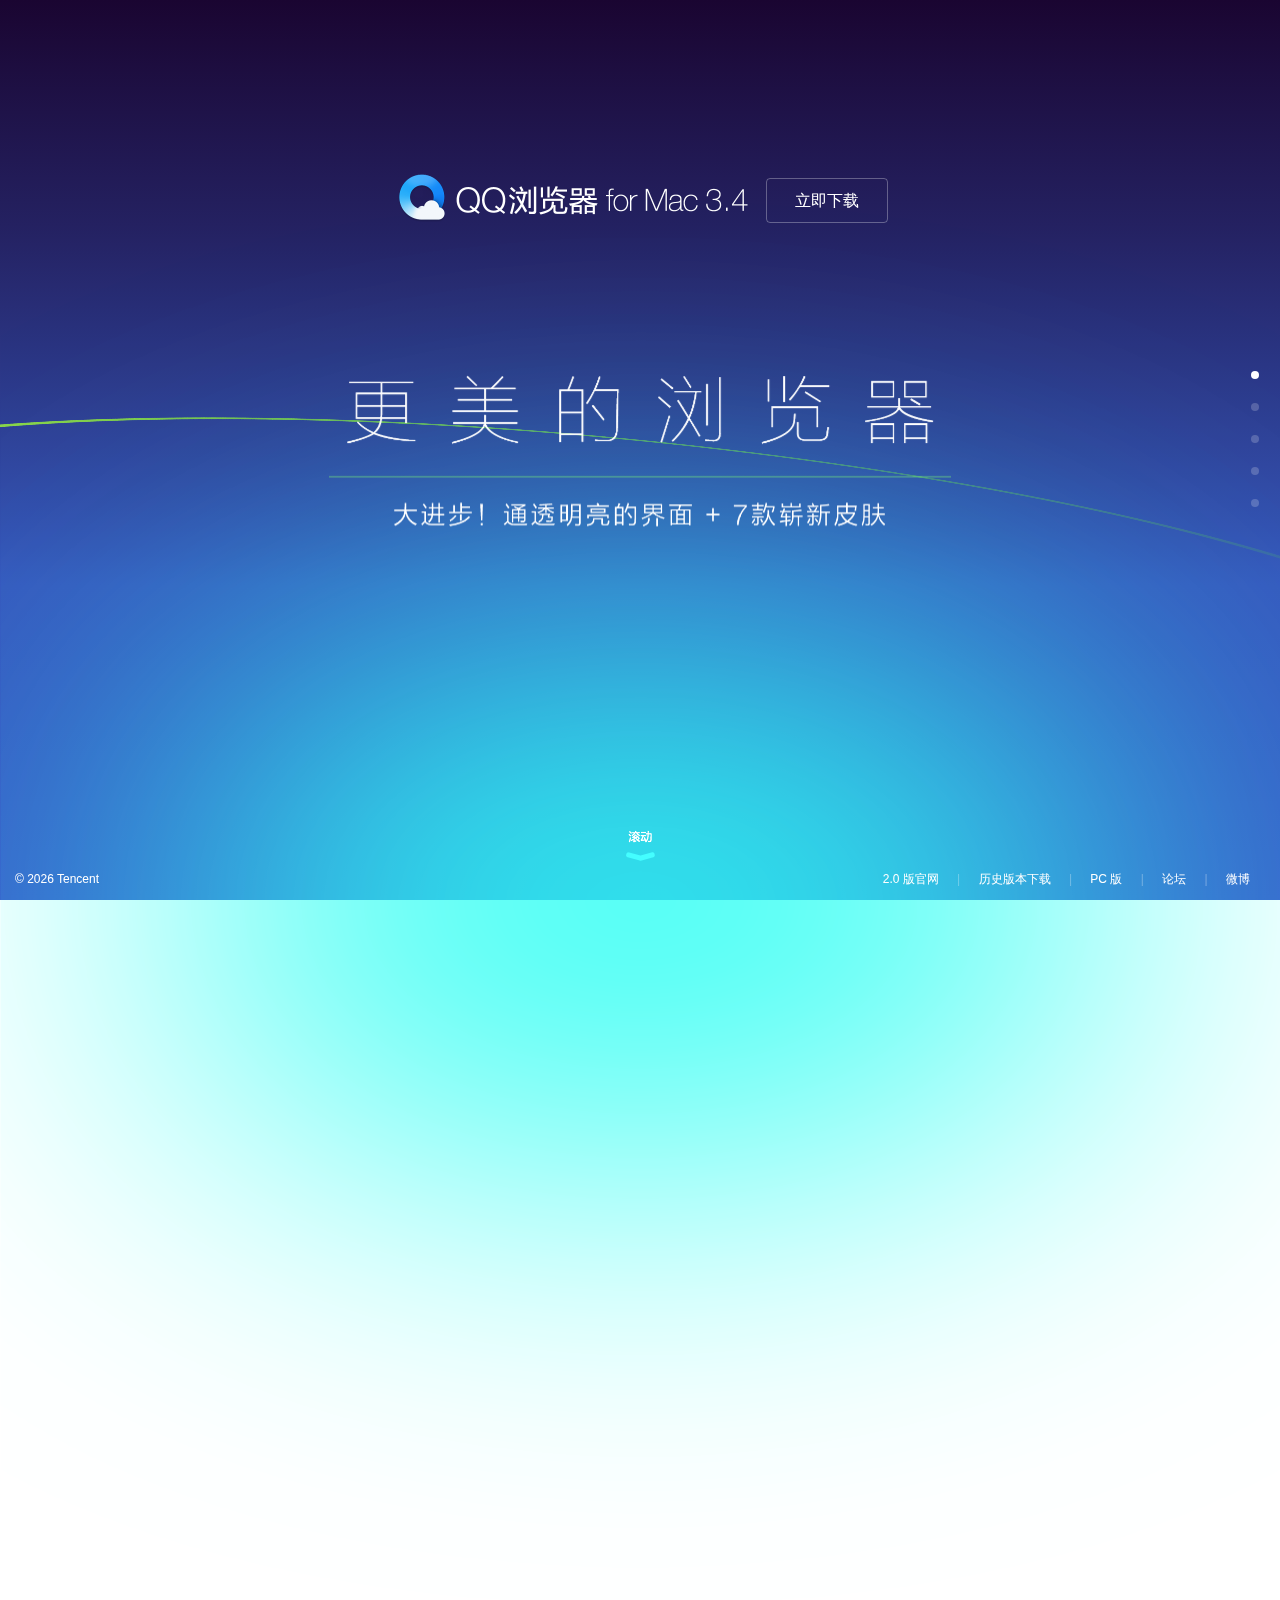
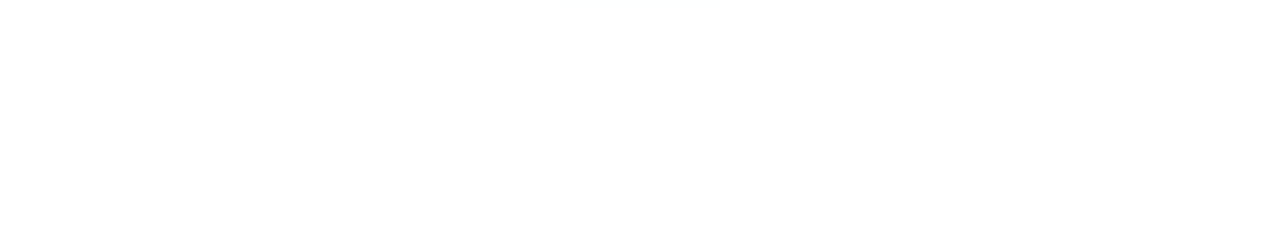
<file: fangQQ/index.html>
<!DOCTYPE HTML>
<html>
<head>
	<meta charset="UTF-8">
	<title>仿QQ浏览器mac版官网主页</title>
	<meta name="keywords" content="仿QQ浏览器mac版官网主页">
	<meta name="description" content="仿QQ浏览器mac版官网主页">
	<link rel="shortcut icon" href="http://browser.qq.com/favicon.ico">
	<link rel="stylesheet" type="text/css" href="css/reset.css" media="all" />
	<link rel="stylesheet" type="text/css" href="css/motion.css" media="all" />
    <link type="text/css" media="screen" rel="stylesheet" href="css/awwwards.css" />
	<style>
	http://www.woituku.comverson-alert{
		border-bottom: 1px solid rgba(255,255,255,.2)!important;
		color:white!important;
		padding-bottom:12px!important;
		font-size:12px!important;
	}
	http://www.woituku.comverson-alert a{
		color:http://www.woituku.com33a6fa!important;
	}
	</style>
</head>
<body>
<h1 style="display: none">QQ浏览器for Mac</h1>
<h2 style="display: none">高速浏览器；书签同步浏览器；高速下载浏览器</h2>
<ul id="bg">
	<div id="bg4"></div>
	<div id="bg3"></div>
	<div id="bg2"></div>
	<div id="bg1"></div>
	<div id="bg0"></div>
</ul>
<div id="stagelow" style="display:none">

	<div id="low_bg">
		<div id="low_main">
			<div id="low_title">
				<img src="images/newlogo.png" width="372px" />
				<a id="btn" style="width:130px;margin-left:-30px;border:1px solid http://www.woituku.comfff;" data-download-btn="true" href="http://www.woituku.com" onClick="pgvSendClick({hottag:'browser_mac.downloader_low'});">立即下载</a>
				<span class="btnadditional" style="left:570px;text-align:left;top:11px;">正式版<br>支持OS X 10.7+</span>
			</div>
			<img src="images/page1_low.png" />
		</div>
	</div>
	<div id="low_panel">
		<img src="images/low_slide1.png" alt="高速浏览器" title="高速浏览器" />
		<img src="images/low_slide2.png" alt="书签同步浏览器" title="书签同步浏览器" />
		<img src="images/low_slide3.png" alt="高速下载浏览器" title="高速下载浏览器"/><br>
		<span>? <span class="year"></span> Tencent</span>
		<span class="global-links-1"style="margin-left:440px">
			<a href="http://www.woituku.com">2.0 版官网</a>
			<span class="vsplitline">|</span>
            <a href="http://www.woituku.com">历史版本下载</a>
            <span class="vsplitline">|</span>
            <a href="http://www.woituku.com">PC 版</a>
            <span class="vsplitline">|</span>
            <a href="hhttp://www.woituku.com">论坛</a>
            <span class="vsplitline">|</span>
			<a href="http://www.woituku.com" rel="nofollow">微博</a>
		</span>
	</div>
</div>
<div id="stage">
	<div id="page1" class="status2" style="display:none">
		<div class="glow">
			<img src="images/page1_glow.png" />
		</div>
		<div class="main">
			<ul>
				<li><img src="images/page2_main_1.png" /></li>
				<li><img src="images/page2_main_2.png" /></li>
				<li><img src="images/page2_main_3.png" /></li>
				<li><img src="images/page2_main_4.png" /></li>
			</ul>
		</div>
		<div id="track" class="page0">
		<div id="line1"><img src="images/lineglow.png" /></div>
		</div>
		<div class="title">
			<span><img src="images/page1_title.png" /></span>
			<span style="font-size:13px;margin-top:10px;">支持Chromium V40 稳定版<br>Mac平台独家支持网址云安全检测</span>
		</div>

	</div>
	<div id="page2" class="status2" style="display:none;">
		<div class="glow">
			<img src="images/page2_glow.png" />
		</div>
		<div class="glowlogo">
			<img src="images/page2_glowlogo.png" />
		</div>

		<div class="main">
			<ul>
				<li>
					<span>

						<img class="round" src="images/ttround.png" />
					</span>
				</li>
				<li>
					<span>

						<img class="round" src="images/ttround.png" />
					</span>
				</li>
				<li>
					<span>

						<img class="round" src="images/ttround.png" />
					</span>
				</li>
			</ul>
			<div class="title">
			<span> </span>
				<span>
					<img src="images/page2_title.png" />
				</span>
			</div>
		</div>
	</div>
	<div id="page3" class="status2" style="display:none;">
		<div class="glow">
				<img src="images/page3_glow.png" />
			</div>
		<div class="highway">
			<div class="tr">
				<div class="line"><img src="images/lineglow.png" /></div>
				<div class="line"><img src="images/lineglow.png" /></div>
			</div>
			<div class="tr">
				<div class="line"><img src="images/lineglow.png" /></div>
				<div class="line"><img src="images/lineglow.png" /></div>
			</div>
		</div>
		<div class="main">
			<ul>
				<li><img src="images/page4_main_storm.png" /></li>
				<li><img src="images/page4_main_sheild.png" /></li>
				<li><img src="images/page4_main_clock.png" /></li>
				<li><img src="images/page4_main_clockout.png" /></li>
				<li><img src="images/page4_main_xf.png" /></li>
				<div class="title">
					<span><img src="images/page3_title1.png" /></span>
					<span><img src="images/page3_title1.png" /></span>
					<span><img src="images/page3_tag.png" /><br>BT / eMule / 旋风文件一站式下载</span>
				</div>
			</ul>
		</div>
	</div>
	<div id="page4" class="status2" style="display:none;">
		<div class="glow">
				<img src="images/page4_glow.png" />
			</div>
		<div class="main">

			<ul>
				<li><img src="images/bubble.png" />
				<img src="images/page4_icon_2.png" />
				</li>
				<li><img src="images/bubble_glow.png" />
				<img src="images/page4_icon_1.png" />
				</li>
				<li><img src="images/bubble.png" />
				<img src="images/page4_icon_3.png" />
				</li>
				<li><img src="images/bubble.png" />
				<img src="images/page4_icon_5.png" />
				</li>
				<li><img src="images/bubble.png" />
				<img src="images/page4_icon_6.png" />
				</li>
				<li><img src="images/bubble.png" />
				<img src="images/page4_icon_4.png" />
				</li>
			</ul>
		</div>
		<div class="title">
			<span><img src="images/page4_title.png" /></span>
			<span>双击关闭、超级拖拽、广告过滤<br/>恢复按钮、网银插件、截图</span>
		</div>
	</div>
	<div id="page0" class="status2" style="display:none;">
		<div class="main">
			<img id="page0_glow" src="images/page0_glow.png">
			<ul>
				<li></li>
				<li></li>
				<li><img width="577px" height="359px" src="images/better_title.png" /></li>
				<li><img width="577px" height="359px" src="images/better.png" /></li>
				<li><img src="images/page1_main_1new.png" /></li>
				<li><img src="images/page1_main_2new.png" /></li>
				<li><img src="images/page1_main_4.png" /></li>
				<li></li>
				<div>
				<img class="page0_round" src="images/ttround.png"/></div>
			</ul>
			<div id="hero">
				<div id="page0_logo"><img src="images/newlogo.png" width="372px" /></div>
				<a style="width:120px;margin-left:-30px" id="btn" data-download-btn="true" href="http://www.woituku.com" onClick="pgvSendClick({hottag:'browser_mac.downloader_common'});">立即下载</a>
				<span class="btnadditional" style="left:520px!important; top:9px">正式版<br>支持OS X 10.7+</span>
			</div>
		</div>
	</div>

</div>

<ul id="navigation">
	<li class="page_on"></li>
	<li></li>
	<li></li>
	<li></li>
	<li></li>
</ul>
<div class="global_logo">
	<img src="images/0_logo.png">
</div>
<div class="global_btn">
	<a data-download-btn="true" href="http://www.woituku.com" onClick="pgvSendClick({hottag:'browser_mac.downloader_corner'});"><img src="images/0_btn.png"></a>
</div>
<div id="global_scroll">
	<img src="images/scroll.png">
</div>

<span class="global_copyright">© <span class="year"></span> Tencent</span>
<span class="global_links">
			<a href="http://www.woituku.com">2.0 版官网</a>
			<span class="vsplitline">|</span>
            <a href="http://www.woituku.com">历史版本下载</a>
            <span class="vsplitline">|</span>
            <a href="http://www.woituku.com">PC 版</a>
            <span class="vsplitline">|</span>
            <a href="http://www.woituku.com">论坛</a>
            <span class="vsplitline">|</span>
			<a href="http://www.woituku.com" rel="nofollow">微博</a>


</span>
<script type="text/javascript" src="js/jquery.js"></script>
<script type="text/javascript" src="js/jquery.mousewheel.js"></script>
<script type="text/javascript" src="js/common.js?v=2014022801"></script>
<script type="text/javascript" src="js/tcss.ping.js"></script>
<script type="text/javascript" id="test"></script>
<script type="text/javascript">
if(typeof(pgvMain) == 'function') {
    pgvMain("pathtrace", {pathStart: true, tagParamName: "ADTAG", useRefUrl: true, override: true, careSameDomainRef: false});
}
</script>
 <script type="text/javascript">
	$(document).ready(function(){
			isSupportUA();
			MotionEventRegister();
			motion(0);

		});
	var d=new Date()
	$('.year').text(d.getFullYear())
</script>
</body>
</html>
</file>
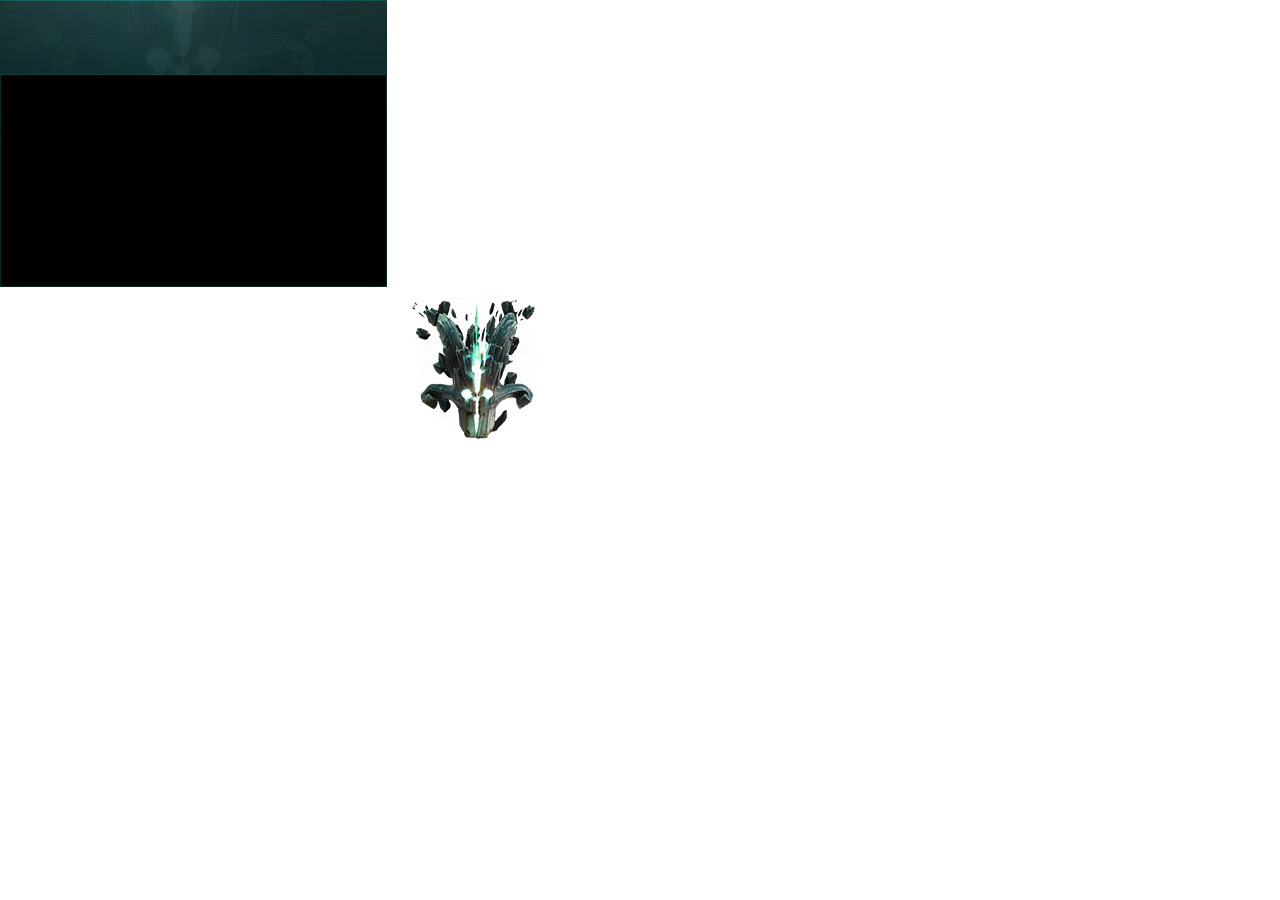
<file: daota/666.html>
<!DOCTYPE html>
<html>
	<head>
		<meta charset="UTF-8">
		<title></title>
		<style type="text/css">
			*{
				margin: 0;
				padding: 0;
			}
			
			#tu{
				margin-left: 400px;
				width: 150px;
				height: 150px;
				background: url(img/cover170320_logo_01.png);
			}
			#tu:hover{
				background-position-y: -150px;
			}
		
		</style>
	</head>
	<body>
		
		
		<div id="box">
			<img src="img/cover170320_bg_01.jpg"/>
		</div>
		
		<div id="tu">
			
		</div>

	</body>
</html>
</file>
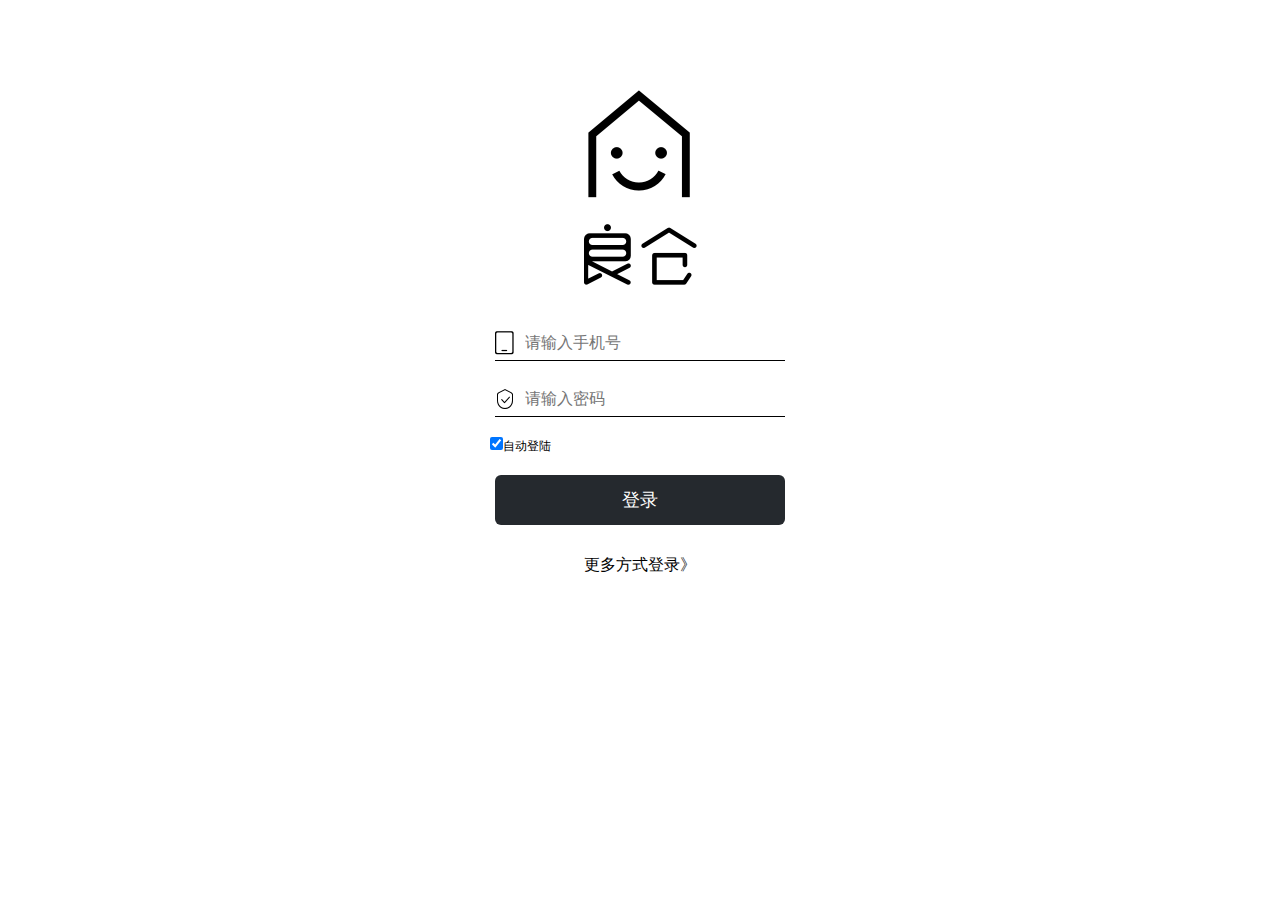
<file: liangcang/login.html>
<!DOCTYPE html>
<html>

	<head>
		<meta charset="UTF-8">
		<title>良仓登录</title>
		<Link rel="shortcut icon" href="img/favicon.ico">
		<style type="text/css">
			* {
				margin: 0;
				padding: 0;
			}
			
			#loginbox {
				width: 300px;
				height: 586px;
				margin: 0 auto;
				position: relative;
			}
			
			#log {
				width: 113px;
				height: 195px;
				float: left;
				margin-left: 93.5px;
				margin-top: 90px;
				background: url(img/nlicon.png);
			}
			
			#tab {
				float: left;
				width: 300px;
				height: 280px;
				margin-top: 20px;
			}
			
			#user {
				width: 260px;
				height: 35px;
				margin-left: 5px;
				margin-top: 20px;
				border: none;
				border-bottom: 1px solid black;
				outline: none;
				font-size: 16px;
				padding-left: 30px;
				background: url(img/nlphone.png) no-repeat 0px 6px;
			}
			
			#pwd {
				width: 260px;
				height: 35px;
				margin-left: 5px;
				margin-top: 20px;
				border: none;
				border-bottom: 1px solid black;
				outline: none;
				font-size: 16px;
				padding-left: 30px;
				background: url(img/nlcode.png) no-repeat 2px 8px;
			}
			
			#chek-p {
				font-size: 12px;
				margin-top: 20px;
			}
			
			#sub {
				width: 290px;
				height: 50px;
				font-size: 18px;
				color: white;
				background-color: #25292E;
				border-radius: 6px;
				border: none;
				outline: none;
				cursor: pointer;
				margin-left: 5px;
				margin-top: 20px;
			}
			
			#morelogin {
				width: 300px;
				text-align: center;
				font-size: 16px;
				margin-top: 30px;
				cursor: pointer;
			}
		</style>
	</head>

	<body>
		<div id="loginbox">
			<a href="index.html"><div id="log"></div></a>
			<div id="tab">
				<input type="text" name="user" id="user" value="" placeholder="请输入手机号" />
				<input type="password" name="password" id="pwd" value="" placeholder="请输入密码" />
				<p id="chek-p"><input type="checkbox" name="chek" id="chek" value="" checked="" />自动登陆</p>
				<input type="submit" name="sub" id="sub" value="登录" />
				<p id="morelogin">更多方式登录》</p>
			</div>
		</div>
	</body>
	<script src="js/jquery.js" type="text/javascript" charset="utf-8"></script>
	<script type="text/javascript">
		$("#sub").click(function() {
			$user = $("#user").val();
		    $pwd = $("#pwd").val();
			$.ajax({
				type: "post",
				url: "http://lc.shudong.wang/api_user.php",
				dataType: "json",
				data: {
					status: "login",
					username: $user,
					password: $pwd
				},
				success: function(data) {
					if(data.code == 0) {
//						alert(data.message);
						console.log(data.data.username);
						var username = data.data.username;
						var userlog = data.data.avator;
						var usercode = data.code;
						sessionStorage.usercode = usercode;
						sessionStorage.username = username;
						sessionStorage.userlog = userlog;
						sessionStorage.token = data.data.token;
						location.href = "index.html";
					} else {
						alert(data.message)
					}
				}
			});
			
		});
		//判断是否敲击了Enter键 
		$(document).keyup(function(event){ 
		    if(event.keyCode ==13){ 
		      $("#sub").trigger("click"); 
		    } 
		});
	</script>

</html>
</file>
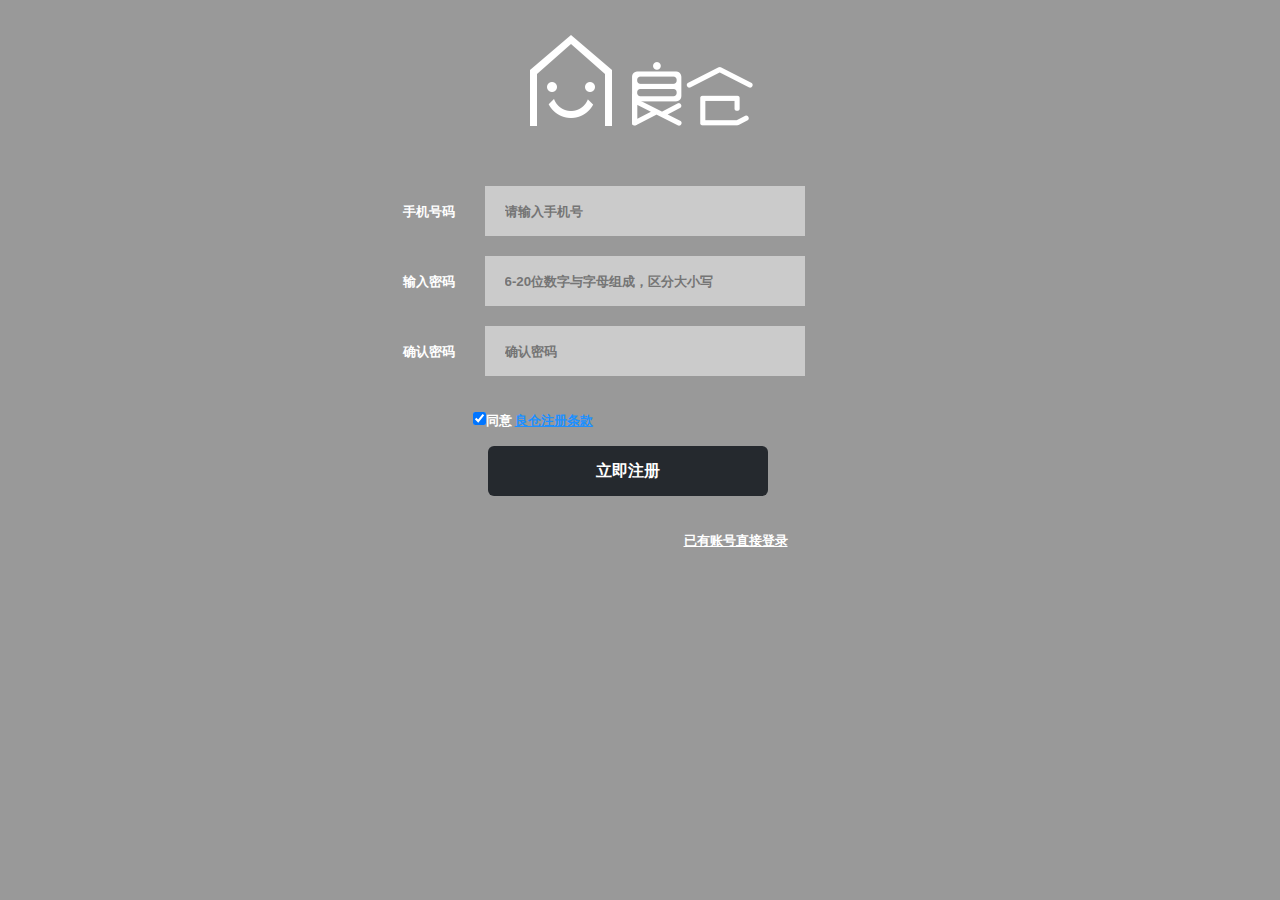
<file: liangcang/zhuce.html>
<!DOCTYPE html>
<html>
	<head>
		<meta charset="UTF-8">
		<title>良仓注册</title>
		<Link rel="shortcut icon" href="img/favicon.ico">
		<style type="text/css">
			*{
				margin: 0;
				padding: 0;
				background: #999999;
			}
			#zhuce{
				width: 565px;
				height: 630px;
				margin: 0 auto;
				position: relative;
			}
			#log{
				width: 226px;
				height: 106px;
				background: url(img/logo_icon.png);
				float: left;
				margin-left: 170px;
				margin-top: 30px;
			}
			#zhucebox{
				float: left;
				width: 500px;
				height: 400px;
				margin-top: 30px;
				color: white;
				margin-left: 15px;
				font-weight: bolder;
				padding-left: 30px;
			}
		    #zhucebox p input{
				width: 300px;
				height: 50px;
				background: #CBCBCB;
				border: none;
				outline: none;
				margin-left: 30px;
				color: white;
				font-weight: bolder;
				padding-left: 20px;
			}
			#zhucebox p{
				width: 500px;
				height: 50px;
				margin-top: 20px;
				font-size:13px ;
				line-height: 50px;
			}
			 #zhucebox p #chek{
				width: 13px;
				height: 13px;
				margin-left: 70px;
			}
			#zhucebtn{
				width: 280px;
				height: 50px;
				background: #25292E;
				border-radius: 6px;
				border: none;
				outline: none;
				cursor: pointer;
				color: white;
                font-size: 16px;
                font-weight: bolder;
                margin-left: 85px;
			}
			#loginbtn{
				color: white;
				float: right;
				margin-right: 115px;
			}
			#lianjie{
				color: dodgerblue;
			}
			#zhucebox .titel{
				position: absolute;
				top: 166px;
				left: 460px;
				width: 100px;
				color: red;
				display: none;
			}
			#zhucebox .tipwd{
				position: absolute;
				top: 236px;
				left: 460px;
				width: 100px;
				color: red;
				display: none;
			}
			#zhucebox .tiyan{
				position: absolute;
				top: 306px;
				left: 460px;
				width: 100px;
				color: red;
				display: none;
			}
		</style>
	</head>
	<body>
		<div id="zhuce">
			<a href="index.html"><div id="log"></div></a>
			<div id="zhucebox">
				    <p>手机号码<input type="tel" name="phone" id="phone" value="" placeholder="请输入手机号"/></p>
				    <p>输入密码<input type="password" name="password" id="pwd" value="" placeholder="6-20位数字与字母组成，区分大小写"/></p>
				    <p>确认密码<input type="password" name="pwd-1" id="pwd-1" value="" placeholder="确认密码"/></p>
				    <p><input type="checkbox" name="chek" id="chek" value="" checked=""/>同意 <a href="" id="lianjie">良仓注册条款</a> </p>
				    <input type="submit" name="zhucebtn" id="zhucebtn" value="立即注册" disabled=""/>
			    <p><a href="login.html" id="loginbtn">已有账号直接登录</a></p>
			    <p class="titel">手机格式错误！</p>
			    <p class="tipwd">密码格式错误!</p>
			    <p class="tiyan">两次密码不相同!</p>
			</div>
		</div>
	</body>
	<script src="js/jquery.js" type="text/javascript" charset="utf-8"></script>
	<script type="text/javascript">
		$("#phone").blur(function(){
		       var reg = /^1[3578]\d{9}$/;
		       $phone = $("#phone").val();
		       if(reg.test($phone)==false){
		       	$(".titel").show();
		       	$("#zhucebtn").attr("disabled",true);
		       }else{
		       	$(".titel").hide();
		       	$("#zhucebtn").attr("disabled",false);
		       }
		})
		$("#pwd").blur(function(){
			var reg =/^(?![0-9]+$)(?![a-zA-Z]+$)[0-9A-Za-z]{6,20}$/;
			$pwd = $("#pwd").val();
			if(reg.test($pwd)==false){
				$(".tipwd").show();
				$("#zhucebtn").attr("disabled",true);
			}else{
				$(".tipwd").hide();
				$("#zhucebtn").attr("disabled",false);
			}
		})
		$("#pwd-1").blur(function(){
			$pwd1 = $("#pwd-1").val();
			$pwd = $("#pwd").val();
			if($pwd!=$pwd1){
				$(".tiyan").show();
				$("#zhucebtn").attr("disabled",true);
			}else{
				$(".tiyan").hide();
				$("#zhucebtn").attr("disabled",false);
			}
		})
		function han(){
		    $phone = $("#phone").val();
		    $pwd = $("#pwd").val();
		    $pwd1 = $("#pwd-1").val();
			$yes = $("#chek").prop("checked");
			if($yes){
				$("#zhucebtn").attr("disabled",true);
			}else{
				$("#zhucebtn").attr("disabled",false);
			}
			if($phone==""||$pwd==""||$pwd1==""||$pwd1==""){
				$("#zhucebtn").attr("disabled",true);
			}
		};
		han();
		$("#zhucebtn").click(function(){
			$phone = $("#phone").val();
		    $pwd = $("#pwd").val();
			$.ajax({
				type:"post",
				url:"http://lc.shudong.wang/api_user.php",
				dataType:"json",
				data:{
					status:"register",
					username:$phone,
					password:$pwd
				},
				success:function(data){
					if(data.code==0){
						alert(data.message);
						location.href="login.html";
					}else{
						alert(data.message);
						console.log(data.message);
					}
				}
		    });
		})
		//判断是否敲击了Enter键 
		$(document).keyup(function(event){ 
		    if(event.keyCode ==13){ 
		      $("#zhucebtn").trigger("click"); 
		    } 
		});
	</script>
</html>
</file>
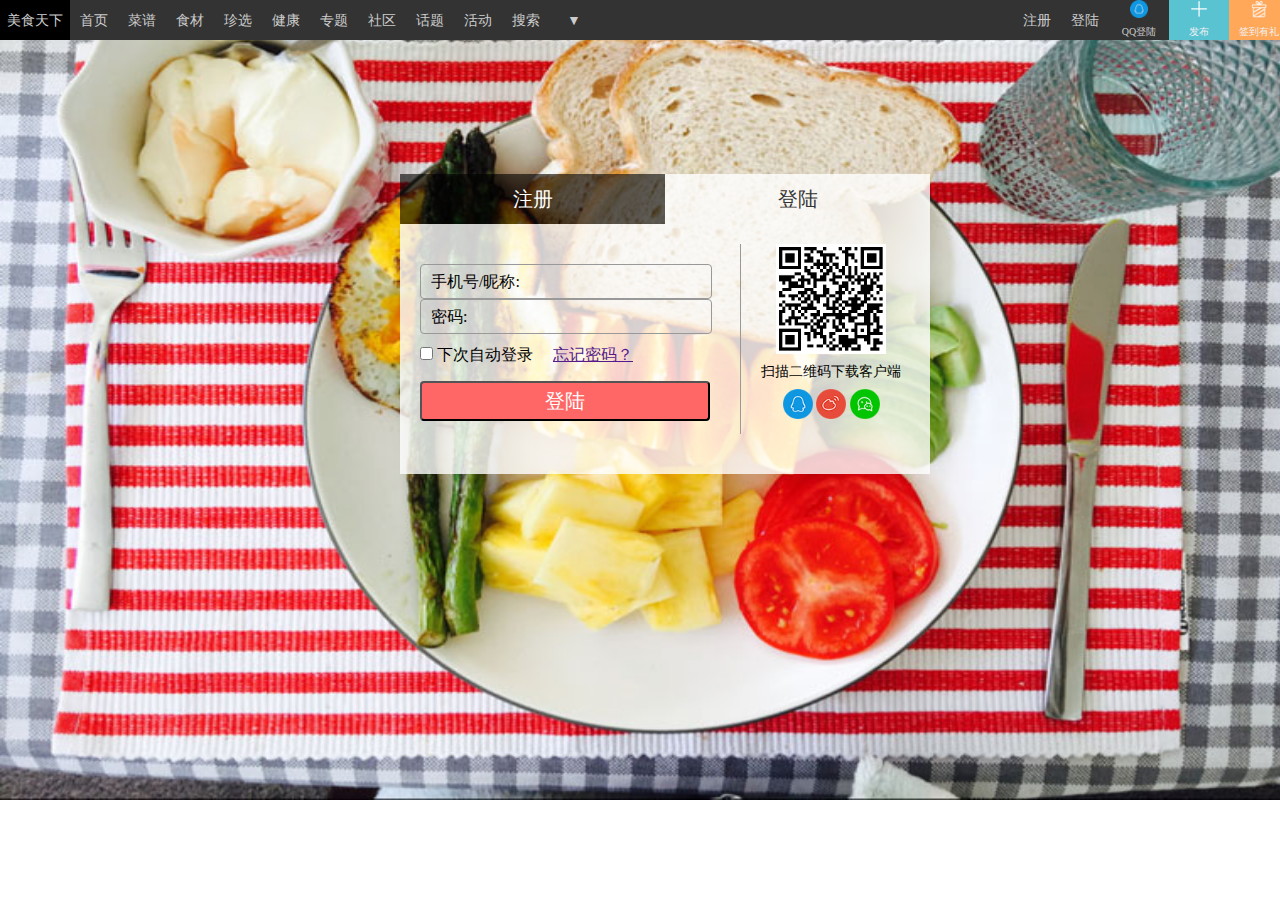
<file: mstx/dl.html>
<!DOCTYPE html>
<html>
	<head>
		<meta charset="utf-8" />
		<title></title>
		<style type="text/css">
		*{
			margin: 0;
			padding: 0;
		}
		#dabox{
			width: 100%;
			height: 100%;
		}
		/*top*/
			#top{
				width: 1350px;
				height: 40px;
				background-color: #333333;
				position: absolute;
				top: 0;
			}
			#top .meishi{
				width: 70px;
                height: 40px;
                line-height: 40px;
                list-style: none;
                float: left;
                text-align: center;
			}
			#top .meishi a{
				font-size: 14px;
                color: #ccc;
                text-decoration: none;
			}
			#top .meishi:hover{
				background-color: black;
			}
			#top .meishi a:hover{
				color: white;
			}
			#top .kongbai{
				width: 415px;
				height: 40px;
				list-style: none;
				float: left;
			}
			#top .menu1{
				width: 48px;
                height: 40px;
                line-height: 40px;
                list-style: none;
                float: left;
                text-align: center;
                background-color: #333333;
			}
			#top .menu1 a{
				font-size: 14px;
                color: #ccc;
                text-decoration: none;
			}
			#top .menu1:hover{
				background-color: black;
			}
			#top .menu1 a:hover{
				color: white;
			}
			#top .menu2{
				display: none;
				width: 48px;
                height: 40px;
                line-height: 40px;
                list-style: none;
                float: left;
                text-align: center;
                background-color: #333333;
			}
			#top .menu2 a{
				font-size: 14px;
                color: #ccc;
                text-decoration: none;
			}
			#top .menu1:hover .menu2{
				display: block;
			}
			#top .menu2:hover{
				background-color: black;
			}
			#top .menu2 a:hover{
				color: white;
			}
			#top .menu3{
				width: 60px;
                height: 40px;
                line-height: 15px;
                list-style: none;
                float: left;
                text-align: center;
                background-color: #333333;
            }
            #top .menu3 a{
				font-size: 10px;
                color: #ccc;
                text-decoration: none;
			}
			#top .xiaotu1{
				width: 18px;
				height: 18px;
			}
			#top .menu3 .menu3-1{
				list-style: none;
				background-color: #333333;
				display: none;
			}
			#top .menu3:hover{
				background-color: black;
			}
			#top .menu3 a:hover{
				color: white;
			}
			#top .menu3:hover .menu3-1{
				display: block;
			}
			.datu{
				width: 1350px;
                height: 800px;
			}
			#box{
				width: 1350px;
                height: 800px;
			}
			#xiaobox{
				width: 530px;
				height: 300px;
				position: absolute;
				margin: -630px 0 0 400px;
			}
			#xiaobox-1{
				width: 530px;
				height: 50px;
                line-height: 50px;
                text-align: center;
                font-size: 20px;
			}
			#xiaobox-1 #Dzhuce{
				color: #fff;
                width: 50%;
                float: left;
                background: rgba(0,0,0,.6);
			}
			#xiaobox-1 #Dzhuce:hover{
				color: #FF6767;
				cursor: pointer;
			}
			#xiaobox-1 #Ddenglu{
				color: #333333;
                width: 50%;
                float: left;
                background: rgba(255,255,255,.8);
			}
			#xiaobox-1 #Ddenglu:hover{
				color: #333333;
				cursor: pointer;
			}
			#xiaobox-2{
				background: rgba(255,255,255,.8);
				width: 530px;
				height: 250px;   
			}
			#xiaobox-2 .xiaobox-2-1{
				float: left;
                width: 300px;
                height: 150px;
                padding: 20px;
                border-right: 1px solid #999;
                margin: 20px 0 0;
			}
			#xiaobox-2 .xiaobox-2-1 ul{
				display: block;
                border: 1px solid #999;
                border-radius: 4px;
                width: 290px;
                height: 33px;
                list-style: none;
                float: left;
			}
			#xiaobox-2 .xiaobox-2-1 ul label{
				padding: 0 5px 0 10px;
				line-height: 33px;
			}
			#xiaobox-2 .xiaobox-2-1 ul input{
				width: 170px;
                border: 0;
                font-size: 14px;
                background: rgba(0,0,0,0);
                line-height: 30px;
			}
			#xiaobox-2 .xiaobox-2-1-1{
				width: 290px;
				height: 42px;
				line-height: 42px;
				
			}
			#xiaobox-2 .xiaobox-2-1-1 #xiaokuang{
				width: 13px;
				height: 13px;
			}
			#xiaobox-2 .xiaobox-2-1-1 #denglu{
				width: 290px;
				height: 40px;
				font-size: 20px;
				background-color: #FF6767;
				color: white;
				border-radius: 4px;
				margin-top: 5px;
			}
			#xiaobox-2 .xiaobox-2-2{
				width: 180px;
				height: 200px;
				float: left;
				font-size: 14px;
				text-align: center;
				
			}
			.xiaotu2{
				width: 110px;
				height: 110px;
				padding-top: 20px;
				padding-bottom: 5px;
			}
			#xiaobox-2 .xiaobox-2-2 .xiaotu3{
				width: 30px;
				height: 30px;
				padding-top: 8px;
			}
			#zhuce{
				display: none;
				width: 530px;
				height: 185px;
				background: rgba(255,255,255,.8);
				font-size: 14px;
				position: absolute;
				left: 400px;
				top: 223px;
			}
			#zhuce .zhuce-1{
				float: left;
                width: 300px;
                height: 80px;
                padding: 20px;
                border-right: 1px solid #999;
                margin: 20px 0 0;
			}
			#zhuce .zhuce-1-1{
				float: left;
                margin: 10px;
			}
			#zhuce .zhuce-1-1 .xiaotu4{
				width: 30px;
				height: 30px;
				margin:10px 15px;
			}
			#zhuce .zhuce-1-2{
				width: 300px;
				height: 20px;
			}
			#zhuce .zhuce-2{
				width: 190px;
				height: 185px;
				text-align: center;
			}
			#top .menu4{
				width: 60px;
                height: 40px;
                line-height: 15px;
                list-style: none;
                float: left;
                text-align: center;
                background-color:#59C3D1;
            }
            #top .menu4 a{
				font-size: 10px;
                color:#F1F1F1;
                text-decoration: none;
			}
			#top .menu4 a:hover{
				color: white;
			}
			#top .menu4 .menu4-1 a:hover{
				color: white;
			}
			#top .menu4 .menu4-1{
				display: none;
				width: 60px;
                height: 40px;
                line-height: 40px;
                list-style: none;
                float: left;
                text-align: center;
                background-color:#59C3D1;
            }
            #top .menu4 .menu4-1 a{
				font-size: 10px;
                color:#F1F1F1;
                text-decoration: none;
			}
			#top .menu4:hover .menu4-1{
				display: block;
			}
			#top .menu5{
				width: 60px;
                height: 40px;
                line-height: 15px;
                list-style: none;
                float: left;
                text-align: center;
				background-color:#FFA859;
			}
			#top .menu5 a{
				font-size: 10px;
                color:#F1F1F1;
                text-decoration: none;
			}
			#top .menu6{
				width: 60px;
                height: 40px;
                line-height: 15px;
                list-style: none;
                float: left;
                text-align: center;
				background-color:#FE5761;
			}
			#top .menu6 a{
				font-size: 10px;
                color:#F1F1F1;
                text-decoration: none;
			}
			
		</style>
	</head>
	<body>
		<div id="dabox">
			<div id="dox">
				
			
        <img class="datu" src="img/1.jpg"/></div>

        
		<div id="top">
			<ul class="menu">
				<li class="meishi"><a href="#">美食天下</a></li>
				<li class="menu1"><a href="index.html">首页</a></li>
				<li class="menu1"><a href="#">菜谱</a></li>
				<li class="menu1"><a href="#">食材</a></li>
				<li class="menu1"><a href="#">珍选</a></li>
				<li class="menu1"><a href="#">健康</a></li>
				<li class="menu1"><a href="#">专题</a></li>
				<li class="menu1"><a href="#">社区</a></li>
				<li class="menu1"><a href="#">话题</a></li>
				<li class="menu1"><a href="#">活动</a></li>
				<li class="menu1"><a href="#">搜索</a></li>
				<li class="menu1"><a href="#">▼<ul>
					<li class="menu2"><a href="#">烘焙</a></li>
                    <li class="menu2"><a href="#">妈妈派</a></li></ul>
				</a></li>
				<li class="kongbai"></li>
				<li class="menu1"><a href="#">注册</a></li>
				<li class="menu1"><a href="#">登陆</a></li>
				<li class="menu3"><a href="#">
					<img class="xiaotu1" src="img/nir1.png"/><br />QQ登陆
					<ul>
					<li class="menu3-1"><a href="#">
						<img class="xiaotu1" src="img/nir2.png"/><br />
						微博登陆</a></li>
                    <li class="menu3-1"><a href="#">
                    	<img class="xiaotu1" src="img/nir3.png"/><br />
                    	微信登陆</a></li></ul>
				</a></li>
				<li class="menu4" ><a href="#">
					<img class="xiaotu1" src="img/nr1.png"/><br />发布
					<ul>
					<li class="menu4-1"><a href="#">发菜谱</a></li>
					<li class="menu4-1"><a href="#">发话题</a></li>
                    <li class="menu4-1"><a href="#">发日志</a></li></ul>
				</a></li>
				<li class="menu5"><a href="#">
					<img class="xiaotu1" src="img/nr2.png"/><br />签到有礼
				</a></li>
				<li class="menu6"><a href="#">
					<img class="xiaotu1" src="img/nr3.png"/><br />客户端
				</a></li>
			</ul>
		</div>
	    <div id="xiaobox">
	    	<div id="xiaobox-1">
	    		<a id="Dzhuce" >注册</a>
	    		<a id="Ddenglu" >登陆</a>
	    	</div>
	    	<div id="xiaobox-2">
	    		<div class="xiaobox-2-1">
	    			<ul>
	    				<li>
	    					<label for="name">手机号/昵称:</label>
	    					<input type="text" name="name" id="name" />
	    				</li></ul>
	    			<ul><li>
	    					<label for="mima">密码:</label>
	    					<input type="text" name="mima" id="mima" />
	    				</li>
	    			</ul>
	    		<div class="xiaobox-2-1-1">
	    			<p><input type="checkbox" id="xiaokuang" value="" />&nbsp;下次自动登录
	    			&nbsp;&nbsp;&nbsp;&nbsp;<a href="">忘记密码？</a>
	    			</p>
	    			
	    			<input type="submit" id="denglu" value="登陆" />
	    		
	    		</div>
	    		</div>
	    		<div class="xiaobox-2-2">
	    			<img class="xiaotu2" src="img/msc_app.png"/>
	    			<p>扫描二维码下载客户端</p>
	    			<img class="xiaotu3" src="img/nir1.png"/>
	    			<img class="xiaotu3" src="img/nir2.png"/>
	    			<img class="xiaotu3" src="img/nir3.png"/>
	    		</div>
	    	</div>
	    </div>
	    <div id="zhuce">
	    	<div class="zhuce-1">
	    		<p>欢迎使用第三方账号注册/登录美食天下</p>
	    		<div class="zhuce-1-1">
	    			<img class="xiaotu4" src="img/nir1.png"/>
	    			<img class="xiaotu4" src="img/nir2.png"/>
	    			<img class="xiaotu4" src="img/nir3.png"/>
	    			<div class="zhuce-1-2">
	    				<span style="width: 30px;margin:0 18px;float: left;">QQ</span>
	    			    <span style="width: 30px;margin:0 18px;float: left;">微信</span>
	    			    <span style="width: 30px;margin:0 18px;float: left;">微博</span>
	    			</div>
	    		</div>
	    	</div>
	    	<div class="zhuce-2">
	    		<img class="xiaotu2" src="img/msc_app.png"/>
	    		<p>扫描二维码下载客户端</p>
	    	</div>
	    </div>
	    </div>
	    <script type="text/javascript">
	    	var denglu=document.getElementById("xiaobox-2");
	    	var zhuce=document.getElementById("zhuce");
	    	var Dzhuce=document.getElementById("Dzhuce");
	    	var Ddenglu=document.getElementById("Ddenglu");
	    	var datu=document.getElementById("datu");
	    	var x=1;
	    	function qiehuan(){
				x=x+1;
				if(x==3){x=1;}
				datu.src="img/"+x+".jpg";
			}
			setInterval(qiehuan,1000);
	    	Dzhuce.onclick=function(){
	    		zhuce.style.display="block";
	    		denglu.style.display="none";
	    		Dzhuce.style.cssText="color:#333333;background:rgba(255,255,255,.8);"
	    		Ddenglu.style.cssText="color:#fff;background:rgba(0,0,0,.6);"
	    	}
	    	Ddenglu.onclick=function(){
	    		denglu.style.display="block";
	    		zhuce.style.display="none";
	    		Ddenglu.style.cssText="color:#333333;background:rgba(255,255,255,.8);"
	    		Dzhuce.style.cssText="color:#fff;background:rgba(0,0,0,.6);"
	    	}
	    	
	    </script>
	</body>
</html>
</file>
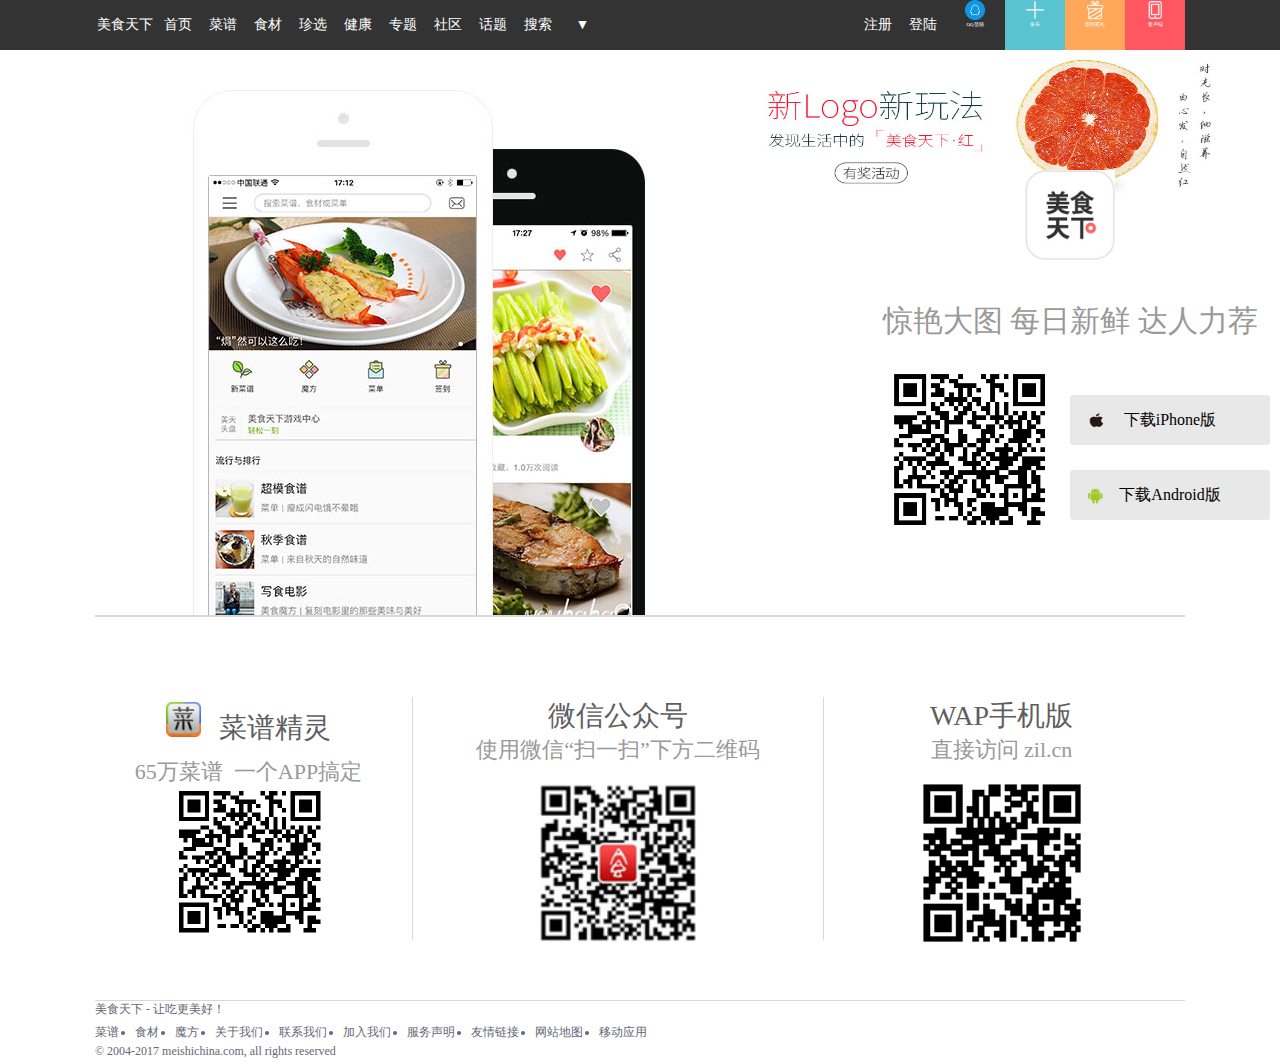
<file: mstx/zc.html>
<!DOCTYPE html>
<html>

	<head>
		<meta charset="utf-8" />
		<title>客户端</title>

		<style type="text/css">
			* {
				margin: 0;
				padding: 0;
				text-decoration: none;

			}
			.bt{
				width: 100%;
				background-color: #333333;
				position: fixed;
				top:0;
				left: 0;
				z-index: 10000;
			}
			#top {
				width: 1090px;
				height: 50px;
				/*background-color: #333333;*/
				margin:auto;
			}
			
			#zuo {
				width: 570px;
				height: 50px;
				float: left;
			}
			
			#you {
				width: 330px;
				height: 50px;
				float: right;
				/*position: absolute;*/
				/*top: 0;*/
				/*left: 1108px;*/
				
			}
			
			.meun1 {
				list-style: none;
				width: 45px;
				height: 50px;
				font-size: 14px;
				float: left;
				text-align: center;
				line-height: 50px;
				background-color: #333333;
			}
			.meun1:nth-child(1){
				width: 60px;
			}
			#zuo a{
				color:white;
			}
		
			img {
				width: 20px;
				height: 20px;
			}
			
			#zuo .meun1:hover {
				background-color: black;
			}
			
			.menu2 {
				display: none;
				width: 60px;
				height: 120px;
				line-height: 40px;
				list-style: none;
				float: left;
				text-align: center;
				
				
			}
			
			.menu2 a {
				font-size: 14px;
				color: #CCCCCC;
			}
			
			#zuo .xl:hover .menu2 {
				display: block;
				background-color:#333333;
			}
			
			.menu3:hover {
				background-color: black;
			}
			
			.menu2 a:hover {
				color: white;
			}
			
			.meun4 {
				list-style: none;
				width: 60px;
				height: 50px;
				font-size: 5px;
				
				float: left;
				text-align: center;
			}
			
			.menu4-1 {
				display: none;
				width: 60px;
				height: 100px;
			    background-color: #333333;
				list-style: none;
				margin-top: 10px;
				z-index: 1000;
				}
			#you .cl:hover .menu4-1{
				display: block;
			}
			.menu4-1 li:hover{background-color: #000000;
				
			}
			.meun4 a {
				color: white;
			}
			.meun5{
				list-style: none;
				width: 60px;
				height: 50px;
				font-size: 5px;
				
				float: left;
				text-align: center;
				background-color:#59c3d1 ;
			}
			.menu5-0{
				display:none ;
				width: 60px;
				height:120px;
			    background-color:#59c3d1;
				list-style: none;
				float: left;
				text-align: center;
				line-height:40px ;
				font-size: 15px;
				}
			.menu5-1{
				background-color:#8ECDD8 ;
			}
			.menu5-2{
				background-color:#A6DFEA;
			}
			.menu5-3{
				background-color:#ADECF8 ;
			}
			  #you .cx:hover .menu5-0{
			 	display: block;
			 }
			.meun6 {
				list-style: none;
				width: 60px;
				height: 50px;
				font-size: 5px;
				
				float: left;
				text-align: center;
				background-color:#FFA859;
			}
			#meun7 {
				list-style: none;
				width: 60px;
				height: 50px;
				font-size: 5px;
				
				float: left;
				text-align: center;
				background-color:#FE5761 ;
			}
			#you a{
				color:white;
			}
			#datu {
				width: 1090px;
				height: 615px;
				background: url(img/p1_3_1.jpg)no-repeat scroll 96px bottom;
				margin: 0 auto;
				border-bottom: 2px solid #d8d8d8;
			}
			
			#datu #saoma {
				width: 400px;
				height: 400px;
				position: absolute;
				left: 870px;
				top: 170px;
			}
			
			#saoma #meishi {
				width: 400px;
				height: 200px;
				text-align: center;
			}
			
			#meishi img {
				width: 90px;
				height: 90px;
			}
			#p1:hover{
				transform: scale(1.2,1.2);
			}
			#p2:hover{
				transform: scale(1.2,1.2);
			}
			#p3:hover{
				transform: scale(1.2,1.2);
			}
			#meishi {
				font-size: 30px;
			}
			
			#meishi p {
				color: #999999;
			}
			
			#saoma2-1 {
				width: 200px;
				height: 200px;
				text-align: center;
			}
			
			#saoma2-1 img {
				width: 160px;
				height: 160px;
			}
			
			#saoma2-2 {
				width: 200px;
				height: 50px;
				background-color: #E8E8E8;
				position: absolute;
				left: 200px;
				top: 225px;
				text-align: center;
				line-height: 50px;
				border-radius: 3px;
			}
			
			#saoma2-2:hover {
				cursor: pointer;
			}
			
			#saoma2-2 #xiaotu1 {
				position: absolute;
				left: 17px;
				top: 16px;
			}
			
			#saoma2-3 #xiaotu2 {
				position: absolute;
				left: 17px;
				top: 16px;
			}
			
			#saoma2-3 {
				width: 200px;
				height: 50px;
				background-color: #E8E8E8;
				position: absolute;
				left: 200px;
				top: 300px;
				text-align: center;
				line-height: 50px;
				border-radius: 3px;
			}
			
			#saoma2-3:hover {
				cursor: pointer;
			}
			
			#meishi2 {
				width: 1090px;
				height: 243px;
				margin: 80px auto 60px;
			}
			
			#meishi2 span {
				font-size: 28px;
				color: #5f5f5f;
			}
			
			#meishi2 p {
				font-size: 22px;
				color: #999;
				text-align: center;
			}
			
			#meishi2 #t1 {
				width: 307px;
				height: 243px;
				float: left;
			}
			
			#t1-1 {
				width: 307px;
				height: 60px;
				font-size: 30px;
				text-align: center;
				position: relative;
				line-height: 60px;
			}
			
			#t1-1 img {
				width: 35px;
				height: 35px;
			}
			
			#t1-1 span {
				margin-left: 18px;
			}
			
			#t1-2 img {
				width: 150px;
				height: 150px;
				margin-left: 80px;


			}
			#t1-2{
				margin:auto;
			}

			#t1-3 {
				width: 150px;
				height: 50px;
				background-color: #E8E8E8;
				position: absolute;
				left: 150px;
				top: 100px;
				text-align: center;
				line-height: 50px;
				border-radius: 3px;
				font-size: 10px;
			}
			
			#t1-3:hover {
				cursor: pointer;
			}
			
			#t1-3 #xiaotu3 {
				position: absolute;
				left: 17px;
				top: 16px;
			}
			
			#t1-4 #xiaotu4 {
				position: absolute;
				left: 17px;
				top: 16px;
			}
			
			#t1-4 {
				width: 150px;
				height: 50px;
				background-color: #E8E8E8;
				position: absolute;
				left: 403px;
				top: 920px;
				text-align: center;
				line-height: 50px;
				border-radius: 3px;
				font-size: 10px;
			}
			
			#t1-3:hover {
				cursor: pointer;
			}
			
			#t2 {
				width: 410px;
				height: 243px;
				margin-left: 10px;
				border-left: 1px solid #D8D8D8;
				border-right: 1px solid #D8D8D8;
				text-align: center;
				float: left;
			}
			
			#t2 img {
				width: 160px;
				height: 160px;
			}
			
			#t3 {
				width: 355px;
				height: 243px;
				text-align: center;
				float: left;
			}
			
			#t3 img {
				width: 160px;
				height: 160px;
			}
			
			#dibu {
				width: 1090px;
				height: 60px;
				font-size: 12px;
				border-top: 1px solid #D8D8D8;
				margin: 0 auto;
			}
			
			#dibu #d1 {
				width: 1090px;
				height: 20px;
			}
			
			#dibu a {
				color: #666674;
			}
			
			#dibu a:hover {
				color: red;
				text-decoration: underline;
			}
			
			#d2 {
				width: 1090px;
				height: 23px;
				color: #666674;
			}
			
			.d2-1 {
				width: 64px;
				height: 23px;
				line-height: 23px;
				float: left;
			}
			
			.d2-1-1 {
				width: 40px;
				height: 23px;
				line-height: 23px;
				float: left;
			}
			
			.t3 {
				color: #666674;
			}
			#tupian img{
			  width: 480px;
			  height: 150px;
			z-index: -1;
			  position: absolute;
			  left: 750px;
			  top: 50px;
			  animation:zou 3s;
			  }
			  @keyframes zou{
			  	from{left: 0;width:50px;height:50px ;}
			  	to{left: 750px; width: 480px;
			  height: 150px;}
			  }
			#tupian	img{
				width: 480px;
				height: 150px;
			}
		
		</style>

	</head>

	<body>
	<div class="bt">
		<div id="top">
			<div id="zuo">

				<ul>
					<li class="meun1"><a href="#">美食天下</a></li>

					<li class="meun1"><a href="index.html">首页</a></li>

					<li class="meun1"><a href="#">菜谱</a></li>

					<li class="meun1"><a href="#">食材</a></li>

					<li class="meun1"><a href="#">珍选</a>
					</li>

					<li class="meun1"><a href="#">健康</a>
					</li>

					<li class="meun1"><a href="#">专题</a>
					</li>

					<li class="meun1"><a href="#">社区</a>
					</li>

					<li class="meun1"><a href="#">话题</a>
					</li>

					<li class="meun1"><a href="#">搜索</a>
					</li>

					<li class="meun1 xl"><a href="#">▼
						<ul class="menu2">
							<li class="menu3"><a href="#">烘培</a></li>
							<li class="menu3"><a href="#">妈妈派</a></li>
							<li class="menu3"><a href="#">活动</a></li>
						</ul>

					</a>
					</li>

				</ul>

			</div>

			<div id="you">

				<a href="dl.html">
					<li class="meun1">注册</a>
				</li>
				<a href="dl.html">
					<li class="meun1">登陆</a>
				</li>


				<li class="meun4 cl"><a href=""><img  src="img/nir1.png" /><br />QQ登陆
					<ul class="menu4-1">
						<li><a href="#"><img src="img/nir2.png"/><br />微博登陆</a></li><br />
						<li><a href="#"><img src="img/nir3.png"/><br />微信登陆</a></li>
					</ul>
				</a>
				</li>

				<li class="meun5 cx"><a href=""><img src="img/nr1.png" /><br />发布
					<ul class="menu5-0">
						<li class="menu5-1">发菜谱</li>
						<li class="menu5-2">发话题</li>
						<li class="menu5-3">发日志</li>
					</ul>

				</a>
				</li>

				<li class="meun6"><a href=""><img src="img/nr2.png" /><br />签到有礼</a>
				</li>

				<li id="meun7"><a href=""><img src="img/nr3.png" /><br />客户端</a>
				</li>

			</div>
		</div>
	</div>

		<div id="sanjiao2">

		</div>

		<div id="datu">
			<div id="saoma">
				<div id="meishi">
					
					<img  src="img/icon.jpg" /><br /><br />
					<p>惊艳大图 每日新鲜 达人力荐</p>
				</div>
				<div id="sama2">
					<div id="saoma2-1">
						<img src="img/msc_app (1).png" />
					</div>
					<div id="saoma2-2">
						<img id="xiaotu1" src="img/QQ图片20170328171920.jpg" />下载iPhone版
					</div>
					<div id="saoma2-3">
						<img id="xiaotu2" src="img/QQ图片20170328171915.jpg" />下载Android版
					</div>
				</div>
			</div>
		</div>
		<div id="meishi2">
			<div id="t1">

				<div id="t1-1"><img id="1" src="img/p3.jpg" /><span>菜谱精灵</span></div>
				<p>65万菜谱&nbsp;&nbsp;一个APP搞定</p>
				<div id="t1-2">
					<img id="p1" src="img/msc_app (1).png" />
				</div>



			</div>
			<div id="t2">
				<span>微信公众号</span><br />
				<p>使用微信“扫一扫”下方二维码</p><br /><img id="p2" src="img/weixin.jpg" />

			</div>
			<div id="t3">
				<span>WAP手机版</span><br />
				<p>直接访问&nbsp;zil.cn </p><br /><img id="p3" src="img/wap.jpg" />
			</div>

		</div>
		<div id="dibu">
			<div id="d1">
				<a href="#">美食天下 - 让吃更美好！</a>
			</div>

			<div id="d2">
				<ul>
					<a href="">
						<li class="d2-1-1" style="list-style: none;">菜谱</a>
					</li>
					<a href="">
						<li class="d2-1-1">食材</a>
					</li>
					<a href="">
						<li class="d2-1-1">魔方</a>
					</li>
					<a href="">
						<li class="d2-1">关于我们</a>
					</li>
					<a href="">
						<li class="d2-1">联系我们</a>
					</li>
					<a href="">
						<li class="d2-1">加入我们</a>
					</li>
					<a href="">
						<li class="d2-1">服务声明</a>
					</li>
					<a href="">
						<li class="d2-1">友情链接</a>
					</li>
					<a href="">
						<li class="d2-1">网站地图</a>
					</li>
					<a href="">
						<li class="d2-1">移动应用</a>
					</li>
				</ul>
			</div>
			<p class="t3">© 2004-2017 meishichina.com, all rights reserved</p>
		</div>
		<div id="tupian">
			<img src="img/tu.jpg"/>
		</div>
	</body>

</html>
</file>
<file: fangQQ/css/motion.css>
#track {
  -webkit-transition: All 0.6s 0s;
  -moz-transition: All 0.6s 0s;
  -ms-transition: All 0.6s 0s;
  transition: All 0.6s 0s;
}
#line {
  -webkit-transition: All 1s 0.4s;
  -moz-transition: All 1s 0.4s;
  -ms-transition: All 1s 0.4s;
  transition: All 1s 0.4s;
}
.page1 #line1 {
  -webkit-transition: All 0.8s 0s;
  -moz-transition: All 0.8s 0s;
  -ms-transition: All 0.8s 0s;
  transition: All 0.8s 0s;
}
#line1 {
  -webkit-transition: All 0.6s 0s;
  -moz-transition: All 0.6s 0s;
  -ms-transition: All 0.6s 0s;
  transition: All 0.6s 0s;
}
.page2 #line {
  -webkit-transition: All 1s 0s;
  -moz-transition: All 1s 0s;
  -ms-transition: All 1s 0s;
  transition: All 1s 0s;
}
#line2 {
  -webkit-transition: All 0.6s 0s;
  -moz-transition: All 0.6s 0s;
  -ms-transition: All 0.6s 0s;
  transition: All 0.6s 0s;
}
.page1 #line2 {
  -webkit-transition: All 1.3s 0s;
  -moz-transition: All 1.3s 0s;
  -ms-transition: All 1.3s 0s;
  transition: All 1.3s 0s;
}
.main {
  -webkit-transition: All 1s 0s;
  -moz-transition: All 1s 0s;
  -ms-transition: All 1s 0s;
  transition: All 1s 0s;
}
#page1 .main {
  -webkit-transition: All 1s 0s;
  -moz-transition: All 1s 0s;
  -ms-transition: All 1s 0s;
  transition: All 1s 0s;
}
#page1.status2 .main {
  -webkit-transition: All 1s 0s;
  -moz-transition: All 1s 0s;
  -ms-transition: All 1s 0s;
  transition: All 1s 0s;
}
ul {
  -webkit-transition: All 1s 0s;
  -moz-transition: All 1s 0s;
  -ms-transition: All 1s 0s;
  transition: All 1s 0s;
}
li {
  -webkit-transition: All 1s 0s;
  -moz-transition: All 1s 0s;
  -ms-transition: All 1s 0s;
  transition: All 1s 0s;
}
#page0 {
  -webkit-transition: All 1s 0s;
  -moz-transition: All 1s 0s;
  -ms-transition: All 1s 0s;
  transition: All 1s 0s;
}
/*-----------------------------------------------------------------------------------------------------*/
/*-----------------------------------------------------------------------------------------------------*/
/*-----------------------------------------------------------------------------------------------------*/
@-webkit-keyframes bubbleloop {
  from {
    -webkit-transform: translateX(0) translateY(0) translateZ(0) rotateX(0deg) rotateY(0deg) rotateZ(0deg) scaleX(1) scaleY(1) scaleZ(1);
    -moz-transform: translateX(0) translateY(0) translateZ(0) rotateX(0deg) rotateY(0deg) rotateZ(0deg) scaleX(1) scaleY(1) scaleZ(1);
    -ms-transform: translateX(0) translateY(0) translateZ(0) rotateX(0deg) rotateY(0deg) rotateZ(0deg) scaleX(1) scaleY(1) scaleZ(1);
    transform: translateX(0) translateY(0) translateZ(0) rotateX(0deg) rotateY(0deg) rotateZ(0deg) scaleX(1) scaleY(1) scaleZ(1);
  }
  50% {
    -webkit-transform: translateX(0) translateY(-10px) translateZ(0) rotateX(0deg) rotateY(0deg) rotateZ(0deg) scaleX(1) scaleY(1) scaleZ(1);
    -moz-transform: translateX(0) translateY(-10px) translateZ(0) rotateX(0deg) rotateY(0deg) rotateZ(0deg) scaleX(1) scaleY(1) scaleZ(1);
    -ms-transform: translateX(0) translateY(-10px) translateZ(0) rotateX(0deg) rotateY(0deg) rotateZ(0deg) scaleX(1) scaleY(1) scaleZ(1);
    transform: translateX(0) translateY(-10px) translateZ(0) rotateX(0deg) rotateY(0deg) rotateZ(0deg) scaleX(1) scaleY(1) scaleZ(1);
  }
  to {
    -webkit-transform: translateX(0) translateY(0) translateZ(0) rotateX(0deg) rotateY(0deg) rotateZ(0deg) scaleX(1) scaleY(1) scaleZ(1);
    -moz-transform: translateX(0) translateY(0) translateZ(0) rotateX(0deg) rotateY(0deg) rotateZ(0deg) scaleX(1) scaleY(1) scaleZ(1);
    -ms-transform: translateX(0) translateY(0) translateZ(0) rotateX(0deg) rotateY(0deg) rotateZ(0deg) scaleX(1) scaleY(1) scaleZ(1);
    transform: translateX(0) translateY(0) translateZ(0) rotateX(0deg) rotateY(0deg) rotateZ(0deg) scaleX(1) scaleY(1) scaleZ(1);
  }
}
@keyframes bubbleloop {
  from {
    -webkit-transform: translateX(0) translateY(0) translateZ(0) rotateX(0deg) rotateY(0deg) rotateZ(0deg) scaleX(1) scaleY(1) scaleZ(1);
    -moz-transform: translateX(0) translateY(0) translateZ(0) rotateX(0deg) rotateY(0deg) rotateZ(0deg) scaleX(1) scaleY(1) scaleZ(1);
    -ms-transform: translateX(0) translateY(0) translateZ(0) rotateX(0deg) rotateY(0deg) rotateZ(0deg) scaleX(1) scaleY(1) scaleZ(1);
    transform: translateX(0) translateY(0) translateZ(0) rotateX(0deg) rotateY(0deg) rotateZ(0deg) scaleX(1) scaleY(1) scaleZ(1);
  }
  50% {
    -webkit-transform: translateX(0) translateY(-10px) translateZ(0) rotateX(0deg) rotateY(0deg) rotateZ(0deg) scaleX(1) scaleY(1) scaleZ(1);
    -moz-transform: translateX(0) translateY(-10px) translateZ(0) rotateX(0deg) rotateY(0deg) rotateZ(0deg) scaleX(1) scaleY(1) scaleZ(1);
    -ms-transform: translateX(0) translateY(-10px) translateZ(0) rotateX(0deg) rotateY(0deg) rotateZ(0deg) scaleX(1) scaleY(1) scaleZ(1);
    transform: translateX(0) translateY(-10px) translateZ(0) rotateX(0deg) rotateY(0deg) rotateZ(0deg) scaleX(1) scaleY(1) scaleZ(1);
  }
  to {
    -webkit-transform: translateX(0) translateY(0) translateZ(0) rotateX(0deg) rotateY(0deg) rotateZ(0deg) scaleX(1) scaleY(1) scaleZ(1);
    -moz-transform: translateX(0) translateY(0) translateZ(0) rotateX(0deg) rotateY(0deg) rotateZ(0deg) scaleX(1) scaleY(1) scaleZ(1);
    -ms-transform: translateX(0) translateY(0) translateZ(0) rotateX(0deg) rotateY(0deg) rotateZ(0deg) scaleX(1) scaleY(1) scaleZ(1);
    transform: translateX(0) translateY(0) translateZ(0) rotateX(0deg) rotateY(0deg) rotateZ(0deg) scaleX(1) scaleY(1) scaleZ(1);
  }
}
@-webkit-keyframes high {
  from {
    -webkit-transform: translateX(-1500px) translateY(0) translateZ(0) rotateX(0deg) rotateY(0deg) rotateZ(0deg) scaleX(1) scaleY(1) scaleZ(1);
    -moz-transform: translateX(-1500px) translateY(0) translateZ(0) rotateX(0deg) rotateY(0deg) rotateZ(0deg) scaleX(1) scaleY(1) scaleZ(1);
    -ms-transform: translateX(-1500px) translateY(0) translateZ(0) rotateX(0deg) rotateY(0deg) rotateZ(0deg) scaleX(1) scaleY(1) scaleZ(1);
    transform: translateX(-1500px) translateY(0) translateZ(0) rotateX(0deg) rotateY(0deg) rotateZ(0deg) scaleX(1) scaleY(1) scaleZ(1);
  }
  to {
    -webkit-transform: translateX(1500px) translateY(0) translateZ(0) rotateX(0deg) rotateY(0deg) rotateZ(0deg) scaleX(1) scaleY(1) scaleZ(1);
    -moz-transform: translateX(1500px) translateY(0) translateZ(0) rotateX(0deg) rotateY(0deg) rotateZ(0deg) scaleX(1) scaleY(1) scaleZ(1);
    -ms-transform: translateX(1500px) translateY(0) translateZ(0) rotateX(0deg) rotateY(0deg) rotateZ(0deg) scaleX(1) scaleY(1) scaleZ(1);
    transform: translateX(1500px) translateY(0) translateZ(0) rotateX(0deg) rotateY(0deg) rotateZ(0deg) scaleX(1) scaleY(1) scaleZ(1);
  }
}
@-webkit-keyframes tx {
  from {
    -webkit-transform: translateX(0) translateY(0) translateZ(0) rotateX(0deg) rotateY(0deg) rotateZ(0deg) scaleX(1) scaleY(1) scaleZ(1);
    -moz-transform: translateX(0) translateY(0) translateZ(0) rotateX(0deg) rotateY(0deg) rotateZ(0deg) scaleX(1) scaleY(1) scaleZ(1);
    -ms-transform: translateX(0) translateY(0) translateZ(0) rotateX(0deg) rotateY(0deg) rotateZ(0deg) scaleX(1) scaleY(1) scaleZ(1);
    transform: translateX(0) translateY(0) translateZ(0) rotateX(0deg) rotateY(0deg) rotateZ(0deg) scaleX(1) scaleY(1) scaleZ(1);
  }
  to {
    -webkit-transform: translateX(1000px) translateY(0) translateZ(0) rotateX(0deg) rotateY(0deg) rotateZ(0deg) scaleX(1) scaleY(1) scaleZ(1);
    -moz-transform: translateX(1000px) translateY(0) translateZ(0) rotateX(0deg) rotateY(0deg) rotateZ(0deg) scaleX(1) scaleY(1) scaleZ(1);
    -ms-transform: translateX(1000px) translateY(0) translateZ(0) rotateX(0deg) rotateY(0deg) rotateZ(0deg) scaleX(1) scaleY(1) scaleZ(1);
    transform: translateX(1000px) translateY(0) translateZ(0) rotateX(0deg) rotateY(0deg) rotateZ(0deg) scaleX(1) scaleY(1) scaleZ(1);
  }
}
@-webkit-keyframes x {
  from {
    -webkit-transform: translateX(0) translateY(0) translateZ(0) rotateX(0deg) rotateY(0deg) rotateZ(0deg) scaleX(1) scaleY(1) scaleZ(1);
    -moz-transform: translateX(0) translateY(0) translateZ(0) rotateX(0deg) rotateY(0deg) rotateZ(0deg) scaleX(1) scaleY(1) scaleZ(1);
    -ms-transform: translateX(0) translateY(0) translateZ(0) rotateX(0deg) rotateY(0deg) rotateZ(0deg) scaleX(1) scaleY(1) scaleZ(1);
    transform: translateX(0) translateY(0) translateZ(0) rotateX(0deg) rotateY(0deg) rotateZ(0deg) scaleX(1) scaleY(1) scaleZ(1);
  }
  to {
    -webkit-transform: translateX(0) translateY(0) translateZ(0) rotateX(360deg) rotateY(0deg) rotateZ(0deg) scaleX(1) scaleY(1) scaleZ(1);
    -moz-transform: translateX(0) translateY(0) translateZ(0) rotateX(360deg) rotateY(0deg) rotateZ(0deg) scaleX(1) scaleY(1) scaleZ(1);
    -ms-transform: translateX(0) translateY(0) translateZ(0) rotateX(360deg) rotateY(0deg) rotateZ(0deg) scaleX(1) scaleY(1) scaleZ(1);
    transform: translateX(0) translateY(0) translateZ(0) rotateX(360deg) rotateY(0deg) rotateZ(0deg) scaleX(1) scaleY(1) scaleZ(1);
  }
}
@-webkit-keyframes xi {
  from {
    -webkit-transform: translateX(0) translateY(0) translateZ(0) rotateX(0deg) rotateY(0deg) rotateZ(0deg) scaleX(1) scaleY(1) scaleZ(1);
    -moz-transform: translateX(0) translateY(0) translateZ(0) rotateX(0deg) rotateY(0deg) rotateZ(0deg) scaleX(1) scaleY(1) scaleZ(1);
    -ms-transform: translateX(0) translateY(0) translateZ(0) rotateX(0deg) rotateY(0deg) rotateZ(0deg) scaleX(1) scaleY(1) scaleZ(1);
    transform: translateX(0) translateY(0) translateZ(0) rotateX(0deg) rotateY(0deg) rotateZ(0deg) scaleX(1) scaleY(1) scaleZ(1);
  }
  to {
    -webkit-transform: translateX(0) translateY(0) translateZ(0) rotateX(-360deg) rotateY(0deg) rotateZ(0deg) scaleX(1) scaleY(1) scaleZ(1);
    -moz-transform: translateX(0) translateY(0) translateZ(0) rotateX(-360deg) rotateY(0deg) rotateZ(0deg) scaleX(1) scaleY(1) scaleZ(1);
    -ms-transform: translateX(0) translateY(0) translateZ(0) rotateX(-360deg) rotateY(0deg) rotateZ(0deg) scaleX(1) scaleY(1) scaleZ(1);
    transform: translateX(0) translateY(0) translateZ(0) rotateX(-360deg) rotateY(0deg) rotateZ(0deg) scaleX(1) scaleY(1) scaleZ(1);
  }
}
@-webkit-keyframes y {
  from {
    -webkit-transform: translateX(0) translateY(0) translateZ(0) rotateX(0deg) rotateY(0deg) rotateZ(0deg) scaleX(1) scaleY(1) scaleZ(1);
    -moz-transform: translateX(0) translateY(0) translateZ(0) rotateX(0deg) rotateY(0deg) rotateZ(0deg) scaleX(1) scaleY(1) scaleZ(1);
    -ms-transform: translateX(0) translateY(0) translateZ(0) rotateX(0deg) rotateY(0deg) rotateZ(0deg) scaleX(1) scaleY(1) scaleZ(1);
    transform: translateX(0) translateY(0) translateZ(0) rotateX(0deg) rotateY(0deg) rotateZ(0deg) scaleX(1) scaleY(1) scaleZ(1);
  }
  to {
    -webkit-transform: translateX(0) translateY(0) translateZ(0) rotateX(0deg) rotateY(360deg) rotateZ(0deg) scaleX(1) scaleY(1) scaleZ(1);
    -moz-transform: translateX(0) translateY(0) translateZ(0) rotateX(0deg) rotateY(360deg) rotateZ(0deg) scaleX(1) scaleY(1) scaleZ(1);
    -ms-transform: translateX(0) translateY(0) translateZ(0) rotateX(0deg) rotateY(360deg) rotateZ(0deg) scaleX(1) scaleY(1) scaleZ(1);
    transform: translateX(0) translateY(0) translateZ(0) rotateX(0deg) rotateY(360deg) rotateZ(0deg) scaleX(1) scaleY(1) scaleZ(1);
  }
}
@-webkit-keyframes yi {
  from {
    -webkit-transform: translateX(0) translateY(0) translateZ(0) rotateX(0deg) rotateY(0deg) rotateZ(0deg) scaleX(1) scaleY(1) scaleZ(1);
    -moz-transform: translateX(0) translateY(0) translateZ(0) rotateX(0deg) rotateY(0deg) rotateZ(0deg) scaleX(1) scaleY(1) scaleZ(1);
    -ms-transform: translateX(0) translateY(0) translateZ(0) rotateX(0deg) rotateY(0deg) rotateZ(0deg) scaleX(1) scaleY(1) scaleZ(1);
    transform: translateX(0) translateY(0) translateZ(0) rotateX(0deg) rotateY(0deg) rotateZ(0deg) scaleX(1) scaleY(1) scaleZ(1);
  }
  to {
    -webkit-transform: translateX(0) translateY(0) translateZ(0) rotateX(0deg) rotateY(-360deg) rotateZ(0deg) scaleX(1) scaleY(1) scaleZ(1);
    -moz-transform: translateX(0) translateY(0) translateZ(0) rotateX(0deg) rotateY(-360deg) rotateZ(0deg) scaleX(1) scaleY(1) scaleZ(1);
    -ms-transform: translateX(0) translateY(0) translateZ(0) rotateX(0deg) rotateY(-360deg) rotateZ(0deg) scaleX(1) scaleY(1) scaleZ(1);
    transform: translateX(0) translateY(0) translateZ(0) rotateX(0deg) rotateY(-360deg) rotateZ(0deg) scaleX(1) scaleY(1) scaleZ(1);
  }
}
@-webkit-keyframes z {
  from {
    -webkit-transform: translateX(0) translateY(0) translateZ(0) rotateX(0deg) rotateY(0deg) rotateZ(0deg) scaleX(1) scaleY(1) scaleZ(1);
    -moz-transform: translateX(0) translateY(0) translateZ(0) rotateX(0deg) rotateY(0deg) rotateZ(0deg) scaleX(1) scaleY(1) scaleZ(1);
    -ms-transform: translateX(0) translateY(0) translateZ(0) rotateX(0deg) rotateY(0deg) rotateZ(0deg) scaleX(1) scaleY(1) scaleZ(1);
    transform: translateX(0) translateY(0) translateZ(0) rotateX(0deg) rotateY(0deg) rotateZ(0deg) scaleX(1) scaleY(1) scaleZ(1);
  }
  to {
    -webkit-transform: translateX(0) translateY(0) translateZ(0) rotateX(0deg) rotateY(0deg) rotateZ(360deg) scaleX(1) scaleY(1) scaleZ(1);
    -moz-transform: translateX(0) translateY(0) translateZ(0) rotateX(0deg) rotateY(0deg) rotateZ(360deg) scaleX(1) scaleY(1) scaleZ(1);
    -ms-transform: translateX(0) translateY(0) translateZ(0) rotateX(0deg) rotateY(0deg) rotateZ(360deg) scaleX(1) scaleY(1) scaleZ(1);
    transform: translateX(0) translateY(0) translateZ(0) rotateX(0deg) rotateY(0deg) rotateZ(360deg) scaleX(1) scaleY(1) scaleZ(1);
  }
}
@-webkit-keyframes zi {
  from {
    -webkit-transform: translateX(0) translateY(0) translateZ(0) rotateX(0deg) rotateY(0deg) rotateZ(0deg) scaleX(1) scaleY(1) scaleZ(1);
    -moz-transform: translateX(0) translateY(0) translateZ(0) rotateX(0deg) rotateY(0deg) rotateZ(0deg) scaleX(1) scaleY(1) scaleZ(1);
    -ms-transform: translateX(0) translateY(0) translateZ(0) rotateX(0deg) rotateY(0deg) rotateZ(0deg) scaleX(1) scaleY(1) scaleZ(1);
    transform: translateX(0) translateY(0) translateZ(0) rotateX(0deg) rotateY(0deg) rotateZ(0deg) scaleX(1) scaleY(1) scaleZ(1);
  }
  to {
    -webkit-transform: translateX(0) translateY(0) translateZ(0) rotateX(0deg) rotateY(0deg) rotateZ(-360deg) scaleX(1) scaleY(1) scaleZ(1);
    -moz-transform: translateX(0) translateY(0) translateZ(0) rotateX(0deg) rotateY(0deg) rotateZ(-360deg) scaleX(1) scaleY(1) scaleZ(1);
    -ms-transform: translateX(0) translateY(0) translateZ(0) rotateX(0deg) rotateY(0deg) rotateZ(-360deg) scaleX(1) scaleY(1) scaleZ(1);
    transform: translateX(0) translateY(0) translateZ(0) rotateX(0deg) rotateY(0deg) rotateZ(-360deg) scaleX(1) scaleY(1) scaleZ(1);
  }
}
@keyframes x {
  from {
    -webkit-transform: translateX(0) translateY(0) translateZ(0) rotateX(0deg) rotateY(0deg) rotateZ(0deg) scaleX(1) scaleY(1) scaleZ(1);
    -moz-transform: translateX(0) translateY(0) translateZ(0) rotateX(0deg) rotateY(0deg) rotateZ(0deg) scaleX(1) scaleY(1) scaleZ(1);
    -ms-transform: translateX(0) translateY(0) translateZ(0) rotateX(0deg) rotateY(0deg) rotateZ(0deg) scaleX(1) scaleY(1) scaleZ(1);
    transform: translateX(0) translateY(0) translateZ(0) rotateX(0deg) rotateY(0deg) rotateZ(0deg) scaleX(1) scaleY(1) scaleZ(1);
  }
  to {
    -webkit-transform: translateX(0) translateY(0) translateZ(0) rotateX(360deg) rotateY(0deg) rotateZ(0deg) scaleX(1) scaleY(1) scaleZ(1);
    -moz-transform: translateX(0) translateY(0) translateZ(0) rotateX(360deg) rotateY(0deg) rotateZ(0deg) scaleX(1) scaleY(1) scaleZ(1);
    -ms-transform: translateX(0) translateY(0) translateZ(0) rotateX(360deg) rotateY(0deg) rotateZ(0deg) scaleX(1) scaleY(1) scaleZ(1);
    transform: translateX(0) translateY(0) translateZ(0) rotateX(360deg) rotateY(0deg) rotateZ(0deg) scaleX(1) scaleY(1) scaleZ(1);
  }
}
@keyframes xi {
  from {
    -webkit-transform: translateX(0) translateY(0) translateZ(0) rotateX(0deg) rotateY(0deg) rotateZ(0deg) scaleX(1) scaleY(1) scaleZ(1);
    -moz-transform: translateX(0) translateY(0) translateZ(0) rotateX(0deg) rotateY(0deg) rotateZ(0deg) scaleX(1) scaleY(1) scaleZ(1);
    -ms-transform: translateX(0) translateY(0) translateZ(0) rotateX(0deg) rotateY(0deg) rotateZ(0deg) scaleX(1) scaleY(1) scaleZ(1);
    transform: translateX(0) translateY(0) translateZ(0) rotateX(0deg) rotateY(0deg) rotateZ(0deg) scaleX(1) scaleY(1) scaleZ(1);
  }
  to {
    -webkit-transform: translateX(0) translateY(0) translateZ(0) rotateX(-360deg) rotateY(0deg) rotateZ(0deg) scaleX(1) scaleY(1) scaleZ(1);
    -moz-transform: translateX(0) translateY(0) translateZ(0) rotateX(-360deg) rotateY(0deg) rotateZ(0deg) scaleX(1) scaleY(1) scaleZ(1);
    -ms-transform: translateX(0) translateY(0) translateZ(0) rotateX(-360deg) rotateY(0deg) rotateZ(0deg) scaleX(1) scaleY(1) scaleZ(1);
    transform: translateX(0) translateY(0) translateZ(0) rotateX(-360deg) rotateY(0deg) rotateZ(0deg) scaleX(1) scaleY(1) scaleZ(1);
  }
}
@keyframes y {
  from {
    -webkit-transform: translateX(0) translateY(0) translateZ(0) rotateX(0deg) rotateY(0deg) rotateZ(0deg) scaleX(1) scaleY(1) scaleZ(1);
    -moz-transform: translateX(0) translateY(0) translateZ(0) rotateX(0deg) rotateY(0deg) rotateZ(0deg) scaleX(1) scaleY(1) scaleZ(1);
    -ms-transform: translateX(0) translateY(0) translateZ(0) rotateX(0deg) rotateY(0deg) rotateZ(0deg) scaleX(1) scaleY(1) scaleZ(1);
    transform: translateX(0) translateY(0) translateZ(0) rotateX(0deg) rotateY(0deg) rotateZ(0deg) scaleX(1) scaleY(1) scaleZ(1);
  }
  to {
    -webkit-transform: translateX(0) translateY(0) translateZ(0) rotateX(0deg) rotateY(360deg) rotateZ(0deg) scaleX(1) scaleY(1) scaleZ(1);
    -moz-transform: translateX(0) translateY(0) translateZ(0) rotateX(0deg) rotateY(360deg) rotateZ(0deg) scaleX(1) scaleY(1) scaleZ(1);
    -ms-transform: translateX(0) translateY(0) translateZ(0) rotateX(0deg) rotateY(360deg) rotateZ(0deg) scaleX(1) scaleY(1) scaleZ(1);
    transform: translateX(0) translateY(0) translateZ(0) rotateX(0deg) rotateY(360deg) rotateZ(0deg) scaleX(1) scaleY(1) scaleZ(1);
  }
}
@keyframes yi {
  from {
    -webkit-transform: translateX(0) translateY(0) translateZ(0) rotateX(0deg) rotateY(0deg) rotateZ(0deg) scaleX(1) scaleY(1) scaleZ(1);
    -moz-transform: translateX(0) translateY(0) translateZ(0) rotateX(0deg) rotateY(0deg) rotateZ(0deg) scaleX(1) scaleY(1) scaleZ(1);
    -ms-transform: translateX(0) translateY(0) translateZ(0) rotateX(0deg) rotateY(0deg) rotateZ(0deg) scaleX(1) scaleY(1) scaleZ(1);
    transform: translateX(0) translateY(0) translateZ(0) rotateX(0deg) rotateY(0deg) rotateZ(0deg) scaleX(1) scaleY(1) scaleZ(1);
  }
  to {
    -webkit-transform: translateX(0) translateY(0) translateZ(0) rotateX(0deg) rotateY(-360deg) rotateZ(0deg) scaleX(1) scaleY(1) scaleZ(1);
    -moz-transform: translateX(0) translateY(0) translateZ(0) rotateX(0deg) rotateY(-360deg) rotateZ(0deg) scaleX(1) scaleY(1) scaleZ(1);
    -ms-transform: translateX(0) translateY(0) translateZ(0) rotateX(0deg) rotateY(-360deg) rotateZ(0deg) scaleX(1) scaleY(1) scaleZ(1);
    transform: translateX(0) translateY(0) translateZ(0) rotateX(0deg) rotateY(-360deg) rotateZ(0deg) scaleX(1) scaleY(1) scaleZ(1);
  }
}
@keyframes z {
  from {
    -webkit-transform: translateX(0) translateY(0) translateZ(0) rotateX(0deg) rotateY(0deg) rotateZ(0deg) scaleX(1) scaleY(1) scaleZ(1);
    -moz-transform: translateX(0) translateY(0) translateZ(0) rotateX(0deg) rotateY(0deg) rotateZ(0deg) scaleX(1) scaleY(1) scaleZ(1);
    -ms-transform: translateX(0) translateY(0) translateZ(0) rotateX(0deg) rotateY(0deg) rotateZ(0deg) scaleX(1) scaleY(1) scaleZ(1);
    transform: translateX(0) translateY(0) translateZ(0) rotateX(0deg) rotateY(0deg) rotateZ(0deg) scaleX(1) scaleY(1) scaleZ(1);
  }
  to {
    -webkit-transform: translateX(0) translateY(0) translateZ(0) rotateX(0deg) rotateY(0deg) rotateZ(360deg) scaleX(1) scaleY(1) scaleZ(1);
    -moz-transform: translateX(0) translateY(0) translateZ(0) rotateX(0deg) rotateY(0deg) rotateZ(360deg) scaleX(1) scaleY(1) scaleZ(1);
    -ms-transform: translateX(0) translateY(0) translateZ(0) rotateX(0deg) rotateY(0deg) rotateZ(360deg) scaleX(1) scaleY(1) scaleZ(1);
    transform: translateX(0) translateY(0) translateZ(0) rotateX(0deg) rotateY(0deg) rotateZ(360deg) scaleX(1) scaleY(1) scaleZ(1);
  }
}
@keyframes zi {
  from {
    -webkit-transform: translateX(0) translateY(0) translateZ(0) rotateX(0deg) rotateY(0deg) rotateZ(0deg) scaleX(1) scaleY(1) scaleZ(1);
    -moz-transform: translateX(0) translateY(0) translateZ(0) rotateX(0deg) rotateY(0deg) rotateZ(0deg) scaleX(1) scaleY(1) scaleZ(1);
    -ms-transform: translateX(0) translateY(0) translateZ(0) rotateX(0deg) rotateY(0deg) rotateZ(0deg) scaleX(1) scaleY(1) scaleZ(1);
    transform: translateX(0) translateY(0) translateZ(0) rotateX(0deg) rotateY(0deg) rotateZ(0deg) scaleX(1) scaleY(1) scaleZ(1);
  }
  to {
    -webkit-transform: translateX(0) translateY(0) translateZ(0) rotateX(0deg) rotateY(0deg) rotateZ(-360deg) scaleX(1) scaleY(1) scaleZ(1);
    -moz-transform: translateX(0) translateY(0) translateZ(0) rotateX(0deg) rotateY(0deg) rotateZ(-360deg) scaleX(1) scaleY(1) scaleZ(1);
    -ms-transform: translateX(0) translateY(0) translateZ(0) rotateX(0deg) rotateY(0deg) rotateZ(-360deg) scaleX(1) scaleY(1) scaleZ(1);
    transform: translateX(0) translateY(0) translateZ(0) rotateX(0deg) rotateY(0deg) rotateZ(-360deg) scaleX(1) scaleY(1) scaleZ(1);
  }
}
/*---------------------------------------------------------------------------------*/
.global_logo {
  position: absolute;
  left: 15px;
  top: 15px;
  opacity: 0;
  transition: opacity .3s;
}
.global_btn {
  position: absolute;
  left: 130px;
  top: 10px;
  opacity: 0;
  transition: opacity .3s;
  -webkit-transform: translateX(0) translateY(0) translateZ(9999px) rotateX(0deg) rotateY(0deg) rotateZ(0deg) scaleX(1) scaleY(1) scaleZ(1);
  -moz-transform: translateX(0) translateY(0) translateZ(9999px) rotateX(0deg) rotateY(0deg) rotateZ(0deg) scaleX(1) scaleY(1) scaleZ(1);
  -ms-transform: translateX(0) translateY(0) translateZ(9999px) rotateX(0deg) rotateY(0deg) rotateZ(0deg) scaleX(1) scaleY(1) scaleZ(1);
  transform: translateX(0) translateY(0) translateZ(9999px) rotateX(0deg) rotateY(0deg) rotateZ(0deg) scaleX(1) scaleY(1) scaleZ(1);
}
.global_copyright {
  position: absolute;
  left: 15px;
  bottom: 10px;
  font-size: 12px;
}
.global_links {
  position: absolute;
  right: 15px;
  bottom: 10px;
  font-size: 12px;
  color: #fff;
  -webkit-transform: translateX(0) translateY(0) translateZ(9999px) rotateX(0deg) rotateY(0deg) rotateZ(0deg) scaleX(1) scaleY(1) scaleZ(1);
  -moz-transform: translateX(0) translateY(0) translateZ(9999px) rotateX(0deg) rotateY(0deg) rotateZ(0deg) scaleX(1) scaleY(1) scaleZ(1);
  -ms-transform: translateX(0) translateY(0) translateZ(9999px) rotateX(0deg) rotateY(0deg) rotateZ(0deg) scaleX(1) scaleY(1) scaleZ(1);
  transform: translateX(0) translateY(0) translateZ(9999px) rotateX(0deg) rotateY(0deg) rotateZ(0deg) scaleX(1) scaleY(1) scaleZ(1);
}
.global_links a {
  color: #fff;
  margin: 0 15px;
  text-decoration: none;
}
.global-links-1 a{
    margin: 0 10px;
    text-decoration: none;
}
.global_links a:hover {
  text-decoration: underline;
}
.global_links .vsplitline{
    color: rgba(255,255,255,0.3);
}

.global-links-1 .vsplitline{
    color: #7f7f7f;
}
#hero {
  position: absolute;
  height: 400px;
  left: 50%;
  top: 50%;
  margin-left: -250px;
  margin-top: -200px;
  margin-top: -260px;
  width: 500px;
  height: 60px;
  -webkit-transition: All 4s 0s;
  -moz-transition: All 4s 0s;
  -ms-transition: All 4s 0s;
  transition: All 4s 0s;
}
#hero img {
  display: inline-block;
}
#page0_logo {
  width: 372px;
  height: 56px;
  margin-left:0px;
  display: inline-block;
}
#btn {
  display: inline-block;
  border: 1px solid rgba(255, 255, 255, 0.3);
  text-decoration: none;
  position: relative;
  top: -20px;
  left:30px;
  font-size: 16px;
  width: 120px;
  height: 43px;
  margin-left: 16px;
  color: #fff;
  text-align: center;
  line-height: 43px;
  border-radius: 4px;
  -webkit-transition: All 0.4s 0s;
  -moz-transition: All 0.4s 0s;
  -ms-transition: All 0.4s 0s;
  transition: All 0.4s 0s;
}
#btn:hover {
  background: #fff;
  color: #221b57;
}
.btnadditional {
  width: 200px;
  position: absolute;
  top: 20px;
  right: -220px;
}
#stagelow .btnadditional {
  right: -140px;
}
#page0_glow {
  position: absolute;
  left: 50%;
  margin-top: -200px;
  margin-left: -1170px;
  -webkit-transform: translateX(0) translateY(0) translateZ(-100px) rotateX(0deg) rotateY(0deg) rotateZ(0deg) scaleX(1) scaleY(1) scaleZ(1);
  -moz-transform: translateX(0) translateY(0) translateZ(-100px) rotateX(0deg) rotateY(0deg) rotateZ(0deg) scaleX(1) scaleY(1) scaleZ(1);
  -ms-transform: translateX(0) translateY(0) translateZ(-100px) rotateX(0deg) rotateY(0deg) rotateZ(0deg) scaleX(1) scaleY(1) scaleZ(1);
  transform: translateX(0) translateY(0) translateZ(-100px) rotateX(0deg) rotateY(0deg) rotateZ(0deg) scaleX(1) scaleY(1) scaleZ(1);
}
#page3_tag {
  font-family: 40px;
}
img {
  border: none!important;
}
html {
  overflow: hidden;
}
body {
  overflow: hidden;
}
#page2 li {
  border: 2px solid #5ec0ff;
}
#bg {
  display: block;
  position: absolute;
  top: 0;
  left: 0;
  width: 100%;
  height: 100%;
  -webkit-transform: translateX(0) translateY(0) translateZ(-1000px) rotateX(0deg) rotateY(0deg) rotateZ(0deg) scaleX(1) scaleY(1) scaleZ(1);
  -moz-transform: translateX(0) translateY(0) translateZ(-1000px) rotateX(0deg) rotateY(0deg) rotateZ(0deg) scaleX(1) scaleY(1) scaleZ(1);
  -ms-transform: translateX(0) translateY(0) translateZ(-1000px) rotateX(0deg) rotateY(0deg) rotateZ(0deg) scaleX(1) scaleY(1) scaleZ(1);
  transform: translateX(0) translateY(0) translateZ(-1000px) rotateX(0deg) rotateY(0deg) rotateZ(0deg) scaleX(1) scaleY(1) scaleZ(1);
  -webkit-transition: All 0s 0s;
  -moz-transition: All 0s 0s;
  -ms-transition: All 0s 0s;
  transition: All 0s 0s;
}
#bg div {
  width: 100%;
  height: 100%;
  display: block;
  position: absolute;
  top: 0;
  left: 0;
  -webkit-transition: All 0s 0s;
  -moz-transition: All 0s 0s;
  -ms-transition: All 0s 0s;
  transition: All 0s 0s;
  /*-webkit-transition:opacity 0s linear 0.2s;*/

}
#bg0 {
  background-image: -webkit-linear-gradient(90deg, #395ecb 0%, #3657be 35%, #242161 75%, #1a0531 100%);
  background-image: -moz-linear-gradient(90deg, #395ecb 0%, #3657be 35%, #242161 75%, #1a0531 100%);
  background-image: -ms-linear-gradient(90deg, #395ecb 0%, #3657be 35%, #242161 75%, #1a0531 100%);
}
#bg1 {
  background-image: -webkit-linear-gradient(90deg, #41b93e 0%, #3b9e3c 35%, #274535 75%, #190530 100%);
  background-image: -moz-linear-gradient(90deg, #41b93e 0%, #3b9e3c 35%, #274535 75%, #190530 100%);
  background-image: -ms-linear-gradient(90deg, #41b93e 0%, #3b9e3c 35%, #274535 75%, #190530 100%);
}
#bg2 {
  background-image: -webkit-linear-gradient(90deg, #395ecb 0%, #3657be 35%, #242161 75%, #1a0531 100%);
  background-image: -moz-linear-gradient(90deg, #395ecb 0%, #3657be 35%, #242161 75%, #1a0531 100%);
  background-image: -ms-linear-gradient(90deg, #395ecb 0%, #3657be 35%, #242161 75%, #1a0531 100%);
}
#bg3 {
  background-image: -webkit-linear-gradient(90deg, #ff9f42 0%, #ed923d 35%, #6d3816 75%, #2e0b04 100%);
  background-image: -moz-linear-gradient(90deg, #ff9f42 0%, #ed923d 35%, #6d3816 75%, #2e0b04 100%);
  background-image: -ms-linear-gradient(90deg, #ff9f42 0%, #ed923d 35%, #6d3816 75%, #2e0b04 100%);
}
#bg4 {
  background-image: -webkit-linear-gradient(90deg, #d74d53 0%, #c44655 35%, #4c184c 75%, #110145 100%);
  background-image: -moz-linear-gradient(90deg, #d74d53 0%, #c44655 35%, #4c184c 75%, #110145 100%);
  background-image: -ms-linear-gradient(90deg, #d74d53 0%, #c44655 35%, #4c184c 75%, #110145 100%);
}
/*--------------------------------------------------------------------------------*/
#stage {
  -webkit-perspective: 1000px;
  -moz-perspective: 1000px;
  -ms-perspective: 1000px;
  perspective: 1000px;
  -webkit-transform-style: preserve-3d;
  -moz-transform-style: preserve-3d;
  -ms-transform-style: preserve-3d;
  transform-style: preserve-3d;
}
div,
ul,
span,
li,
img {
  -webkit-transform-style: preserve-3d;
  -moz-transform-style: preserve-3d;
  -ms-transform-style: preserve-3d;
  transform-style: preserve-3d;
}
html {
  width: 100%;
  height: 100%;
}
body {
  width: 100%;
  height: 100%;
  background: #ffffff;
  color: #ffffff;
  font: 14px/1.5em "Helvetica Neue", Arial, Helvetica, Geneva, sans-serif;
}
#stage,
#page0,
#page1,
#page2,
#page3,
#page4 {
  position: absolute;
  width: 900px;
  height: 600px;
  left: 50%;
  top: 50%;
  margin-left: -450px;
  margin-top: -300px;
}
/*-----------------------------------------------------------------------------0--*/
#stagelow {
  height: 100%;
}
#low_bg {
  width: 100%;
  height: 590px;
  background: #2c60bd url('../images/low_bg.png') repeat-x;
}
#low_main {
  width: 560px;
  height: 480px;
  position: absolute;
  left: 50%;
  top: 60px;
  margin-left: -280px;
  text-align: center;
}
#low_title {
  margin-bottom: 10px;
}
#low_panel {
  min-width: 860px;
  background-color: #fff;
  text-align: center;
  padding-top: 20px;
  height: 260px;
  position: relative;
  top: -6;
  margin-top: -10px;
  color: rgba(0, 0, 0, 0.5);
  font-size: 12px;
  line-height: 32px;
}
#low_panel a {
  color: rgba(0, 0, 0, 0.5);
  text-decoration: none;
}
#low_panel a:hover {
  text-decoration: underline;
}
/*-----------------------------------------------------------------------------0--*/
#navigation {
  position: absolute;
  top: 50%;
  margin-top: -80px;
  right: 20px;
  text-align: center;
  -webkit-transition: opacity 0.6s 0s;
  /*border: 1px solid #f00;*/

}
#navigation > li {
  width: 8px;
  height: 8px;
  margin: 1px 1px 24px 1px;
  background: #fff;
  -webkit-border-radius: 6px;
  -webkit-transition: All 0.3s 0s;
  opacity: 0.2;
}
#navigation > li.page_on {
  opacity: 1;
}
/*-----------------------------------------------------------------------------0--*/
#page0 .main {
  position: absolute;
  width: 577px;
  height: 359px;
  left: 50%;
  top: 50%;
  margin-left: -288.5px;
  margin-top: -199.5px;
}
#page0 .main ul {
  position: absolute;
  width: 577px;
  height: 359px;
  left: 50%;
  top: 50%;
  margin-left: -288.5px;
  margin-top: -159.5px;
  -webkit-animation: y 45s linear 0s infinite;
  -moz-animation: y 45s linear 0s infinite;
  -ms-animation: y 45s linear 0s infinite;
  animation: y 45s linear 0s infinite;
  /*主ui转动速度*/

  -webkit-perspective: 3000px;
  -moz-perspective: 3000px;
  -ms-perspective: 3000px;
  perspective: 3000px;
}
#page0 .main ul li {
  position: absolute;
  width: 577px;
  height: 359px;
  left: 50%;
  top: 50%;
  margin-left: -288.5px;
  margin-top: -179.5px;
  backface-visibility: hidden;
  -webkit-backface-visibility: hidden;
  -webkit-transition: All 1s 0s;
  -moz-transition: All 1s 0s;
  -ms-transition: All 1s 0s;
  transition: All 1s 0s;
}
#page0 .main ul li:nth-of-type(1) {
  -webkit-transform: translateX(0) translateY(0) translateZ(-60px) rotateX(0deg) rotateY(0deg) rotateZ(0deg) scaleX(1) scaleY(1) scaleZ(1);
  -moz-transform: translateX(0) translateY(0) translateZ(-60px) rotateX(0deg) rotateY(0deg) rotateZ(0deg) scaleX(1) scaleY(1) scaleZ(1);
  -ms-transform: translateX(0) translateY(0) translateZ(-60px) rotateX(0deg) rotateY(0deg) rotateZ(0deg) scaleX(1) scaleY(1) scaleZ(1);
  transform: translateX(0) translateY(0) translateZ(-60px) rotateX(0deg) rotateY(0deg) rotateZ(0deg) scaleX(1) scaleY(1) scaleZ(1);
}
#page0 .main ul li:nth-of-type(2) {
  -webkit-transform: translateX(0) translateY(0) translateZ(-20px) rotateX(0deg) rotateY(0deg) rotateZ(0deg) scaleX(1) scaleY(1) scaleZ(1);
  -moz-transform: translateX(0) translateY(0) translateZ(-20px) rotateX(0deg) rotateY(0deg) rotateZ(0deg) scaleX(1) scaleY(1) scaleZ(1);
  -ms-transform: translateX(0) translateY(0) translateZ(-20px) rotateX(0deg) rotateY(0deg) rotateZ(0deg) scaleX(1) scaleY(1) scaleZ(1);
  transform: translateX(0) translateY(0) translateZ(-20px) rotateX(0deg) rotateY(0deg) rotateZ(0deg) scaleX(1) scaleY(1) scaleZ(1);
}
#page0 .main ul li:nth-of-type(3) {
  -webkit-transform: translateX(0) translateY(0) translateZ(20px) rotateX(0deg) rotateY(0deg) rotateZ(0deg) scaleX(1) scaleY(1) scaleZ(1);
  -moz-transform: translateX(0) translateY(0) translateZ(20px) rotateX(0deg) rotateY(0deg) rotateZ(0deg) scaleX(1) scaleY(1) scaleZ(1);
  -ms-transform: translateX(0) translateY(0) translateZ(20px) rotateX(0deg) rotateY(0deg) rotateZ(0deg) scaleX(1) scaleY(1) scaleZ(1);
  transform: translateX(0) translateY(0) translateZ(20px) rotateX(0deg) rotateY(0deg) rotateZ(0deg) scaleX(1) scaleY(1) scaleZ(1);
}
#page0 .main ul li:nth-of-type(4) {
  -webkit-transform: translateX(0) translateY(0) translateZ(60px) rotateX(0deg) rotateY(0deg) rotateZ(0deg) scaleX(1) scaleY(1) scaleZ(1);
  -moz-transform: translateX(0) translateY(0) translateZ(60px) rotateX(0deg) rotateY(0deg) rotateZ(0deg) scaleX(1) scaleY(1) scaleZ(1);
  -ms-transform: translateX(0) translateY(0) translateZ(60px) rotateX(0deg) rotateY(0deg) rotateZ(0deg) scaleX(1) scaleY(1) scaleZ(1);
  transform: translateX(0) translateY(0) translateZ(60px) rotateX(0deg) rotateY(0deg) rotateZ(0deg) scaleX(1) scaleY(1) scaleZ(1);
}
#page0 .main ul li:nth-of-type(5) {
  -webkit-transform: translateX(0) translateY(0) translateZ(60px) rotateX(0deg) rotateY(180deg) rotateZ(0deg) scaleX(1) scaleY(1) scaleZ(1);
  -moz-transform: translateX(0) translateY(0) translateZ(60px) rotateX(0deg) rotateY(180deg) rotateZ(0deg) scaleX(1) scaleY(1) scaleZ(1);
  -ms-transform: translateX(0) translateY(0) translateZ(60px) rotateX(0deg) rotateY(180deg) rotateZ(0deg) scaleX(1) scaleY(1) scaleZ(1);
  transform: translateX(0) translateY(0) translateZ(60px) rotateX(0deg) rotateY(180deg) rotateZ(0deg) scaleX(1) scaleY(1) scaleZ(1);
}
#page0 .main ul li:nth-of-type(6) {
  -webkit-transform: translateX(0) translateY(0) translateZ(20px) rotateX(0deg) rotateY(180deg) rotateZ(0deg) scaleX(1) scaleY(1) scaleZ(1);
  -moz-transform: translateX(0) translateY(0) translateZ(20px) rotateX(0deg) rotateY(180deg) rotateZ(0deg) scaleX(1) scaleY(1) scaleZ(1);
  -ms-transform: translateX(0) translateY(0) translateZ(20px) rotateX(0deg) rotateY(180deg) rotateZ(0deg) scaleX(1) scaleY(1) scaleZ(1);
  transform: translateX(0) translateY(0) translateZ(20px) rotateX(0deg) rotateY(180deg) rotateZ(0deg) scaleX(1) scaleY(1) scaleZ(1);
}
#page0 .main ul li:nth-of-type(7) {
  -webkit-transform: translateX(0) translateY(0) translateZ(-20px) rotateX(0deg) rotateY(180deg) rotateZ(0deg) scaleX(1) scaleY(1) scaleZ(1);
  -moz-transform: translateX(0) translateY(0) translateZ(-20px) rotateX(0deg) rotateY(180deg) rotateZ(0deg) scaleX(1) scaleY(1) scaleZ(1);
  -ms-transform: translateX(0) translateY(0) translateZ(-20px) rotateX(0deg) rotateY(180deg) rotateZ(0deg) scaleX(1) scaleY(1) scaleZ(1);
  transform: translateX(0) translateY(0) translateZ(-20px) rotateX(0deg) rotateY(180deg) rotateZ(0deg) scaleX(1) scaleY(1) scaleZ(1);
}
#page0 .main ul li:nth-of-type(8) {
  -webkit-transform: translateX(0) translateY(0) translateZ(-60px) rotateX(0deg) rotateY(180deg) rotateZ(0deg) scaleX(1) scaleY(1) scaleZ(1);
  -moz-transform: translateX(0) translateY(0) translateZ(-60px) rotateX(0deg) rotateY(180deg) rotateZ(0deg) scaleX(1) scaleY(1) scaleZ(1);
  -ms-transform: translateX(0) translateY(0) translateZ(-60px) rotateX(0deg) rotateY(180deg) rotateZ(0deg) scaleX(1) scaleY(1) scaleZ(1);
  transform: translateX(0) translateY(0) translateZ(-60px) rotateX(0deg) rotateY(180deg) rotateZ(0deg) scaleX(1) scaleY(1) scaleZ(1);
}
#page0 .main ul div {
  position: absolute;
  width: 679px;
  height: 679px;
  left: 50%;
  top: 50%;
  margin-left: -339.5px;
  margin-top: -339.5px;
  -webkit-transform: translateX(0) translateY(100px) translateZ(-20px) rotateX(-110deg) rotateY(-6deg) rotateZ(0deg) scaleX(2.6) scaleY(1) scaleZ(1);
  -moz-transform: translateX(0) translateY(100px) translateZ(-20px) rotateX(-110deg) rotateY(-6deg) rotateZ(0deg) scaleX(2.6) scaleY(1) scaleZ(1);
  -ms-transform: translateX(0) translateY(100px) translateZ(-20px) rotateX(-110deg) rotateY(-6deg) rotateZ(0deg) scaleX(2.6) scaleY(1) scaleZ(1);
  transform: translateX(0) translateY(100px) translateZ(-20px) rotateX(-110deg) rotateY(-6deg) rotateZ(0deg) scaleX(2.6) scaleY(1) scaleZ(1);
}
#page0 .main ul div img {
  -webkit-animation: z 5s linear 0s infinite;
  -moz-animation: z 5s linear 0s infinite;
  -ms-animation: z 5s linear 0s infinite;
  animation: z 5s linear 0s infinite;
}
#page0.status0 .main {
  opacity: 0;
  -webkit-transition: All 0.3s 0s;
  -moz-transition: All 0.3s 0s;
  -ms-transition: All 0.3s 0s;
  transition: All 0.3s 0s;
}
#global_scroll {
  width: 29px;
  height: 50px;
  position: absolute;
  left: 50%;
  margin-left: -14px;
  bottom: 20px;
  transition: opacity 1s;
  -webkit-animation: scroll 2s infinite;
}
@-webkit-keyframes scroll {
  0% {
    -webkit-transform: translateX(0) translateY(0px) translateZ(0) rotateX(0deg) rotateY(0deg) rotateZ(0deg) scaleX(1) scaleY(1) scaleZ(1);
    -moz-transform: translateX(0) translateY(0px) translateZ(0) rotateX(0deg) rotateY(0deg) rotateZ(0deg) scaleX(1) scaleY(1) scaleZ(1);
    -ms-transform: translateX(0) translateY(0px) translateZ(0) rotateX(0deg) rotateY(0deg) rotateZ(0deg) scaleX(1) scaleY(1) scaleZ(1);
    transform: translateX(0) translateY(0px) translateZ(0) rotateX(0deg) rotateY(0deg) rotateZ(0deg) scaleX(1) scaleY(1) scaleZ(1);
  }
  50% {
    -webkit-transform: translateX(0) translateY(10px) translateZ(0) rotateX(0deg) rotateY(0deg) rotateZ(0deg) scaleX(1) scaleY(1) scaleZ(1);
    -moz-transform: translateX(0) translateY(10px) translateZ(0) rotateX(0deg) rotateY(0deg) rotateZ(0deg) scaleX(1) scaleY(1) scaleZ(1);
    -ms-transform: translateX(0) translateY(10px) translateZ(0) rotateX(0deg) rotateY(0deg) rotateZ(0deg) scaleX(1) scaleY(1) scaleZ(1);
    transform: translateX(0) translateY(10px) translateZ(0) rotateX(0deg) rotateY(0deg) rotateZ(0deg) scaleX(1) scaleY(1) scaleZ(1);
  }
  100% {
    -webkit-transform: translateX(0px) translateY(0) translateZ(0) rotateX(0deg) rotateY(0deg) rotateZ(0deg) scaleX(1) scaleY(1) scaleZ(1);
    -moz-transform: translateX(0px) translateY(0) translateZ(0) rotateX(0deg) rotateY(0deg) rotateZ(0deg) scaleX(1) scaleY(1) scaleZ(1);
    -ms-transform: translateX(0px) translateY(0) translateZ(0) rotateX(0deg) rotateY(0deg) rotateZ(0deg) scaleX(1) scaleY(1) scaleZ(1);
    transform: translateX(0px) translateY(0) translateZ(0) rotateX(0deg) rotateY(0deg) rotateZ(0deg) scaleX(1) scaleY(1) scaleZ(1);
  }
}
/*----------------------------------------------------------------------------------1--*/
#page1 .main {
  position: absolute;
  width: 350px;
  height: 350px;
  left: 50%;
  top: 50%;
  margin-left: -175px;
  margin-top: -175px;
}
#page1 .main ul {
  position: absolute;
  width: 350px;
  height: 350px;
  left: 50%;
  top: 50%;
  margin-left: -175px;
  margin-top: -175px;
  -webkit-transform: translateX(-200px) translateY(0) translateZ(0) rotateX(0deg) rotateY(90deg) rotateZ(0deg) scaleX(1) scaleY(1) scaleZ(1);
  -moz-transform: translateX(-200px) translateY(0) translateZ(0) rotateX(0deg) rotateY(90deg) rotateZ(0deg) scaleX(1) scaleY(1) scaleZ(1);
  -ms-transform: translateX(-200px) translateY(0) translateZ(0) rotateX(0deg) rotateY(90deg) rotateZ(0deg) scaleX(1) scaleY(1) scaleZ(1);
  transform: translateX(-200px) translateY(0) translateZ(0) rotateX(0deg) rotateY(90deg) rotateZ(0deg) scaleX(1) scaleY(1) scaleZ(1);
}
#page1 .main ul li {
  position: absolute;
  width: 350px;
  height: 350px;
  left: 50%;
  top: 50%;
  margin-left: -175px;
  margin-top: -175px;
  -webkit-transition: All 0.8s 0s;
  -moz-transition: All 0.8s 0s;
  -ms-transition: All 0.8s 0s;
  transition: All 0.8s 0s;
}
#page1 .main ul li:nth-of-type(1) {
  -webkit-transform: translateX(0) translateY(0) translateZ(0) rotateX(0deg) rotateY(0deg) rotateZ(0deg) scaleX(1) scaleY(1) scaleZ(1);
  -moz-transform: translateX(0) translateY(0) translateZ(0) rotateX(0deg) rotateY(0deg) rotateZ(0deg) scaleX(1) scaleY(1) scaleZ(1);
  -ms-transform: translateX(0) translateY(0) translateZ(0) rotateX(0deg) rotateY(0deg) rotateZ(0deg) scaleX(1) scaleY(1) scaleZ(1);
  transform: translateX(0) translateY(0) translateZ(0) rotateX(0deg) rotateY(0deg) rotateZ(0deg) scaleX(1) scaleY(1) scaleZ(1);
}
#page1 .main ul li:nth-of-type(1) img {
  position: absolute;
  width: 350px;
  height: 350px;
  left: 50%;
  top: 50%;
  margin-left: -175px;
  margin-top: -175px;
}
#page1 .main ul li:nth-of-type(2) {
  -webkit-transform: translateX(0) translateY(0) translateZ(120px) rotateX(0deg) rotateY(0deg) rotateZ(0deg) scaleX(1) scaleY(1) scaleZ(1);
  -moz-transform: translateX(0) translateY(0) translateZ(120px) rotateX(0deg) rotateY(0deg) rotateZ(0deg) scaleX(1) scaleY(1) scaleZ(1);
  -ms-transform: translateX(0) translateY(0) translateZ(120px) rotateX(0deg) rotateY(0deg) rotateZ(0deg) scaleX(1) scaleY(1) scaleZ(1);
  transform: translateX(0) translateY(0) translateZ(120px) rotateX(0deg) rotateY(0deg) rotateZ(0deg) scaleX(1) scaleY(1) scaleZ(1);
}
#page1 .main ul li:nth-of-type(2) img {
  position: absolute;
  width: 350px;
  height: 350px;
  left: 50%;
  top: 50%;
  margin-left: -175px;
  margin-top: -175px;
  -webkit-animation: z 2s linear 0s infinite;
  -moz-animation: z 2s linear 0s infinite;
  -ms-animation: z 2s linear 0s infinite;
  animation: z 2s linear 0s infinite;
}
#page1 .main ul li:nth-of-type(3) {
  -webkit-transform: translateX(0) translateY(0) translateZ(270px) rotateX(0deg) rotateY(0deg) rotateZ(0deg) scaleX(1) scaleY(1) scaleZ(1);
  -moz-transform: translateX(0) translateY(0) translateZ(270px) rotateX(0deg) rotateY(0deg) rotateZ(0deg) scaleX(1) scaleY(1) scaleZ(1);
  -ms-transform: translateX(0) translateY(0) translateZ(270px) rotateX(0deg) rotateY(0deg) rotateZ(0deg) scaleX(1) scaleY(1) scaleZ(1);
  transform: translateX(0) translateY(0) translateZ(270px) rotateX(0deg) rotateY(0deg) rotateZ(0deg) scaleX(1) scaleY(1) scaleZ(1);
}
#page1 .main ul li:nth-of-type(3) img {
  position: absolute;
  width: 350px;
  height: 350px;
  left: 50%;
  top: 50%;
  margin-left: -175px;
  margin-top: -175px;
  -webkit-animation: z 1s linear 0s infinite;
  -moz-animation: z 1s linear 0s infinite;
  -ms-animation: z 1s linear 0s infinite;
  animation: z 1s linear 0s infinite;
}
#page1 .main ul li:nth-of-type(4) {
  -webkit-transform: translateX(0) translateY(0) translateZ(480px) rotateX(0deg) rotateY(0deg) rotateZ(0deg) scaleX(1) scaleY(1) scaleZ(1);
  -moz-transform: translateX(0) translateY(0) translateZ(480px) rotateX(0deg) rotateY(0deg) rotateZ(0deg) scaleX(1) scaleY(1) scaleZ(1);
  -ms-transform: translateX(0) translateY(0) translateZ(480px) rotateX(0deg) rotateY(0deg) rotateZ(0deg) scaleX(1) scaleY(1) scaleZ(1);
  transform: translateX(0) translateY(0) translateZ(480px) rotateX(0deg) rotateY(0deg) rotateZ(0deg) scaleX(1) scaleY(1) scaleZ(1);
}
#page1 .main ul li:nth-of-type(4) img {
  position: absolute;
  width: 350px;
  height: 350px;
  left: 50%;
  top: 50%;
  margin-left: -175px;
  margin-top: -175px;
  -webkit-animation: z 3s linear 0s infinite;
  -moz-animation: z 3s linear 0s infinite;
  -ms-animation: z 3s linear 0s infinite;
  animation: z 3s linear 0s infinite;
}
#track {
  position: absolute;
  width: 6000px;
  height: 1px;
  left: 50%;
  top: 50%;
  margin-left: -3000px;
  margin-top: -0.5px;
  background: #f6ff00;
  -webkit-transform: translateX(-1000px) translateY(0) translateZ(0) rotateX(0deg) rotateY(0deg) rotateZ(0deg) scaleX(1) scaleY(1) scaleZ(1);
  -moz-transform: translateX(-1000px) translateY(0) translateZ(0) rotateX(0deg) rotateY(0deg) rotateZ(0deg) scaleX(1) scaleY(1) scaleZ(1);
  -ms-transform: translateX(-1000px) translateY(0) translateZ(0) rotateX(0deg) rotateY(0deg) rotateZ(0deg) scaleX(1) scaleY(1) scaleZ(1);
  transform: translateX(-1000px) translateY(0) translateZ(0) rotateX(0deg) rotateY(0deg) rotateZ(0deg) scaleX(1) scaleY(1) scaleZ(1);
}
#line,
#line1 {
  position: absolute;
  width: 346px;
  height: 123px;
  left: 50%;
  top: 50%;
  margin-left: -173px;
  margin-top: -61.5px;
}
#line1 {
  -webkit-transform: translateX(-500px) translateY(0) translateZ(20px) rotateX(0deg) rotateY(0deg) rotateZ(0deg) scaleX(1) scaleY(1) scaleZ(1);
  -moz-transform: translateX(-500px) translateY(0) translateZ(20px) rotateX(0deg) rotateY(0deg) rotateZ(0deg) scaleX(1) scaleY(1) scaleZ(1);
  -ms-transform: translateX(-500px) translateY(0) translateZ(20px) rotateX(0deg) rotateY(0deg) rotateZ(0deg) scaleX(1) scaleY(1) scaleZ(1);
  transform: translateX(-500px) translateY(0) translateZ(20px) rotateX(0deg) rotateY(0deg) rotateZ(0deg) scaleX(1) scaleY(1) scaleZ(1);
}
#track.page0 {
  -webkit-transform: translateX(-5000px) translateY(0) translateZ(0) rotateX(0deg) rotateY(30deg) rotateZ(0deg) scaleX(1) scaleY(1) scaleZ(1);
  -moz-transform: translateX(-5000px) translateY(0) translateZ(0) rotateX(0deg) rotateY(30deg) rotateZ(0deg) scaleX(1) scaleY(1) scaleZ(1);
  -ms-transform: translateX(-5000px) translateY(0) translateZ(0) rotateX(0deg) rotateY(30deg) rotateZ(0deg) scaleX(1) scaleY(1) scaleZ(1);
  transform: translateX(-5000px) translateY(0) translateZ(0) rotateX(0deg) rotateY(30deg) rotateZ(0deg) scaleX(1) scaleY(1) scaleZ(1);
  opacity: 0;
}
#track.page0 #line1 {
  -webkit-transform: translateX(-500px) translateY(0) translateZ(30px) rotateX(0deg) rotateY(0deg) rotateZ(0deg) scaleX(1) scaleY(1) scaleZ(1) !important;
  -moz-transform: translateX(-500px) translateY(0) translateZ(30px) rotateX(0deg) rotateY(0deg) rotateZ(0deg) scaleX(1) scaleY(1) scaleZ(1) !important;
  -ms-transform: translateX(-500px) translateY(0) translateZ(30px) rotateX(0deg) rotateY(0deg) rotateZ(0deg) scaleX(1) scaleY(1) scaleZ(1) !important;
  transform: translateX(-500px) translateY(0) translateZ(30px) rotateX(0deg) rotateY(0deg) rotateZ(0deg) scaleX(1) scaleY(1) scaleZ(1) !important;
  opacity: 0;
}
#track.page0 #linedec1 {
  -webkit-transform: translateX(-500px) translateY(0) translateZ(10px) rotateX(0deg) rotateY(0deg) rotateZ(0deg) scaleX(1) scaleY(1) scaleZ(1) !important;
  -moz-transform: translateX(-500px) translateY(0) translateZ(10px) rotateX(0deg) rotateY(0deg) rotateZ(0deg) scaleX(1) scaleY(1) scaleZ(1) !important;
  -ms-transform: translateX(-500px) translateY(0) translateZ(10px) rotateX(0deg) rotateY(0deg) rotateZ(0deg) scaleX(1) scaleY(1) scaleZ(1) !important;
  transform: translateX(-500px) translateY(0) translateZ(10px) rotateX(0deg) rotateY(0deg) rotateZ(0deg) scaleX(1) scaleY(1) scaleZ(1) !important;
}
#track.page1 {
  opacity: 1;
}
#track.page1 #line1 {
  -webkit-transform: translateX(1300px) translateY(0) translateZ(30px) rotateX(0deg) rotateY(0deg) rotateZ(0deg) scaleX(1) scaleY(1) scaleZ(1) !important;
  -moz-transform: translateX(1300px) translateY(0) translateZ(30px) rotateX(0deg) rotateY(0deg) rotateZ(0deg) scaleX(1) scaleY(1) scaleZ(1) !important;
  -ms-transform: translateX(1300px) translateY(0) translateZ(30px) rotateX(0deg) rotateY(0deg) rotateZ(0deg) scaleX(1) scaleY(1) scaleZ(1) !important;
  transform: translateX(1300px) translateY(0) translateZ(30px) rotateX(0deg) rotateY(0deg) rotateZ(0deg) scaleX(1) scaleY(1) scaleZ(1) !important;
}
#track.page1 #linedec1 {
  -webkit-transform: translateX(2800px) translateY(0) translateZ(10px) rotateX(0deg) rotateY(0deg) rotateZ(0deg) scaleX(1) scaleY(1) scaleZ(1) !important;
  -moz-transform: translateX(2800px) translateY(0) translateZ(10px) rotateX(0deg) rotateY(0deg) rotateZ(0deg) scaleX(1) scaleY(1) scaleZ(1) !important;
  -ms-transform: translateX(2800px) translateY(0) translateZ(10px) rotateX(0deg) rotateY(0deg) rotateZ(0deg) scaleX(1) scaleY(1) scaleZ(1) !important;
  transform: translateX(2800px) translateY(0) translateZ(10px) rotateX(0deg) rotateY(0deg) rotateZ(0deg) scaleX(1) scaleY(1) scaleZ(1) !important;
}
#track.page2 {
  -webkit-transform: translateX(-1000px) translateY(0) translateZ(0) rotateX(0deg) rotateY(0deg) rotateZ(0deg) scaleX(1) scaleY(1) scaleZ(1);
  -moz-transform: translateX(-1000px) translateY(0) translateZ(0) rotateX(0deg) rotateY(0deg) rotateZ(0deg) scaleX(1) scaleY(1) scaleZ(1);
  -ms-transform: translateX(-1000px) translateY(0) translateZ(0) rotateX(0deg) rotateY(0deg) rotateZ(0deg) scaleX(1) scaleY(1) scaleZ(1);
  transform: translateX(-1000px) translateY(0) translateZ(0) rotateX(0deg) rotateY(0deg) rotateZ(0deg) scaleX(1) scaleY(1) scaleZ(1);
  opacity: 0;
}
#track.page2 #line1 {
  -webkit-transform: translateX(-2000px) translateY(0) translateZ(0) rotateX(-320deg) rotateY(0deg) rotateZ(0deg) scaleX(1) scaleY(1) scaleZ(1);
  -moz-transform: translateX(-2000px) translateY(0) translateZ(0) rotateX(-320deg) rotateY(0deg) rotateZ(0deg) scaleX(1) scaleY(1) scaleZ(1);
  -ms-transform: translateX(-2000px) translateY(0) translateZ(0) rotateX(-320deg) rotateY(0deg) rotateZ(0deg) scaleX(1) scaleY(1) scaleZ(1);
  transform: translateX(-2000px) translateY(0) translateZ(0) rotateX(-320deg) rotateY(0deg) rotateZ(0deg) scaleX(1) scaleY(1) scaleZ(1);
}
#track.page2 #linedec1 {
  -webkit-transform: translateX(-500px) translateY(0) translateZ(20px) rotateX(0deg) rotateY(0deg) rotateZ(0deg) scaleX(1) scaleY(1) scaleZ(1) !important;
  -moz-transform: translateX(-500px) translateY(0) translateZ(20px) rotateX(0deg) rotateY(0deg) rotateZ(0deg) scaleX(1) scaleY(1) scaleZ(1) !important;
  -ms-transform: translateX(-500px) translateY(0) translateZ(20px) rotateX(0deg) rotateY(0deg) rotateZ(0deg) scaleX(1) scaleY(1) scaleZ(1) !important;
  transform: translateX(-500px) translateY(0) translateZ(20px) rotateX(0deg) rotateY(0deg) rotateZ(0deg) scaleX(1) scaleY(1) scaleZ(1) !important;
}
/*--------------------------------------*/
#page1.status1 {
  -webkit-transform: translateX(0) translateY(0) translateZ(0) rotateX(0deg) rotateY(-50deg) rotateZ(0deg) scaleX(1) scaleY(1) scaleZ(1);
  -moz-transform: translateX(0) translateY(0) translateZ(0) rotateX(0deg) rotateY(-50deg) rotateZ(0deg) scaleX(1) scaleY(1) scaleZ(1);
  -ms-transform: translateX(0) translateY(0) translateZ(0) rotateX(0deg) rotateY(-50deg) rotateZ(0deg) scaleX(1) scaleY(1) scaleZ(1);
  transform: translateX(0) translateY(0) translateZ(0) rotateX(0deg) rotateY(-50deg) rotateZ(0deg) scaleX(1) scaleY(1) scaleZ(1);
  -webkit-transition: All 1.6s 0s !important;
  -moz-transition: All 1.6s 0s !important;
  -ms-transition: All 1.6s 0s !important;
  transition: All 1.6s 0s !important;
}
#page1.status1 li {
  -webkit-transition: All 1.1s 0s !important;
  -moz-transition: All 1.1s 0s !important;
  -ms-transition: All 1.1s 0s !important;
  transition: All 1.1s 0s !important;
}
#page1.status2 {
  -webkit-transform: translateX(0) translateY(0) translateZ(0) rotateX(0deg) rotateY(0deg) rotateZ(0deg) scaleX(1) scaleY(1) scaleZ(1);
  -moz-transform: translateX(0) translateY(0) translateZ(0) rotateX(0deg) rotateY(0deg) rotateZ(0deg) scaleX(1) scaleY(1) scaleZ(1);
  -ms-transform: translateX(0) translateY(0) translateZ(0) rotateX(0deg) rotateY(0deg) rotateZ(0deg) scaleX(1) scaleY(1) scaleZ(1);
  transform: translateX(0) translateY(0) translateZ(0) rotateX(0deg) rotateY(0deg) rotateZ(0deg) scaleX(1) scaleY(1) scaleZ(1);
  -webkit-transition: All 1s 0s !important;
  -moz-transition: All 1s 0s !important;
  -ms-transition: All 1s 0s !important;
  transition: All 1s 0s !important;
  opacity: 0;
}
#page1.status0 {
  -webkit-transform: translateX(0) translateY(0) translateZ(0) rotateX(0deg) rotateY(-90deg) rotateZ(0deg) scaleX(1) scaleY(1) scaleZ(1);
  -moz-transform: translateX(0) translateY(0) translateZ(0) rotateX(0deg) rotateY(-90deg) rotateZ(0deg) scaleX(1) scaleY(1) scaleZ(1);
  -ms-transform: translateX(0) translateY(0) translateZ(0) rotateX(0deg) rotateY(-90deg) rotateZ(0deg) scaleX(1) scaleY(1) scaleZ(1);
  transform: translateX(0) translateY(0) translateZ(0) rotateX(0deg) rotateY(-90deg) rotateZ(0deg) scaleX(1) scaleY(1) scaleZ(1);
  -webkit-transition: All 1s 0s !important;
  -moz-transition: All 1s 0s !important;
  -ms-transition: All 1s 0s !important;
  transition: All 1s 0s !important;
  opacity: 0;
}
#page1.status2 ul {
  -webkit-transform: translateX(0) translateY(0) translateZ(1050px) rotateX(0deg) rotateY(180deg) rotateZ(0deg) scaleX(1) scaleY(1) scaleZ(1);
  -moz-transform: translateX(0) translateY(0) translateZ(1050px) rotateX(0deg) rotateY(180deg) rotateZ(0deg) scaleX(1) scaleY(1) scaleZ(1);
  -ms-transform: translateX(0) translateY(0) translateZ(1050px) rotateX(0deg) rotateY(180deg) rotateZ(0deg) scaleX(1) scaleY(1) scaleZ(1);
  transform: translateX(0) translateY(0) translateZ(1050px) rotateX(0deg) rotateY(180deg) rotateZ(0deg) scaleX(1) scaleY(1) scaleZ(1);
  -webkit-transition: All 0.8s 0s !important;
  -moz-transition: All 0.8s 0s !important;
  -ms-transition: All 0.8s 0s !important;
  transition: All 0.8s 0s !important;
}
#page1.status2 ul li {
  -webkit-transform: translateX(0) translateY(0) translateZ(0) rotateX(0deg) rotateY(0deg) rotateZ(0deg) scaleX(1) scaleY(1) scaleZ(1) !important;
  -moz-transform: translateX(0) translateY(0) translateZ(0) rotateX(0deg) rotateY(0deg) rotateZ(0deg) scaleX(1) scaleY(1) scaleZ(1) !important;
  -ms-transform: translateX(0) translateY(0) translateZ(0) rotateX(0deg) rotateY(0deg) rotateZ(0deg) scaleX(1) scaleY(1) scaleZ(1) !important;
  transform: translateX(0) translateY(0) translateZ(0) rotateX(0deg) rotateY(0deg) rotateZ(0deg) scaleX(1) scaleY(1) scaleZ(1) !important;
}
#page1.status2 ul li:nth-of-type(2) {
  -webkit-transform: translateX(0) translateY(0) translateZ(50px) rotateX(0deg) rotateY(0deg) rotateZ(0deg) scaleX(1) scaleY(1) scaleZ(1) !important;
  -moz-transform: translateX(0) translateY(0) translateZ(50px) rotateX(0deg) rotateY(0deg) rotateZ(0deg) scaleX(1) scaleY(1) scaleZ(1) !important;
  -ms-transform: translateX(0) translateY(0) translateZ(50px) rotateX(0deg) rotateY(0deg) rotateZ(0deg) scaleX(1) scaleY(1) scaleZ(1) !important;
  transform: translateX(0) translateY(0) translateZ(50px) rotateX(0deg) rotateY(0deg) rotateZ(0deg) scaleX(1) scaleY(1) scaleZ(1) !important;
  opacity: 0;
}
#page1.status0 ul {
  opacity: 0;
}
.title {
  -webkit-transition: All 1s 0.1s;
  -moz-transition: All 1s 0.1s;
  -ms-transition: All 1s 0.1s;
  transition: All 1s 0.1s;
}
#page1.status2 .title,
#page1.status0 .title {
  position: absolute;
  width: 355px;
  height: 94px;
  left: 50%;
  top: 50%;
  margin-left: -177.5px;
  margin-top: -47px;
  -webkit-transform: translateX(-100px) translateY(0) translateZ(200px) rotateX(0deg) rotateY(50deg) rotateZ(0deg) scaleX(1) scaleY(1) scaleZ(1);
  -moz-transform: translateX(-100px) translateY(0) translateZ(200px) rotateX(0deg) rotateY(50deg) rotateZ(0deg) scaleX(1) scaleY(1) scaleZ(1);
  -ms-transform: translateX(-100px) translateY(0) translateZ(200px) rotateX(0deg) rotateY(50deg) rotateZ(0deg) scaleX(1) scaleY(1) scaleZ(1);
  transform: translateX(-100px) translateY(0) translateZ(200px) rotateX(0deg) rotateY(50deg) rotateZ(0deg) scaleX(1) scaleY(1) scaleZ(1);
  opacity: 0;
  -webkit-transition: All 0.3s 0s;
  -moz-transition: All 0.3s 0s;
  -ms-transition: All 0.3s 0s;
  transition: All 0.3s 0s;
}
#page1.status1 .title {
  position: absolute;
  width: 355px;
  height: 94px;
  left: 50%;
  top: 50%;
  margin-left: -177.5px;
  margin-top: -47px;
  -webkit-transform: translateX(-100px) translateY(0) translateZ(200px) rotateX(0deg) rotateY(50deg) rotateZ(0deg) scaleX(1) scaleY(1) scaleZ(1);
  -moz-transform: translateX(-100px) translateY(0) translateZ(200px) rotateX(0deg) rotateY(50deg) rotateZ(0deg) scaleX(1) scaleY(1) scaleZ(1);
  -ms-transform: translateX(-100px) translateY(0) translateZ(200px) rotateX(0deg) rotateY(50deg) rotateZ(0deg) scaleX(1) scaleY(1) scaleZ(1);
  transform: translateX(-100px) translateY(0) translateZ(200px) rotateX(0deg) rotateY(50deg) rotateZ(0deg) scaleX(1) scaleY(1) scaleZ(1);
}
.title span:nth-of-type(2) {
  display: block;
  -webkit-transform: translateX(24px) translateY(0) translateZ(60px) rotateX(0deg) rotateY(0deg) rotateZ(0deg) scaleX(1) scaleY(1) scaleZ(1);
  -moz-transform: translateX(24px) translateY(0) translateZ(60px) rotateX(0deg) rotateY(0deg) rotateZ(0deg) scaleX(1) scaleY(1) scaleZ(1);
  -ms-transform: translateX(24px) translateY(0) translateZ(60px) rotateX(0deg) rotateY(0deg) rotateZ(0deg) scaleX(1) scaleY(1) scaleZ(1);
  transform: translateX(24px) translateY(0) translateZ(60px) rotateX(0deg) rotateY(0deg) rotateZ(0deg) scaleX(1) scaleY(1) scaleZ(1);
}
/*-----------------------------------------------------------------------2--*/
#page2 .main {
  -webkit-transform: translateX(30px) translateY(-20px) translateZ(200px) rotateX(75deg) rotateY(0deg) rotateZ(15deg) scaleX(1) scaleY(1) scaleZ(1);
  -moz-transform: translateX(30px) translateY(-20px) translateZ(200px) rotateX(75deg) rotateY(0deg) rotateZ(15deg) scaleX(1) scaleY(1) scaleZ(1);
  -ms-transform: translateX(30px) translateY(-20px) translateZ(200px) rotateX(75deg) rotateY(0deg) rotateZ(15deg) scaleX(1) scaleY(1) scaleZ(1);
  transform: translateX(30px) translateY(-20px) translateZ(200px) rotateX(75deg) rotateY(0deg) rotateZ(15deg) scaleX(1) scaleY(1) scaleZ(1);
  position: absolute;
  width: 500px;
  height: 500px;
  left: 50%;
  top: 50%;
  margin-left: -250px;
  margin-top: -250px;
}
#page2 .main .title {
  -webkit-transform: translateX(-50px) translateY(0px) translateZ(-160px) rotateX(-70deg) rotateY(0deg) rotateZ(-5deg) scaleX(1) scaleY(1) scaleZ(1);
  -moz-transform: translateX(-50px) translateY(0px) translateZ(-160px) rotateX(-70deg) rotateY(0deg) rotateZ(-5deg) scaleX(1) scaleY(1) scaleZ(1);
  -ms-transform: translateX(-50px) translateY(0px) translateZ(-160px) rotateX(-70deg) rotateY(0deg) rotateZ(-5deg) scaleX(1) scaleY(1) scaleZ(1);
  transform: translateX(-50px) translateY(0px) translateZ(-160px) rotateX(-70deg) rotateY(0deg) rotateZ(-5deg) scaleX(1) scaleY(1) scaleZ(1);
}
#page2 .main .title span:nth-of-type(2) {
  display: block;
  -webkit-transform: translateX(300px) translateY(-110px) translateZ(-200px) rotateX(0deg) rotateY(0deg) rotateZ(0deg) scaleX(1) scaleY(1) scaleZ(1);
  -moz-transform: translateX(300px) translateY(-110px) translateZ(-200px) rotateX(0deg) rotateY(0deg) rotateZ(0deg) scaleX(1) scaleY(1) scaleZ(1);
  -ms-transform: translateX(300px) translateY(-110px) translateZ(-200px) rotateX(0deg) rotateY(0deg) rotateZ(0deg) scaleX(1) scaleY(1) scaleZ(1);
  transform: translateX(300px) translateY(-110px) translateZ(-200px) rotateX(0deg) rotateY(0deg) rotateZ(0deg) scaleX(1) scaleY(1) scaleZ(1);
}
#page2 .main ul {
  position: absolute;
  width: 500px;
  height: 500px;
  left: 50%;
  top: 50%;
  margin-left: -250px;
  margin-top: -250px;
  -webkit-animation: y 20s linear 0s infinite;
  -moz-animation: y 20s linear 0s infinite;
  -ms-animation: y 20s linear 0s infinite;
  animation: y 20s linear 0s infinite;
}
#page2 .main ul li {
  position: absolute;
  width: 500px;
  height: 500px;
  left: 50%;
  top: 50%;
  margin-left: -250px;
  margin-top: -250px;
  -webkit-border-radius: 1000px;
  -moz-border-radius: 1000px;
  border-radius: 1000px;
  -webkit-transition: All 1.4s 0s;
  -moz-transition: All 1.4s 0s;
  -ms-transition: All 1.4s 0s;
  transition: All 1.4s 0s;
}
#page2 .main ul li div {
  position: absolute;
  width: 160px;
  height: 160px;
  left: 50%;
  top: 50%;
  margin-left: -80px;
  margin-top: -80px;
  -webkit-transform: translateX(300px) translateY(0) translateZ(0) rotateX(0deg) rotateY(60deg) rotateZ(0deg) scaleX(1) scaleY(1) scaleZ(1);
  -moz-transform: translateX(300px) translateY(0) translateZ(0) rotateX(0deg) rotateY(60deg) rotateZ(0deg) scaleX(1) scaleY(1) scaleZ(1);
  -ms-transform: translateX(300px) translateY(0) translateZ(0) rotateX(0deg) rotateY(60deg) rotateZ(0deg) scaleX(1) scaleY(1) scaleZ(1);
  transform: translateX(300px) translateY(0) translateZ(0) rotateX(0deg) rotateY(60deg) rotateZ(0deg) scaleX(1) scaleY(1) scaleZ(1);
}
#page2 .main ul li div .part {
  position: absolute;
  width: 100px;
  height: 100px;
  left: 50%;
  top: 50%;
  margin-left: -50px;
  margin-top: -50px;
  -webkit-transform: translateX(0) translateY(0) translateZ(0) rotateX(90deg) rotateY(0deg) rotateZ(180deg) scaleX(1) scaleY(1) scaleZ(1);
  -moz-transform: translateX(0) translateY(0) translateZ(0) rotateX(90deg) rotateY(0deg) rotateZ(180deg) scaleX(1) scaleY(1) scaleZ(1);
  -ms-transform: translateX(0) translateY(0) translateZ(0) rotateX(90deg) rotateY(0deg) rotateZ(180deg) scaleX(1) scaleY(1) scaleZ(1);
  transform: translateX(0) translateY(0) translateZ(0) rotateX(90deg) rotateY(0deg) rotateZ(180deg) scaleX(1) scaleY(1) scaleZ(1);
  -webkit-transform-style: preserve-3d;
  -moz-transform-style: preserve-3d;
  -ms-transform-style: preserve-3d;
  transform-style: preserve-3d;
  opacity: 1;
}
#page2 .main ul li div .part:nth-of-type(2) {
  -webkit-transform: translateX(0) translateY(10px) translateZ(0) rotateX(90deg) rotateY(0deg) rotateZ(180deg) scaleX(1) scaleY(1) scaleZ(1);
  -moz-transform: translateX(0) translateY(10px) translateZ(0) rotateX(90deg) rotateY(0deg) rotateZ(180deg) scaleX(1) scaleY(1) scaleZ(1);
  -ms-transform: translateX(0) translateY(10px) translateZ(0) rotateX(90deg) rotateY(0deg) rotateZ(180deg) scaleX(1) scaleY(1) scaleZ(1);
  transform: translateX(0) translateY(10px) translateZ(0) rotateX(90deg) rotateY(0deg) rotateZ(180deg) scaleX(1) scaleY(1) scaleZ(1);
}
#page2 .main ul li:nth-of-type(1) {
  -webkit-transform: translateX(0) translateY(0) translateZ(0) rotateX(0deg) rotateY(0deg) rotateZ(0deg) scaleX(1) scaleY(1) scaleZ(1);
  -moz-transform: translateX(0) translateY(0) translateZ(0) rotateX(0deg) rotateY(0deg) rotateZ(0deg) scaleX(1) scaleY(1) scaleZ(1);
  -ms-transform: translateX(0) translateY(0) translateZ(0) rotateX(0deg) rotateY(0deg) rotateZ(0deg) scaleX(1) scaleY(1) scaleZ(1);
  transform: translateX(0) translateY(0) translateZ(0) rotateX(0deg) rotateY(0deg) rotateZ(0deg) scaleX(1) scaleY(1) scaleZ(1);
}
#page2 .main ul li:nth-of-type(1) span {
  position: absolute;
  width: 500px;
  height: 500px;
  left: 50%;
  top: 50%;
  margin-left: -250px;
  margin-top: -250px;
  -webkit-perspective: 1000px;
  -moz-perspective: 1000px;
  -ms-perspective: 1000px;
  perspective: 1000px;
  -webkit-transform-style: preserve-3d;
  -moz-transform-style: preserve-3d;
  -ms-transform-style: preserve-3d;
  transform-style: preserve-3d;
  -webkit-animation: z 12s linear 0s infinite;
  -moz-animation: z 12s linear 0s infinite;
  -ms-animation: z 12s linear 0s infinite;
  animation: z 12s linear 0s infinite;
}
#page2 .main ul li:nth-of-type(1) span .round {
  position: absolute;
  width: 500px;
  height: 500px;
  left: 50%;
  top: 50%;
  margin-left: -250px;
  margin-top: -250px;
  -webkit-animation: z 3s linear 0s infinite;
  -moz-animation: z 3s linear 0s infinite;
  -ms-animation: z 3s linear 0s infinite;
  animation: z 3s linear 0s infinite;
}
#page2 .main ul li:nth-of-type(2) {
  -webkit-transform: translateX(0) translateY(0) translateZ(0) rotateX(0deg) rotateY(60deg) rotateZ(0deg) scaleX(1) scaleY(1) scaleZ(1);
  -moz-transform: translateX(0) translateY(0) translateZ(0) rotateX(0deg) rotateY(60deg) rotateZ(0deg) scaleX(1) scaleY(1) scaleZ(1);
  -ms-transform: translateX(0) translateY(0) translateZ(0) rotateX(0deg) rotateY(60deg) rotateZ(0deg) scaleX(1) scaleY(1) scaleZ(1);
  transform: translateX(0) translateY(0) translateZ(0) rotateX(0deg) rotateY(60deg) rotateZ(0deg) scaleX(1) scaleY(1) scaleZ(1);
}
#page2 .main ul li:nth-of-type(2) span {
  position: absolute;
  width: 500px;
  height: 500px;
  left: 50%;
  top: 50%;
  margin-left: -250px;
  margin-top: -250px;
  -webkit-animation: z 12s linear 0s infinite;
  -moz-animation: z 12s linear 0s infinite;
  -ms-animation: z 12s linear 0s infinite;
  animation: z 12s linear 0s infinite;
}
#page2 .main ul li:nth-of-type(2) span .round {
  position: absolute;
  width: 500px;
  height: 500px;
  left: 50%;
  top: 50%;
  margin-left: -250px;
  margin-top: -250px;
  -webkit-animation: z 4s linear 0s infinite;
  -moz-animation: z 4s linear 0s infinite;
  -ms-animation: z 4s linear 0s infinite;
  animation: z 4s linear 0s infinite;
}
#page2 .main ul li:nth-of-type(3) {
  -webkit-transform: translateX(0) translateY(0) translateZ(0) rotateX(0deg) rotateY(-60deg) rotateZ(0deg) scaleX(1) scaleY(1) scaleZ(1);
  -moz-transform: translateX(0) translateY(0) translateZ(0) rotateX(0deg) rotateY(-60deg) rotateZ(0deg) scaleX(1) scaleY(1) scaleZ(1);
  -ms-transform: translateX(0) translateY(0) translateZ(0) rotateX(0deg) rotateY(-60deg) rotateZ(0deg) scaleX(1) scaleY(1) scaleZ(1);
  transform: translateX(0) translateY(0) translateZ(0) rotateX(0deg) rotateY(-60deg) rotateZ(0deg) scaleX(1) scaleY(1) scaleZ(1);
}
#page2 .main ul li:nth-of-type(3) span {
  position: absolute;
  width: 500px;
  height: 500px;
  left: 50%;
  top: 50%;
  margin-left: -250px;
  margin-top: -250px;
  -webkit-animation: z 12s linear 0s infinite;
  -moz-animation: z 12s linear 0s infinite;
  -ms-animation: z 12s linear 0s infinite;
  animation: z 12s linear 0s infinite;
}
#page2 .main ul li:nth-of-type(3) span .round {
  position: absolute;
  width: 500px;
  height: 500px;
  left: 50%;
  top: 50%;
  margin-left: -250px;
  margin-top: -250px;
  -webkit-animation: z 5s linear 0s infinite;
  -moz-animation: z 5s linear 0s infinite;
  -ms-animation: z 5s linear 0s infinite;
  animation: z 5s linear 0s infinite;
}
#page2 .glow {
  position: absolute;
  width: 1368px;
  height: 1111px;
  left: 50%;
  top: 50%;
  margin-left: -714px;
  margin-top: -495.5px;
  -webkit-transform: translateX(0) translateY(0) translateZ(100px) rotateX(0deg) rotateY(0deg) rotateZ(0deg) scaleX(1) scaleY(1) scaleZ(1);
  -moz-transform: translateX(0) translateY(0) translateZ(100px) rotateX(0deg) rotateY(0deg) rotateZ(0deg) scaleX(1) scaleY(1) scaleZ(1);
  -ms-transform: translateX(0) translateY(0) translateZ(100px) rotateX(0deg) rotateY(0deg) rotateZ(0deg) scaleX(1) scaleY(1) scaleZ(1);
  transform: translateX(0) translateY(0) translateZ(100px) rotateX(0deg) rotateY(0deg) rotateZ(0deg) scaleX(1) scaleY(1) scaleZ(1);
}
#page2.status0 .title,
#page2.status2 .title {
  opacity: 0;
  -webkit-transition: All 0.5s 0s;
  -moz-transition: All 0.5s 0s;
  -ms-transition: All 0.5s 0s;
  transition: All 0.5s 0s;
}
#page2.status1 .title {
  opacity: 1;
  -webkit-transition: All 2s 0s;
  -moz-transition: All 2s 0s;
  -ms-transition: All 2s 0s;
  transition: All 2s 0s;
}
.glowlogo {
  opacity: 0;
  width: 200px;
  height: 200px;
  margin-top: 230px;
  margin-left: 390px;
  -webkit-transition: All 0.4s 0s;
  -moz-transition: All 0.4s 0s;
  -ms-transition: All 0.4s 0s;
  transition: All 0.4s 0s;
  -webkit-transform: translateX(0) translateY(0) translateZ(200px) rotateX(0deg) rotateY(0deg) rotateZ(0deg) scaleX(1) scaleY(1) scaleZ(1);
  -moz-transform: translateX(0) translateY(0) translateZ(200px) rotateX(0deg) rotateY(0deg) rotateZ(0deg) scaleX(1) scaleY(1) scaleZ(1);
  -ms-transform: translateX(0) translateY(0) translateZ(200px) rotateX(0deg) rotateY(0deg) rotateZ(0deg) scaleX(1) scaleY(1) scaleZ(1);
  transform: translateX(0) translateY(0) translateZ(200px) rotateX(0deg) rotateY(0deg) rotateZ(0deg) scaleX(1) scaleY(1) scaleZ(1);
}
#page2.status1 .glowlogo {
  opacity: 1;
  -webkit-transition: All 1s 0.5s !important;
  -moz-transition: All 1s 0.5s !important;
  -ms-transition: All 1s 0.5s !important;
  transition: All 1s 0.5s !important;
}
/*#page2.status0 .glowlogo,#page2.status2 .glowlogo{
		.transform(@ry:60deg);
}*/
#page2.status1 .glow {
  opacity: 1;
  -webkit-transition: All 0.7s 0.6s !important;
  -moz-transition: All 0.7s 0.6s !important;
  -ms-transition: All 0.7s 0.6s !important;
  transition: All 0.7s 0.6s !important;
}
#page2.status0 .main {
  -webkit-transform: translateX(0) translateY(0) translateZ(0) rotateX(75deg) rotateY(0deg) rotateZ(15deg) scaleX(1) scaleY(1) scaleZ(1);
  -moz-transform: translateX(0) translateY(0) translateZ(0) rotateX(75deg) rotateY(0deg) rotateZ(15deg) scaleX(1) scaleY(1) scaleZ(1);
  -ms-transform: translateX(0) translateY(0) translateZ(0) rotateX(75deg) rotateY(0deg) rotateZ(15deg) scaleX(1) scaleY(1) scaleZ(1);
  transform: translateX(0) translateY(0) translateZ(0) rotateX(75deg) rotateY(0deg) rotateZ(15deg) scaleX(1) scaleY(1) scaleZ(1);
  -webkit-transition: All 1.4s 0s;
  -moz-transition: All 1.4s 0s;
  -ms-transition: All 1.4s 0s;
  transition: All 1.4s 0s;
  opacity: 0;
}
#page2.status0 .main ul {
  /*display: none;*/

}
#page2.status0 .main li:nth-of-type(1) {
  -webkit-transform: translateX(0) translateY(0) translateZ(0) rotateX(0deg) rotateY(180deg) rotateZ(0deg) scaleX(1) scaleY(1) scaleZ(1) !important;
  -moz-transform: translateX(0) translateY(0) translateZ(0) rotateX(0deg) rotateY(180deg) rotateZ(0deg) scaleX(1) scaleY(1) scaleZ(1) !important;
  -ms-transform: translateX(0) translateY(0) translateZ(0) rotateX(0deg) rotateY(180deg) rotateZ(0deg) scaleX(1) scaleY(1) scaleZ(1) !important;
  transform: translateX(0) translateY(0) translateZ(0) rotateX(0deg) rotateY(180deg) rotateZ(0deg) scaleX(1) scaleY(1) scaleZ(1) !important;
}
#page2.status0 .main li:nth-of-type(2) {
  -webkit-transform: translateX(0) translateY(0) translateZ(0) rotateX(0deg) rotateY(180deg) rotateZ(0deg) scaleX(1) scaleY(1) scaleZ(1) !important;
  -moz-transform: translateX(0) translateY(0) translateZ(0) rotateX(0deg) rotateY(180deg) rotateZ(0deg) scaleX(1) scaleY(1) scaleZ(1) !important;
  -ms-transform: translateX(0) translateY(0) translateZ(0) rotateX(0deg) rotateY(180deg) rotateZ(0deg) scaleX(1) scaleY(1) scaleZ(1) !important;
  transform: translateX(0) translateY(0) translateZ(0) rotateX(0deg) rotateY(180deg) rotateZ(0deg) scaleX(1) scaleY(1) scaleZ(1) !important;
}
#page2.status0 .main li:nth-of-type(3) {
  -webkit-transform: translateX(0) translateY(0) translateZ(0) rotateX(0deg) rotateY(180deg) rotateZ(0deg) scaleX(1) scaleY(1) scaleZ(1) !important;
  -moz-transform: translateX(0) translateY(0) translateZ(0) rotateX(0deg) rotateY(180deg) rotateZ(0deg) scaleX(1) scaleY(1) scaleZ(1) !important;
  -ms-transform: translateX(0) translateY(0) translateZ(0) rotateX(0deg) rotateY(180deg) rotateZ(0deg) scaleX(1) scaleY(1) scaleZ(1) !important;
  transform: translateX(0) translateY(0) translateZ(0) rotateX(0deg) rotateY(180deg) rotateZ(0deg) scaleX(1) scaleY(1) scaleZ(1) !important;
}
#page2.status2 .main {
  -webkit-transform: translateX(0) translateY(0) translateZ(1000px) rotateX(60deg) rotateY(0deg) rotateZ(60deg) scaleX(1) scaleY(1) scaleZ(1);
  -moz-transform: translateX(0) translateY(0) translateZ(1000px) rotateX(60deg) rotateY(0deg) rotateZ(60deg) scaleX(1) scaleY(1) scaleZ(1);
  -ms-transform: translateX(0) translateY(0) translateZ(1000px) rotateX(60deg) rotateY(0deg) rotateZ(60deg) scaleX(1) scaleY(1) scaleZ(1);
  transform: translateX(0) translateY(0) translateZ(1000px) rotateX(60deg) rotateY(0deg) rotateZ(60deg) scaleX(1) scaleY(1) scaleZ(1);
  -webkit-transition: All 0.6s 0s;
  -moz-transition: All 0.6s 0s;
  -ms-transition: All 0.6s 0s;
  transition: All 0.6s 0s;
  opacity: 0;
  /*li:nth-of-type(1){
				.transform(@ry:90deg)!important;
			}
			li:nth-of-type(2){
				.transform(@ry:90deg)!important;
			}
			li:nth-of-type(3){
				.transform(@ry:90deg)!important;
			}*/

}
#page2.status2 .main ul {
  display: none;
}
/*-------------------------------------------------------------------------3--*/
#page3 {
  -webkit-transition: All 2s 0s;
  -moz-transition: All 2s 0s;
  -ms-transition: All 2s 0s;
  transition: All 2s 0s;
}
#page3 .highway {
  position: absolute;
  width: 3000px;
  height: 1px;
  left: 50%;
  top: 50%;
  margin-left: -1500px;
  margin-top: -0.5px;
  -webkit-transition: All 1.3s 0s;
  -moz-transition: All 1.3s 0s;
  -ms-transition: All 1.3s 0s;
  transition: All 1.3s 0s;
  -webkit-transform: translateX(0) translateY(0) translateZ(-30px) rotateX(-30deg) rotateY(0deg) rotateZ(0deg) scaleX(1) scaleY(1) scaleZ(1);
  -moz-transform: translateX(0) translateY(0) translateZ(-30px) rotateX(-30deg) rotateY(0deg) rotateZ(0deg) scaleX(1) scaleY(1) scaleZ(1);
  -ms-transform: translateX(0) translateY(0) translateZ(-30px) rotateX(-30deg) rotateY(0deg) rotateZ(0deg) scaleX(1) scaleY(1) scaleZ(1);
  transform: translateX(0) translateY(0) translateZ(-30px) rotateX(-30deg) rotateY(0deg) rotateZ(0deg) scaleX(1) scaleY(1) scaleZ(1);
}
#page3 .highway .tr {
  position: absolute;
  width: 4000px;
  height: 1px;
  left: 50%;
  top: 50%;
  margin-left: -2000px;
  margin-top: -0.5px;
  background: #fff;
}
#page3 .highway .tr .line {
  position: absolute;
  width: 346px;
  height: 123px;
  left: 50%;
  top: 50%;
  margin-left: -173px;
  margin-top: -61.5px;
  -webkit-transform: translateX(-1500px) translateY(0) translateZ(0) rotateX(0deg) rotateY(0deg) rotateZ(0deg) scaleX(1) scaleY(1) scaleZ(1);
  -moz-transform: translateX(-1500px) translateY(0) translateZ(0) rotateX(0deg) rotateY(0deg) rotateZ(0deg) scaleX(1) scaleY(1) scaleZ(1);
  -ms-transform: translateX(-1500px) translateY(0) translateZ(0) rotateX(0deg) rotateY(0deg) rotateZ(0deg) scaleX(1) scaleY(1) scaleZ(1);
  transform: translateX(-1500px) translateY(0) translateZ(0) rotateX(0deg) rotateY(0deg) rotateZ(0deg) scaleX(1) scaleY(1) scaleZ(1);
}
#page3 .highway .tr:nth-of-type(1) {
  -webkit-transform: translateX(0) translateY(0) translateZ(0px) rotateX(0deg) rotateY(0deg) rotateZ(0deg) scaleX(1) scaleY(1) scaleZ(1);
  -moz-transform: translateX(0) translateY(0) translateZ(0px) rotateX(0deg) rotateY(0deg) rotateZ(0deg) scaleX(1) scaleY(1) scaleZ(1);
  -ms-transform: translateX(0) translateY(0) translateZ(0px) rotateX(0deg) rotateY(0deg) rotateZ(0deg) scaleX(1) scaleY(1) scaleZ(1);
  transform: translateX(0) translateY(0) translateZ(0px) rotateX(0deg) rotateY(0deg) rotateZ(0deg) scaleX(1) scaleY(1) scaleZ(1);
  opacity: 0.5;
}
#page3 .highway .tr:nth-of-type(1) .line:nth-of-type(1) {
  -webkit-animation: high 3s 1.5s infinite;
  -moz-animation: high 3s 1.5s infinite;
  -ms-animation: high 3s 1.5s infinite;
  animation: high 3s 1.5s infinite;
}
#page3 .highway .tr:nth-of-type(1) .line:nth-of-type(2) {
  -webkit-animation: high 3s 0s infinite;
  -moz-animation: high 3s 0s infinite;
  -ms-animation: high 3s 0s infinite;
  animation: high 3s 0s infinite;
}
#page3 .highway .tr:nth-of-type(2) {
  -webkit-transform: translateX(0) translateY(-60px) translateZ(400px) rotateX(0deg) rotateY(0deg) rotateZ(0deg) scaleX(1) scaleY(1) scaleZ(1);
  -moz-transform: translateX(0) translateY(-60px) translateZ(400px) rotateX(0deg) rotateY(0deg) rotateZ(0deg) scaleX(1) scaleY(1) scaleZ(1);
  -ms-transform: translateX(0) translateY(-60px) translateZ(400px) rotateX(0deg) rotateY(0deg) rotateZ(0deg) scaleX(1) scaleY(1) scaleZ(1);
  transform: translateX(0) translateY(-60px) translateZ(400px) rotateX(0deg) rotateY(0deg) rotateZ(0deg) scaleX(1) scaleY(1) scaleZ(1);
}
#page3 .highway .tr:nth-of-type(2) .line:nth-of-type(1) {
  -webkit-animation: high 2s 1s infinite;
  -moz-animation: high 2s 1s infinite;
  -ms-animation: high 2s 1s infinite;
  animation: high 2s 1s infinite;
}
#page3 .highway .tr:nth-of-type(2) .line:nth-of-type(2) {
  -webkit-animation: high 2s 0s infinite;
  -moz-animation: high 2s 0s infinite;
  -ms-animation: high 2s 0s infinite;
  animation: high 2s 0s infinite;
}
#page3 .main {
  position: absolute;
  width: 414px;
  height: 414px;
  left: 50%;
  top: 50%;
  margin-left: -207px;
  margin-top: -257px;
}
#page3 .main ul {
  -webkit-perspective: 1600px;
  -webkit-transform-style: preserve-3d;
  position: absolute;
  width: 414px;
  height: 414px;
  left: 50%;
  top: 50%;
  margin-left: -207px;
  margin-top: -207px;
  -webkit-transform: translateX(-40px) translateY(50px) translateZ(0px) rotateX(30deg) rotateY(0deg) rotateZ(0deg) scaleX(1) scaleY(1) scaleZ(1);
  -moz-transform: translateX(-40px) translateY(50px) translateZ(0px) rotateX(30deg) rotateY(0deg) rotateZ(0deg) scaleX(1) scaleY(1) scaleZ(1);
  -ms-transform: translateX(-40px) translateY(50px) translateZ(0px) rotateX(30deg) rotateY(0deg) rotateZ(0deg) scaleX(1) scaleY(1) scaleZ(1);
  transform: translateX(-40px) translateY(50px) translateZ(0px) rotateX(30deg) rotateY(0deg) rotateZ(0deg) scaleX(1) scaleY(1) scaleZ(1);
  -webkit-transition: All 1s 0s;
  -moz-transition: All 1s 0s;
  -ms-transition: All 1s 0s;
  transition: All 1s 0s;
}
#page3 .main ul li {
  position: absolute;
  width: 414px;
  height: 414px;
  left: 50%;
  top: 50%;
  margin-left: -207px;
  margin-top: -207px;
}
#page3 .main ul li:nth-of-type(1) {
  -webkit-transition: All 1.2s 0s;
  -moz-transition: All 1.2s 0s;
  -ms-transition: All 1.2s 0s;
  transition: All 1.2s 0s;
  -webkit-transform: translateX(0) translateY(0) translateZ(40px) rotateX(0deg) rotateY(0deg) rotateZ(0deg) scaleX(1) scaleY(1) scaleZ(1);
  -moz-transform: translateX(0) translateY(0) translateZ(40px) rotateX(0deg) rotateY(0deg) rotateZ(0deg) scaleX(1) scaleY(1) scaleZ(1);
  -ms-transform: translateX(0) translateY(0) translateZ(40px) rotateX(0deg) rotateY(0deg) rotateZ(0deg) scaleX(1) scaleY(1) scaleZ(1);
  transform: translateX(0) translateY(0) translateZ(40px) rotateX(0deg) rotateY(0deg) rotateZ(0deg) scaleX(1) scaleY(1) scaleZ(1);
}
#page3 .main ul li:nth-of-type(1) img {
  -webkit-animation: z 5s linear 0s infinite;
  -moz-animation: z 5s linear 0s infinite;
  -ms-animation: z 5s linear 0s infinite;
  animation: z 5s linear 0s infinite;
}
#page3 .main ul li:nth-of-type(2) {
  -webkit-transition: All 1.3s 0s;
  -moz-transition: All 1.3s 0s;
  -ms-transition: All 1.3s 0s;
  transition: All 1.3s 0s;
  -webkit-transform: translateX(0) translateY(0) translateZ(20px) rotateX(0deg) rotateY(0deg) rotateZ(0deg) scaleX(1) scaleY(1) scaleZ(1);
  -moz-transform: translateX(0) translateY(0) translateZ(20px) rotateX(0deg) rotateY(0deg) rotateZ(0deg) scaleX(1) scaleY(1) scaleZ(1);
  -ms-transform: translateX(0) translateY(0) translateZ(20px) rotateX(0deg) rotateY(0deg) rotateZ(0deg) scaleX(1) scaleY(1) scaleZ(1);
  transform: translateX(0) translateY(0) translateZ(20px) rotateX(0deg) rotateY(0deg) rotateZ(0deg) scaleX(1) scaleY(1) scaleZ(1);
}
#page3 .main ul li:nth-of-type(3) {
  -webkit-transition: All 1.4s 0s;
  -moz-transition: All 1.4s 0s;
  -ms-transition: All 1.4s 0s;
  transition: All 1.4s 0s;
  -webkit-transform: translateX(0) translateY(0) translateZ(94px) rotateX(0deg) rotateY(0deg) rotateZ(0deg) scaleX(1) scaleY(1) scaleZ(1);
  -moz-transform: translateX(0) translateY(0) translateZ(94px) rotateX(0deg) rotateY(0deg) rotateZ(0deg) scaleX(1) scaleY(1) scaleZ(1);
  -ms-transform: translateX(0) translateY(0) translateZ(94px) rotateX(0deg) rotateY(0deg) rotateZ(0deg) scaleX(1) scaleY(1) scaleZ(1);
  transform: translateX(0) translateY(0) translateZ(94px) rotateX(0deg) rotateY(0deg) rotateZ(0deg) scaleX(1) scaleY(1) scaleZ(1);
}
#page3 .main ul li:nth-of-type(3) img {
  -webkit-animation: z 60s linear 0s infinite;
  -moz-animation: z 60s linear 0s infinite;
  -ms-animation: z 60s linear 0s infinite;
  animation: z 60s linear 0s infinite;
}
#page3 .main ul li:nth-of-type(4) {
  -webkit-transition: All 1.5s 0s;
  -moz-transition: All 1.5s 0s;
  -ms-transition: All 1.5s 0s;
  transition: All 1.5s 0s;
  -webkit-transform: translateX(0) translateY(0) translateZ(100px) rotateX(0deg) rotateY(0deg) rotateZ(0deg) scaleX(1) scaleY(1) scaleZ(1);
  -moz-transform: translateX(0) translateY(0) translateZ(100px) rotateX(0deg) rotateY(0deg) rotateZ(0deg) scaleX(1) scaleY(1) scaleZ(1);
  -ms-transform: translateX(0) translateY(0) translateZ(100px) rotateX(0deg) rotateY(0deg) rotateZ(0deg) scaleX(1) scaleY(1) scaleZ(1);
  transform: translateX(0) translateY(0) translateZ(100px) rotateX(0deg) rotateY(0deg) rotateZ(0deg) scaleX(1) scaleY(1) scaleZ(1);
}
#page3 .main ul li:nth-of-type(4) img {
  -webkit-animation: z 20s linear 0s infinite;
  -moz-animation: z 20s linear 0s infinite;
  -ms-animation: z 20s linear 0s infinite;
  animation: z 20s linear 0s infinite;
}
#page3 .main ul li:nth-of-type(5) {
  -webkit-transition: All 1.6s 0s;
  -moz-transition: All 1.6s 0s;
  -ms-transition: All 1.6s 0s;
  transition: All 1.6s 0s;
  -webkit-transform: translateX(0) translateY(0) translateZ(112px) rotateX(0deg) rotateY(0deg) rotateZ(0deg) scaleX(1) scaleY(1) scaleZ(1);
  -moz-transform: translateX(0) translateY(0) translateZ(112px) rotateX(0deg) rotateY(0deg) rotateZ(0deg) scaleX(1) scaleY(1) scaleZ(1);
  -ms-transform: translateX(0) translateY(0) translateZ(112px) rotateX(0deg) rotateY(0deg) rotateZ(0deg) scaleX(1) scaleY(1) scaleZ(1);
  transform: translateX(0) translateY(0) translateZ(112px) rotateX(0deg) rotateY(0deg) rotateZ(0deg) scaleX(1) scaleY(1) scaleZ(1);
}
#page3 .main ul li:nth-of-type(5) img {
  -webkit-animation: z 4s linear 0s infinite;
  -moz-animation: z 4s linear 0s infinite;
  -ms-animation: z 4s linear 0s infinite;
  animation: z 4s linear 0s infinite;
}
#page3 .title {
  -webkit-transform: translateX(340px) translateY(190px) translateZ(120px) rotateX(0deg) rotateY(0deg) rotateZ(0deg) scaleX(1) scaleY(1) scaleZ(1);
  -moz-transform: translateX(340px) translateY(190px) translateZ(120px) rotateX(0deg) rotateY(0deg) rotateZ(0deg) scaleX(1) scaleY(1) scaleZ(1);
  -ms-transform: translateX(340px) translateY(190px) translateZ(120px) rotateX(0deg) rotateY(0deg) rotateZ(0deg) scaleX(1) scaleY(1) scaleZ(1);
  transform: translateX(340px) translateY(190px) translateZ(120px) rotateX(0deg) rotateY(0deg) rotateZ(0deg) scaleX(1) scaleY(1) scaleZ(1);
}
#page3 .title span:nth-of-type(2) {
  -webkit-transform: translateX(0px) translateY(0px) translateZ(0px) rotateX(0deg) rotateY(0deg) rotateZ(0deg) scaleX(1) scaleY(1) scaleZ(1);
  -moz-transform: translateX(0px) translateY(0px) translateZ(0px) rotateX(0deg) rotateY(0deg) rotateZ(0deg) scaleX(1) scaleY(1) scaleZ(1);
  -ms-transform: translateX(0px) translateY(0px) translateZ(0px) rotateX(0deg) rotateY(0deg) rotateZ(0deg) scaleX(1) scaleY(1) scaleZ(1);
  transform: translateX(0px) translateY(0px) translateZ(0px) rotateX(0deg) rotateY(0deg) rotateZ(0deg) scaleX(1) scaleY(1) scaleZ(1);
  display: none;
  -webkit-transition: All 0.5s 0s;
  -moz-transition: All 0.5s 0s;
  -ms-transition: All 0.5s 0s;
  transition: All 0.5s 0s;
}
#page3 .title span:nth-of-type(3) {
  -webkit-transform: translateX(-550px) translateY(-130px) translateZ(-110px) rotateX(-20deg) rotateY(0deg) rotateZ(0deg) scaleX(1) scaleY(1) scaleZ(1) !important;
  -moz-transform: translateX(-550px) translateY(-130px) translateZ(-110px) rotateX(-20deg) rotateY(0deg) rotateZ(0deg) scaleX(1) scaleY(1) scaleZ(1) !important;
  -ms-transform: translateX(-550px) translateY(-130px) translateZ(-110px) rotateX(-20deg) rotateY(0deg) rotateZ(0deg) scaleX(1) scaleY(1) scaleZ(1) !important;
  transform: translateX(-550px) translateY(-130px) translateZ(-110px) rotateX(-20deg) rotateY(0deg) rotateZ(0deg) scaleX(1) scaleY(1) scaleZ(1) !important;
  -webkit-transition: All 0.5s 0s;
  -moz-transition: All 0.5s 0s;
  -ms-transition: All 0.5s 0s;
  transition: All 0.5s 0s;
  display: block;
}
#page3.status1 .title {
  -webkit-transition: All 0.8s 0.3s;
  -moz-transition: All 0.8s 0.3s;
  -ms-transition: All 0.8s 0.3s;
  transition: All 0.8s 0.3s;
}
#page3.status1 .title span:nth-of-type(2) {
  -webkit-transition: All 1.1s 0s;
  -moz-transition: All 1.1s 0s;
  -ms-transition: All 1.1s 0s;
  transition: All 1.1s 0s;
}
#page3.status2 .title {
  -webkit-transform: translateX(310px) translateY(190px) translateZ(200px) rotateX(-90deg) rotateY(0deg) rotateZ(0deg) scaleX(1) scaleY(1) scaleZ(1);
  -moz-transform: translateX(310px) translateY(190px) translateZ(200px) rotateX(-90deg) rotateY(0deg) rotateZ(0deg) scaleX(1) scaleY(1) scaleZ(1);
  -ms-transform: translateX(310px) translateY(190px) translateZ(200px) rotateX(-90deg) rotateY(0deg) rotateZ(0deg) scaleX(1) scaleY(1) scaleZ(1);
  transform: translateX(310px) translateY(190px) translateZ(200px) rotateX(-90deg) rotateY(0deg) rotateZ(0deg) scaleX(1) scaleY(1) scaleZ(1);
  opacity: 0;
  -webkit-transition: All 0.2s 0s;
  -moz-transition: All 0.2s 0s;
  -ms-transition: All 0.2s 0s;
  transition: All 0.2s 0s;
}
#page3.status2 .title span:nth-of-type(2) {
  -webkit-transform: translateX(550px) translateY(120px) translateZ(200px) rotateX(0deg) rotateY(0deg) rotateZ(0deg) scaleX(1) scaleY(1) scaleZ(1);
  -moz-transform: translateX(550px) translateY(120px) translateZ(200px) rotateX(0deg) rotateY(0deg) rotateZ(0deg) scaleX(1) scaleY(1) scaleZ(1);
  -ms-transform: translateX(550px) translateY(120px) translateZ(200px) rotateX(0deg) rotateY(0deg) rotateZ(0deg) scaleX(1) scaleY(1) scaleZ(1);
  transform: translateX(550px) translateY(120px) translateZ(200px) rotateX(0deg) rotateY(0deg) rotateZ(0deg) scaleX(1) scaleY(1) scaleZ(1);
  -webkit-transition: All 0.2s 0s;
  -moz-transition: All 0.2s 0s;
  -ms-transition: All 0.2s 0s;
  transition: All 0.2s 0s;
}
#page3.status0 .title {
  -webkit-transform: translateX(310px) translateY(190px) translateZ(200px) rotateX(90deg) rotateY(0deg) rotateZ(0deg) scaleX(1) scaleY(1) scaleZ(1);
  -moz-transform: translateX(310px) translateY(190px) translateZ(200px) rotateX(90deg) rotateY(0deg) rotateZ(0deg) scaleX(1) scaleY(1) scaleZ(1);
  -ms-transform: translateX(310px) translateY(190px) translateZ(200px) rotateX(90deg) rotateY(0deg) rotateZ(0deg) scaleX(1) scaleY(1) scaleZ(1);
  transform: translateX(310px) translateY(190px) translateZ(200px) rotateX(90deg) rotateY(0deg) rotateZ(0deg) scaleX(1) scaleY(1) scaleZ(1);
  opacity: 0;
  -webkit-transition: All 0.2s 0s;
  -moz-transition: All 0.2s 0s;
  -ms-transition: All 0.2s 0s;
  transition: All 0.2s 0s;
}
#page3.status0 .title span:nth-of-type(2) {
  -webkit-transform: translateX(550px) translateY(120px) translateZ(200px) rotateX(0deg) rotateY(0deg) rotateZ(0deg) scaleX(1) scaleY(1) scaleZ(1);
  -moz-transform: translateX(550px) translateY(120px) translateZ(200px) rotateX(0deg) rotateY(0deg) rotateZ(0deg) scaleX(1) scaleY(1) scaleZ(1);
  -ms-transform: translateX(550px) translateY(120px) translateZ(200px) rotateX(0deg) rotateY(0deg) rotateZ(0deg) scaleX(1) scaleY(1) scaleZ(1);
  transform: translateX(550px) translateY(120px) translateZ(200px) rotateX(0deg) rotateY(0deg) rotateZ(0deg) scaleX(1) scaleY(1) scaleZ(1);
  -webkit-transition: All 1s 0s;
  -moz-transition: All 1s 0s;
  -ms-transition: All 1s 0s;
  transition: All 1s 0s;
}
#page3.status0 {
  /*.transform(@rx:30deg);*/

}
#page3.status0 ul {
  -webkit-transform: translateX(0) translateY(0) translateZ(-1000px) rotateX(0deg) rotateY(0deg) rotateZ(0deg) scaleX(1) scaleY(1) scaleZ(1);
  -moz-transform: translateX(0) translateY(0) translateZ(-1000px) rotateX(0deg) rotateY(0deg) rotateZ(0deg) scaleX(1) scaleY(1) scaleZ(1);
  -ms-transform: translateX(0) translateY(0) translateZ(-1000px) rotateX(0deg) rotateY(0deg) rotateZ(0deg) scaleX(1) scaleY(1) scaleZ(1);
  transform: translateX(0) translateY(0) translateZ(-1000px) rotateX(0deg) rotateY(0deg) rotateZ(0deg) scaleX(1) scaleY(1) scaleZ(1);
  -webkit-transition: All 0.6s 0s;
  -moz-transition: All 0.6s 0s;
  -ms-transition: All 0.6s 0s;
  transition: All 0.6s 0s;
}
#page3.status0 li {
  opacity: 0;
  -webkit-transition: All 0.6s 0s !important;
  -moz-transition: All 0.6s 0s !important;
  -ms-transition: All 0.6s 0s !important;
  transition: All 0.6s 0s !important;
}
#page3.status0 .highway {
  -webkit-transform: translateX(0) translateY(100px) translateZ(1000px) rotateX(-30deg) rotateY(0deg) rotateZ(0deg) scaleX(1) scaleY(1) scaleZ(1) !important;
  -moz-transform: translateX(0) translateY(100px) translateZ(1000px) rotateX(-30deg) rotateY(0deg) rotateZ(0deg) scaleX(1) scaleY(1) scaleZ(1) !important;
  -ms-transform: translateX(0) translateY(100px) translateZ(1000px) rotateX(-30deg) rotateY(0deg) rotateZ(0deg) scaleX(1) scaleY(1) scaleZ(1) !important;
  transform: translateX(0) translateY(100px) translateZ(1000px) rotateX(-30deg) rotateY(0deg) rotateZ(0deg) scaleX(1) scaleY(1) scaleZ(1) !important;
  -webkit-transition: All 1s 0s !important;
  -moz-transition: All 1s 0s !important;
  -ms-transition: All 1s 0s !important;
  transition: All 1s 0s !important;
}
#page3.status2 {
  -webkit-transform: translateX(0) translateY(0) translateZ(0) rotateX(-30deg) rotateY(0deg) rotateZ(0deg) scaleX(1) scaleY(1) scaleZ(1);
  -moz-transform: translateX(0) translateY(0) translateZ(0) rotateX(-30deg) rotateY(0deg) rotateZ(0deg) scaleX(1) scaleY(1) scaleZ(1);
  -ms-transform: translateX(0) translateY(0) translateZ(0) rotateX(-30deg) rotateY(0deg) rotateZ(0deg) scaleX(1) scaleY(1) scaleZ(1);
  transform: translateX(0) translateY(0) translateZ(0) rotateX(-30deg) rotateY(0deg) rotateZ(0deg) scaleX(1) scaleY(1) scaleZ(1);
  /*li:nth-of-type(1){
				.transform(@ty:120px,@tz:1500px,@rz:-720deg)!important;
			}*/

}
#page3.status2 ul {
  -webkit-transform: translateX(0) translateY(0) translateZ(0) rotateX(0deg) rotateY(0deg) rotateZ(0deg) scaleX(1) scaleY(1) scaleZ(1) !important;
  -moz-transform: translateX(0) translateY(0) translateZ(0) rotateX(0deg) rotateY(0deg) rotateZ(0deg) scaleX(1) scaleY(1) scaleZ(1) !important;
  -ms-transform: translateX(0) translateY(0) translateZ(0) rotateX(0deg) rotateY(0deg) rotateZ(0deg) scaleX(1) scaleY(1) scaleZ(1) !important;
  transform: translateX(0) translateY(0) translateZ(0) rotateX(0deg) rotateY(0deg) rotateZ(0deg) scaleX(1) scaleY(1) scaleZ(1) !important;
  -webkit-transition: All 0.8s 0s;
  -moz-transition: All 0.8s 0s;
  -ms-transition: All 0.8s 0s;
  transition: All 0.8s 0s;
}
#page3.status2 li {
  -webkit-transform: translateX(0) translateY(120px) translateZ(1000px) rotateX(-30deg) rotateY(0deg) rotateZ(-180deg) scaleX(1) scaleY(1) scaleZ(1) !important;
  -moz-transform: translateX(0) translateY(120px) translateZ(1000px) rotateX(-30deg) rotateY(0deg) rotateZ(-180deg) scaleX(1) scaleY(1) scaleZ(1) !important;
  -ms-transform: translateX(0) translateY(120px) translateZ(1000px) rotateX(-30deg) rotateY(0deg) rotateZ(-180deg) scaleX(1) scaleY(1) scaleZ(1) !important;
  transform: translateX(0) translateY(120px) translateZ(1000px) rotateX(-30deg) rotateY(0deg) rotateZ(-180deg) scaleX(1) scaleY(1) scaleZ(1) !important;
  -webkit-transition: All 1s 0s !important;
  -moz-transition: All 1s 0s !important;
  -ms-transition: All 1s 0s !important;
  transition: All 1s 0s !important;
}
#page3.status2 .highway {
  -webkit-transform: translateX(0) translateY(100px) translateZ(1000px) rotateX(-30deg) rotateY(0deg) rotateZ(0deg) scaleX(1) scaleY(1) scaleZ(1) !important;
  -moz-transform: translateX(0) translateY(100px) translateZ(1000px) rotateX(-30deg) rotateY(0deg) rotateZ(0deg) scaleX(1) scaleY(1) scaleZ(1) !important;
  -ms-transform: translateX(0) translateY(100px) translateZ(1000px) rotateX(-30deg) rotateY(0deg) rotateZ(0deg) scaleX(1) scaleY(1) scaleZ(1) !important;
  transform: translateX(0) translateY(100px) translateZ(1000px) rotateX(-30deg) rotateY(0deg) rotateZ(0deg) scaleX(1) scaleY(1) scaleZ(1) !important;
  -webkit-transition: All 1s 0s !important;
  -moz-transition: All 1s 0s !important;
  -ms-transition: All 1s 0s !important;
  transition: All 1s 0s !important;
}
/*-----------------------------------------------------------------------4--*/
#page4 .title {
  position: absolute;
  width: 400px;
  height: 400px;
  left: 50%;
  top: 50%;
  margin-left: -200px;
  margin-top: -200px;
  -webkit-transform: translateX(320px) translateY(140px) translateZ(0) rotateX(0deg) rotateY(0deg) rotateZ(0deg) scaleX(1) scaleY(1) scaleZ(1);
  -moz-transform: translateX(320px) translateY(140px) translateZ(0) rotateX(0deg) rotateY(0deg) rotateZ(0deg) scaleX(1) scaleY(1) scaleZ(1);
  -ms-transform: translateX(320px) translateY(140px) translateZ(0) rotateX(0deg) rotateY(0deg) rotateZ(0deg) scaleX(1) scaleY(1) scaleZ(1);
  transform: translateX(320px) translateY(140px) translateZ(0) rotateX(0deg) rotateY(0deg) rotateZ(0deg) scaleX(1) scaleY(1) scaleZ(1);
  opacity: 1;
  -webkit-transition: All 1.2s 0.2s;
  -moz-transition: All 1.2s 0.2s;
  -ms-transition: All 1.2s 0.2s;
  transition: All 1.2s 0.2s;
}
#page4 .title span:last-of-type {
  -webkit-transform: translateX(-740px) translateY(-80px) translateZ(0) rotateX(0deg) rotateY(0deg) rotateZ(0deg) scaleX(1) scaleY(1) scaleZ(1);
  -moz-transform: translateX(-740px) translateY(-80px) translateZ(0) rotateX(0deg) rotateY(0deg) rotateZ(0deg) scaleX(1) scaleY(1) scaleZ(1);
  -ms-transform: translateX(-740px) translateY(-80px) translateZ(0) rotateX(0deg) rotateY(0deg) rotateZ(0deg) scaleX(1) scaleY(1) scaleZ(1);
  transform: translateX(-740px) translateY(-80px) translateZ(0) rotateX(0deg) rotateY(0deg) rotateZ(0deg) scaleX(1) scaleY(1) scaleZ(1);
  text-align: right;
}
#page4 .main {
  position: absolute;
  width: 300px;
  height: 300px;
  left: 50%;
  top: 50%;
  margin-left: -150px;
  margin-top: -170px;
}
#page4 .main ul {
  position: absolute;
  width: 300px;
  height: 300px;
  left: 50%;
  top: 50%;
  margin-left: -150px;
  margin-top: -150px;
}
#page4 .main ul li:nth-of-type(1) {
  -webkit-transition: All 1s 0.1s;
  -moz-transition: All 1s 0.1s;
  -ms-transition: All 1s 0.1s;
  transition: All 1s 0.1s;
  position: absolute;
  width: 210px;
  height: 210px;
  left: 50%;
  top: 50%;
  margin-left: -255px;
  margin-top: -235px;
}
#page4 .main ul li:nth-of-type(1) img {
  position: absolute;
  width: 210px;
  height: 210px;
  left: 50%;
  top: 50%;
  margin-left: -105px;
  margin-top: -105px;
}
#page4 .main ul li:nth-of-type(1) img:nth-of-type(2) {
  position: absolute;
  width: 55px;
  height: 68px;
  left: 50%;
  top: 50%;
  margin-left: -27.5px;
  margin-top: -34px;
}
#page4 .main ul li:nth-of-type(2) {
  -webkit-transition: All 1s 0.1s;
  -moz-transition: All 1s 0.1s;
  -ms-transition: All 1s 0.1s;
  transition: All 1s 0.1s;
  position: absolute;
  width: 330px;
  height: 330px;
  left: 50%;
  top: 50%;
  margin-left: -165px;
  margin-top: -165px;
}
#page4 .main ul li:nth-of-type(2) img {
  position: absolute;
  width: 330px;
  height: 330px;
  left: 50%;
  top: 50%;
  margin-left: -165px;
  margin-top: -165px;
}
#page4 .main ul li:nth-of-type(2) img:nth-of-type(2) {
  position: absolute;
  width: 160px;
  height: 162px;
  left: 50%;
  top: 50%;
  margin-left: -80px;
  margin-top: -81px;
}
#page4 .main ul li:nth-of-type(3) {
  -webkit-transition: All 1s 0.1s;
  -moz-transition: All 1s 0.1s;
  -ms-transition: All 1s 0.1s;
  transition: All 1s 0.1s;
  position: absolute;
  width: 255px;
  height: 255px;
  left: 50%;
  top: 50%;
  margin-left: -327.5px;
  margin-top: 72.5px;
}
#page4 .main ul li:nth-of-type(3) img {
  position: absolute;
  width: 255px;
  height: 255px;
  left: 50%;
  top: 50%;
  margin-left: -127.5px;
  margin-top: -127.5px;
}
#page4 .main ul li:nth-of-type(3) img:nth-of-type(2) {
  position: absolute;
  width: 122px;
  height: 117px;
  left: 50%;
  top: 50%;
  margin-left: -61px;
  margin-top: -58.5px;
}
#page4 .main ul li:nth-of-type(4) {
  -webkit-transition: All 1s 0.1s;
  -moz-transition: All 1s 0.1s;
  -ms-transition: All 1s 0.1s;
  transition: All 1s 0.1s;
  position: absolute;
  width: 120px;
  height: 120px;
  left: 50%;
  top: 50%;
  margin-left: 170px;
  margin-top: -180px;
}
#page4 .main ul li:nth-of-type(4) img {
  position: absolute;
  width: 120px;
  height: 120px;
  left: 50%;
  top: 50%;
  margin-left: -60px;
  margin-top: -60px;
}
#page4 .main ul li:nth-of-type(4) img:nth-of-type(2) {
  position: absolute;
  width: 45px;
  height: 58px;
  left: 50%;
  top: 50%;
  margin-left: -22.5px;
  margin-top: -29px;
}
#page4 .main ul li:nth-of-type(5) {
  -webkit-transition: All 1s 0.12s;
  -moz-transition: All 1s 0.12s;
  -ms-transition: All 1s 0.12s;
  transition: All 1s 0.12s;
  position: absolute;
  width: 90px;
  height: 90px;
  left: 50%;
  top: 50%;
  margin-left: 255px;
  margin-top: -125px;
}
#page4 .main ul li:nth-of-type(5) img {
  position: absolute;
  width: 90px;
  height: 90px;
  left: 50%;
  top: 50%;
  margin-left: -45px;
  margin-top: -45px;
}
#page4 .main ul li:nth-of-type(5) img:nth-of-type(2) {
  position: absolute;
  width: 32px;
  height: 13px;
  left: 50%;
  top: 50%;
  margin-left: -16px;
  margin-top: -6.5px;
}
#page4 .main ul li:nth-of-type(6) {
  -webkit-transition: All 1s 0.15s;
  -moz-transition: All 1s 0.15s;
  -ms-transition: All 1s 0.15s;
  transition: All 1s 0.15s;
  position: absolute;
  width: 180px;
  height: 180px;
  left: 50%;
  top: 50%;
  margin-left: 160px;
  margin-top: 70px;
}
#page4 .main ul li:nth-of-type(6) img {
  position: absolute;
  width: 180px;
  height: 180px;
  left: 50%;
  top: 50%;
  margin-left: -90px;
  margin-top: -90px;
}
#page4 .main ul li:nth-of-type(6) img:nth-of-type(2) {
  position: absolute;
  width: 69px;
  height: 69px;
  left: 50%;
  top: 50%;
  margin-left: -34.5px;
  margin-top: -34.5px;
}
#page4.status0 .title,
#page4.status2 .title {
  opacity: 0;
  -webkit-transform: translateX(320px) translateY(140px) translateZ(200px) rotateX(0deg) rotateY(-30deg) rotateZ(0deg) scaleX(1) scaleY(1) scaleZ(1);
  -moz-transform: translateX(320px) translateY(140px) translateZ(200px) rotateX(0deg) rotateY(-30deg) rotateZ(0deg) scaleX(1) scaleY(1) scaleZ(1);
  -ms-transform: translateX(320px) translateY(140px) translateZ(200px) rotateX(0deg) rotateY(-30deg) rotateZ(0deg) scaleX(1) scaleY(1) scaleZ(1);
  transform: translateX(320px) translateY(140px) translateZ(200px) rotateX(0deg) rotateY(-30deg) rotateZ(0deg) scaleX(1) scaleY(1) scaleZ(1);
  -webkit-transition: All 0.2s 0s;
  -moz-transition: All 0.2s 0s;
  -ms-transition: All 0.2s 0s;
  transition: All 0.2s 0s;
}
#page4.status0 li,
#page4.status2 li {
  -webkit-transition: All 0.6s 0s !important;
  -moz-transition: All 0.6s 0s !important;
  -ms-transition: All 0.6s 0s !important;
  transition: All 0.6s 0s !important;
  opacity: 0;
}
#page4.status0 li:nth-of-type(1),
#page4.status2 li:nth-of-type(1) {
  -webkit-transform: translateX(-350px) translateY(0) translateZ(1000px) rotateX(0deg) rotateY(0deg) rotateZ(0deg) scaleX(1) scaleY(0.1) scaleZ(1);
  -moz-transform: translateX(-350px) translateY(0) translateZ(1000px) rotateX(0deg) rotateY(0deg) rotateZ(0deg) scaleX(1) scaleY(0.1) scaleZ(1);
  -ms-transform: translateX(-350px) translateY(0) translateZ(1000px) rotateX(0deg) rotateY(0deg) rotateZ(0deg) scaleX(1) scaleY(0.1) scaleZ(1);
  transform: translateX(-350px) translateY(0) translateZ(1000px) rotateX(0deg) rotateY(0deg) rotateZ(0deg) scaleX(1) scaleY(0.1) scaleZ(1);
}
#page4.status0 li:nth-of-type(2),
#page4.status2 li:nth-of-type(2) {
  -webkit-transform: translateX(-600px) translateY(0) translateZ(1000px) rotateX(0deg) rotateY(0deg) rotateZ(0deg) scaleX(1) scaleY(0.1) scaleZ(1);
  -moz-transform: translateX(-600px) translateY(0) translateZ(1000px) rotateX(0deg) rotateY(0deg) rotateZ(0deg) scaleX(1) scaleY(0.1) scaleZ(1);
  -ms-transform: translateX(-600px) translateY(0) translateZ(1000px) rotateX(0deg) rotateY(0deg) rotateZ(0deg) scaleX(1) scaleY(0.1) scaleZ(1);
  transform: translateX(-600px) translateY(0) translateZ(1000px) rotateX(0deg) rotateY(0deg) rotateZ(0deg) scaleX(1) scaleY(0.1) scaleZ(1);
}
#page4.status0 li:nth-of-type(3),
#page4.status2 li:nth-of-type(3) {
  -webkit-transform: translateX(-350px) translateY(0) translateZ(1000px) rotateX(0deg) rotateY(0deg) rotateZ(0deg) scaleX(1) scaleY(0.1) scaleZ(1);
  -moz-transform: translateX(-350px) translateY(0) translateZ(1000px) rotateX(0deg) rotateY(0deg) rotateZ(0deg) scaleX(1) scaleY(0.1) scaleZ(1);
  -ms-transform: translateX(-350px) translateY(0) translateZ(1000px) rotateX(0deg) rotateY(0deg) rotateZ(0deg) scaleX(1) scaleY(0.1) scaleZ(1);
  transform: translateX(-350px) translateY(0) translateZ(1000px) rotateX(0deg) rotateY(0deg) rotateZ(0deg) scaleX(1) scaleY(0.1) scaleZ(1);
}
#page4.status0 li:nth-of-type(4),
#page4.status2 li:nth-of-type(4) {
  -webkit-transform: translateX(350px) translateY(0) translateZ(1000px) rotateX(0deg) rotateY(0deg) rotateZ(0deg) scaleX(1) scaleY(0.1) scaleZ(1);
  -moz-transform: translateX(350px) translateY(0) translateZ(1000px) rotateX(0deg) rotateY(0deg) rotateZ(0deg) scaleX(1) scaleY(0.1) scaleZ(1);
  -ms-transform: translateX(350px) translateY(0) translateZ(1000px) rotateX(0deg) rotateY(0deg) rotateZ(0deg) scaleX(1) scaleY(0.1) scaleZ(1);
  transform: translateX(350px) translateY(0) translateZ(1000px) rotateX(0deg) rotateY(0deg) rotateZ(0deg) scaleX(1) scaleY(0.1) scaleZ(1);
}
#page4.status0 li:nth-of-type(5),
#page4.status2 li:nth-of-type(5) {
  -webkit-transform: translateX(350px) translateY(0) translateZ(1000px) rotateX(0deg) rotateY(0deg) rotateZ(0deg) scaleX(1) scaleY(0.1) scaleZ(1);
  -moz-transform: translateX(350px) translateY(0) translateZ(1000px) rotateX(0deg) rotateY(0deg) rotateZ(0deg) scaleX(1) scaleY(0.1) scaleZ(1);
  -ms-transform: translateX(350px) translateY(0) translateZ(1000px) rotateX(0deg) rotateY(0deg) rotateZ(0deg) scaleX(1) scaleY(0.1) scaleZ(1);
  transform: translateX(350px) translateY(0) translateZ(1000px) rotateX(0deg) rotateY(0deg) rotateZ(0deg) scaleX(1) scaleY(0.1) scaleZ(1);
}
#page4.status0 li:nth-of-type(6),
#page4.status2 li:nth-of-type(6) {
  -webkit-transform: translateX(350px) translateY(0) translateZ(1000px) rotateX(0deg) rotateY(0deg) rotateZ(0deg) scaleX(1) scaleY(0.1) scaleZ(1);
  -moz-transform: translateX(350px) translateY(0) translateZ(1000px) rotateX(0deg) rotateY(0deg) rotateZ(0deg) scaleX(1) scaleY(0.1) scaleZ(1);
  -ms-transform: translateX(350px) translateY(0) translateZ(1000px) rotateX(0deg) rotateY(0deg) rotateZ(0deg) scaleX(1) scaleY(0.1) scaleZ(1);
  transform: translateX(350px) translateY(0) translateZ(1000px) rotateX(0deg) rotateY(0deg) rotateZ(0deg) scaleX(1) scaleY(0.1) scaleZ(1);
}
.glow {
  -webkit-transition: All 0.3s 0s;
  -moz-transition: All 0.3s 0s;
  -ms-transition: All 0.3s 0s;
  transition: All 0.3s 0s;
  opacity: 1;
}
#page1 .glow {
  margin-top: 120px;
  margin-left: 360px;
  -webkit-transition: All 0.2s 0s;
  -moz-transition: All 0.2s 0s;
  -ms-transition: All 0.2s 0s;
  transition: All 0.2s 0s;
}
#page1.status1 .glow {
  -webkit-transition: All 1s 0.5s !important;
  -moz-transition: All 1s 0.5s !important;
  -ms-transition: All 1s 0.5s !important;
  transition: All 1s 0.5s !important;
}
#page3 .glow {
  margin-top: 120px;
  margin-left: 70px;
  -webkit-transform: translateX(0) translateY(0) translateZ(-400px) rotateX(0deg) rotateY(0deg) rotateZ(0deg) scaleX(1) scaleY(1) scaleZ(1);
  -moz-transform: translateX(0) translateY(0) translateZ(-400px) rotateX(0deg) rotateY(0deg) rotateZ(0deg) scaleX(1) scaleY(1) scaleZ(1);
  -ms-transform: translateX(0) translateY(0) translateZ(-400px) rotateX(0deg) rotateY(0deg) rotateZ(0deg) scaleX(1) scaleY(1) scaleZ(1);
  transform: translateX(0) translateY(0) translateZ(-400px) rotateX(0deg) rotateY(0deg) rotateZ(0deg) scaleX(1) scaleY(1) scaleZ(1);
}
#page3.status1 .glow {
  -webkit-transition: All 1s 0.5s !important;
  -moz-transition: All 1s 0.5s !important;
  -ms-transition: All 1s 0.5s !important;
  transition: All 1s 0.5s !important;
}
#page4 .glow {
  margin-top: -350px;
  margin-left: -50px;
}
.status0 .glow,
.status2 .glow {
  opacity: 0!important;
}
</file>
<file: fangQQ/css/awwwards.css>
/* --- Awwwards Ribbons --- */

/* Base */

#awwwards {
	position:absolute;
	top:40px;
	z-index:9999;
}

/* Left */

#awwwards.left {
	left:0;
}

/* Right */

#awwwards.right {
	right:0;
}

/* Link */

#awwwards a {
	display:block;
	width:70px;
	height:105px;
	text-indent:-8000px;
	background-repeat:no-repeat;
	background-position: 0 0;
	overflow:hidden;
}

/* Black */

#awwwards.left.black a {
	background-image:url('ribbons/awwwards_nominee_black_left.png');
}
#awwwards.right.black a {
	background-image:url('ribbons/awwwards_nominee_black_right.png');
}

/* White */

#awwwards.left.white a {
	background-image:url('ribbons/awwwards_nominee_white_left.png');
}
#awwwards.right.white a {
	background-image:url('ribbons/awwwards_nominee_white_right.png');
}

/* Green */

#awwwards.left.green a {
	background-image:url('ribbons/awwwards_nominee_green_left.png');
}
#awwwards.right.green a {
	background-image:url('ribbons/awwwards_nominee_green_right.png');
}


/* MEDIA QUERIES */

/* Landscape phone to portrait tablet */

@media (max-width: 767px) {

	/* hidden */
	#awwwards {
		display: none;
	}

}

/* Retina Displays */

/* Target any device with retina display (ie iPad 3 and MacBook Pro) */

@media 
only screen and (-Webkit-min-device-pixel-ratio: 1.5),
only screen and (-moz-min-device-pixel-ratio: 1.5),
only screen and (-o-min-device-pixel-ratio: 3/2),
only screen and (min-device-pixel-ratio: 1.5) {

	#awwwards a {
		-moz-background-size: 70px 105px;
		-ie-background-size:70px 105px;
		-o-background-size:70px 105px;
		-webkit-background-size:70px 105px;
		background-size:70px 105px;
	}

	/* Gray */

	#awwwards.left.black a {
		background-image:url('ribbons/awwwards_nominee_black_left2x.png');
	}
	#awwwards.right.black a {
		background-image:url('ribbons/awwwards_nominee_black_right2x.png');
	}

	/* White */

	#awwwards.left.white a {
		background-image:url('ribbons/awwwards_nominee_white_left2x.png');
	}
	#awwwards.right.white a {
		background-image:url('ribbons/awwwards_nominee_white_right2x.png');
	}

	/* Green */

	#awwwards.left.green a {
		background-image:url('ribbons/awwwards_nominee_green_left2x.png');
	}
	#awwwards.right.green a {
		background-image:url('ribbons/awwwards_nominee_green_right2x.png');
	}
	
}
</file>
